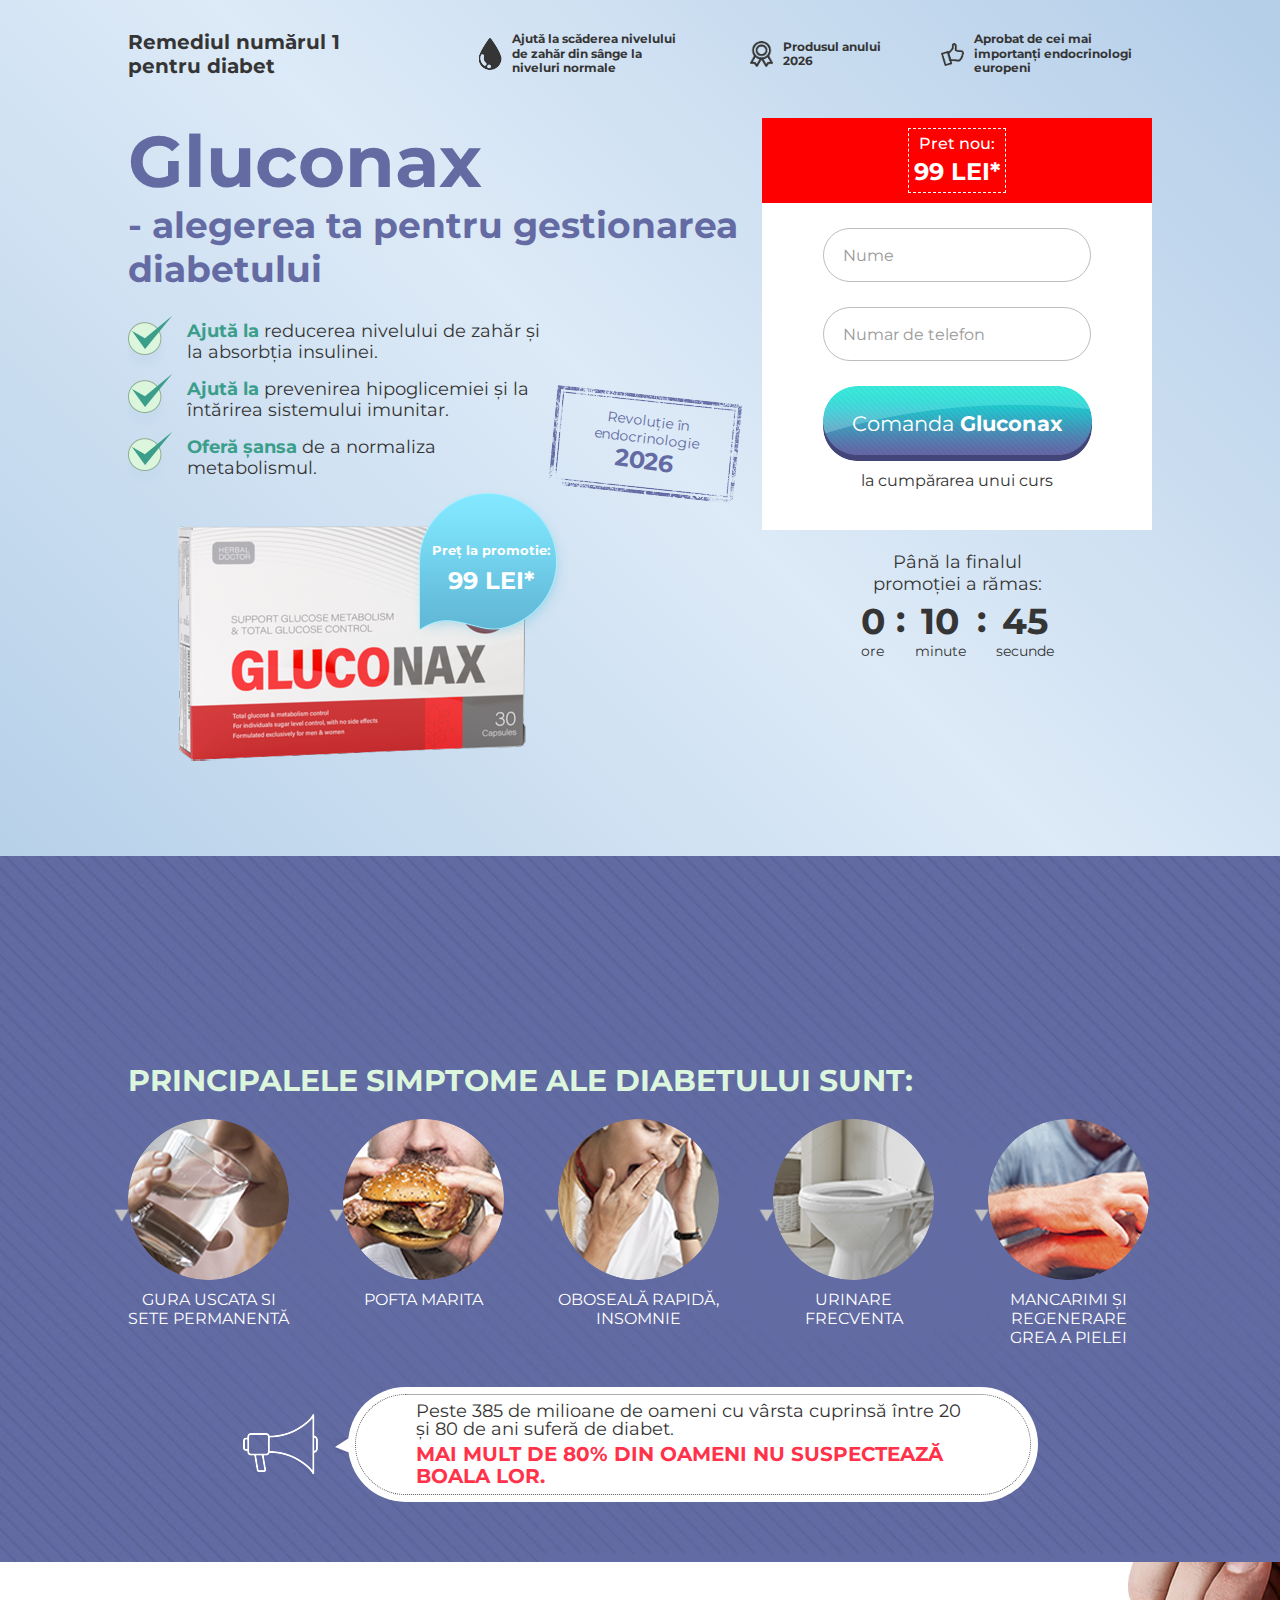
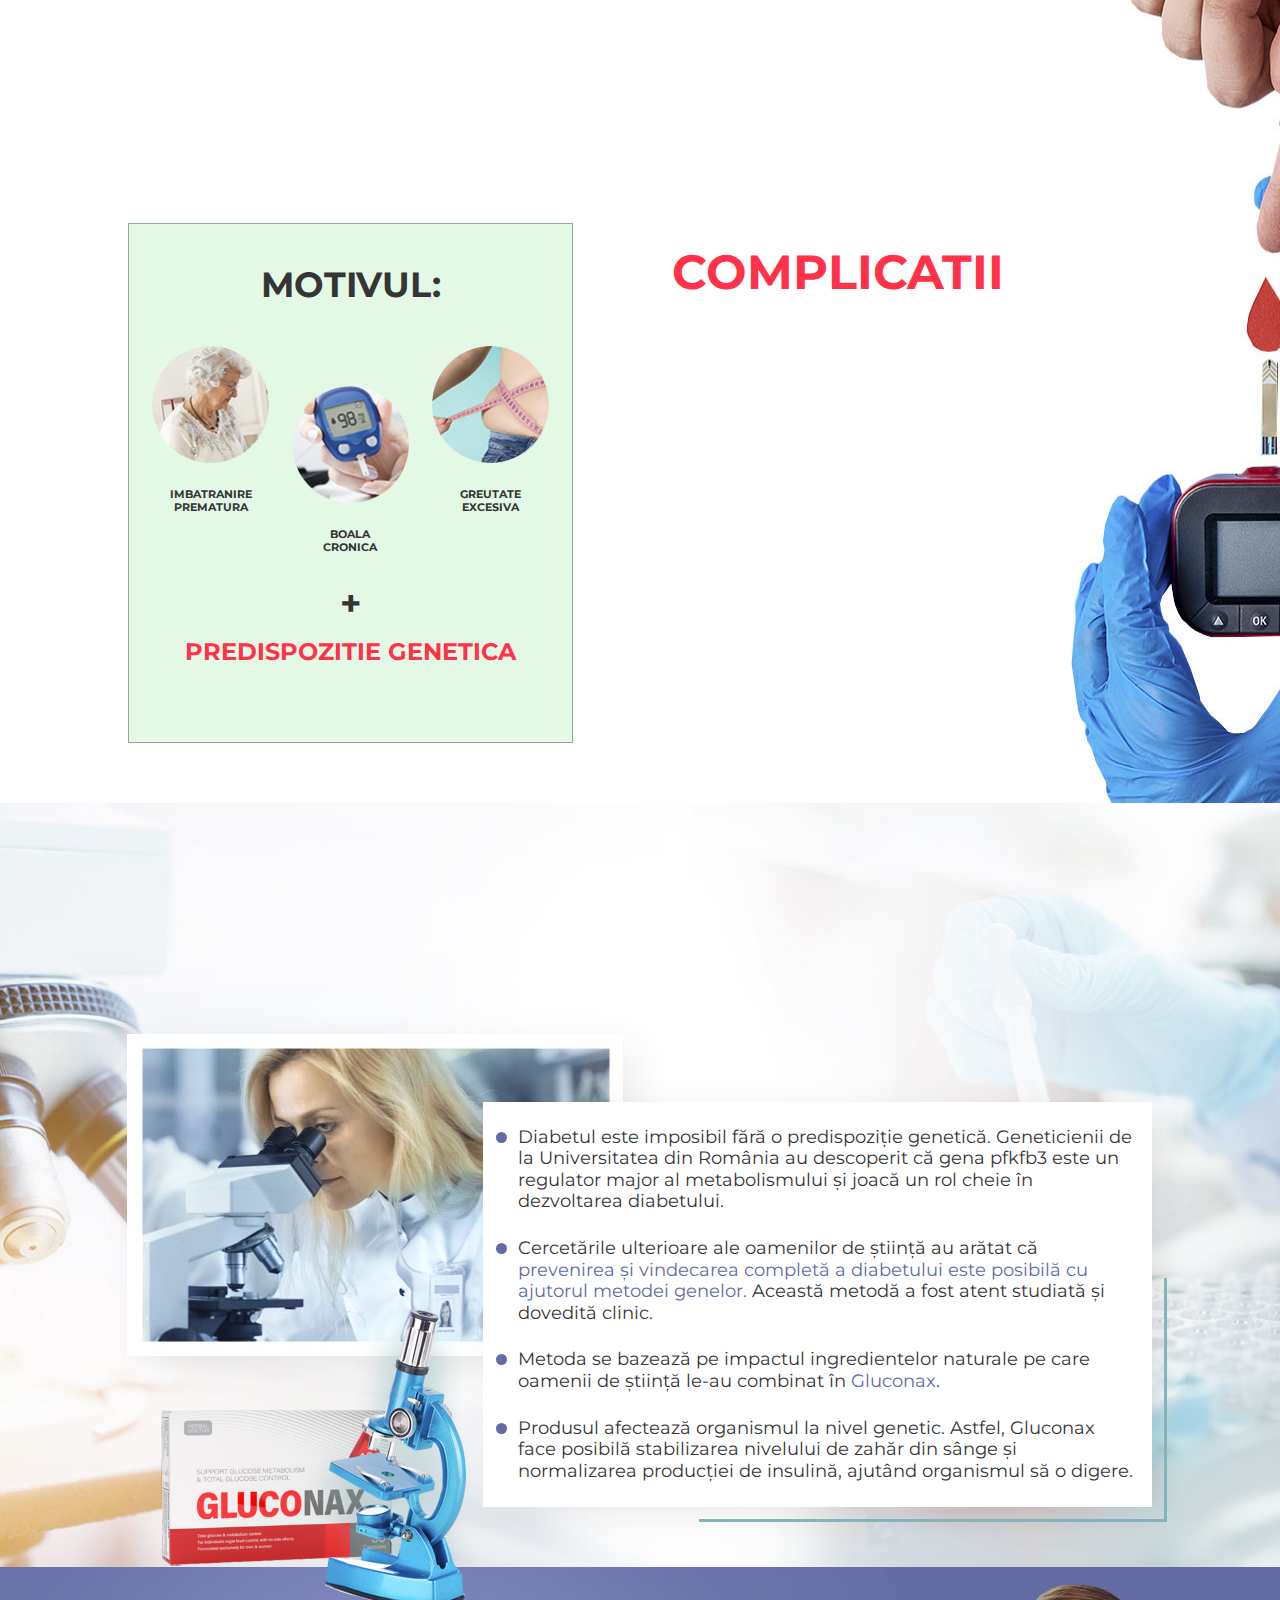
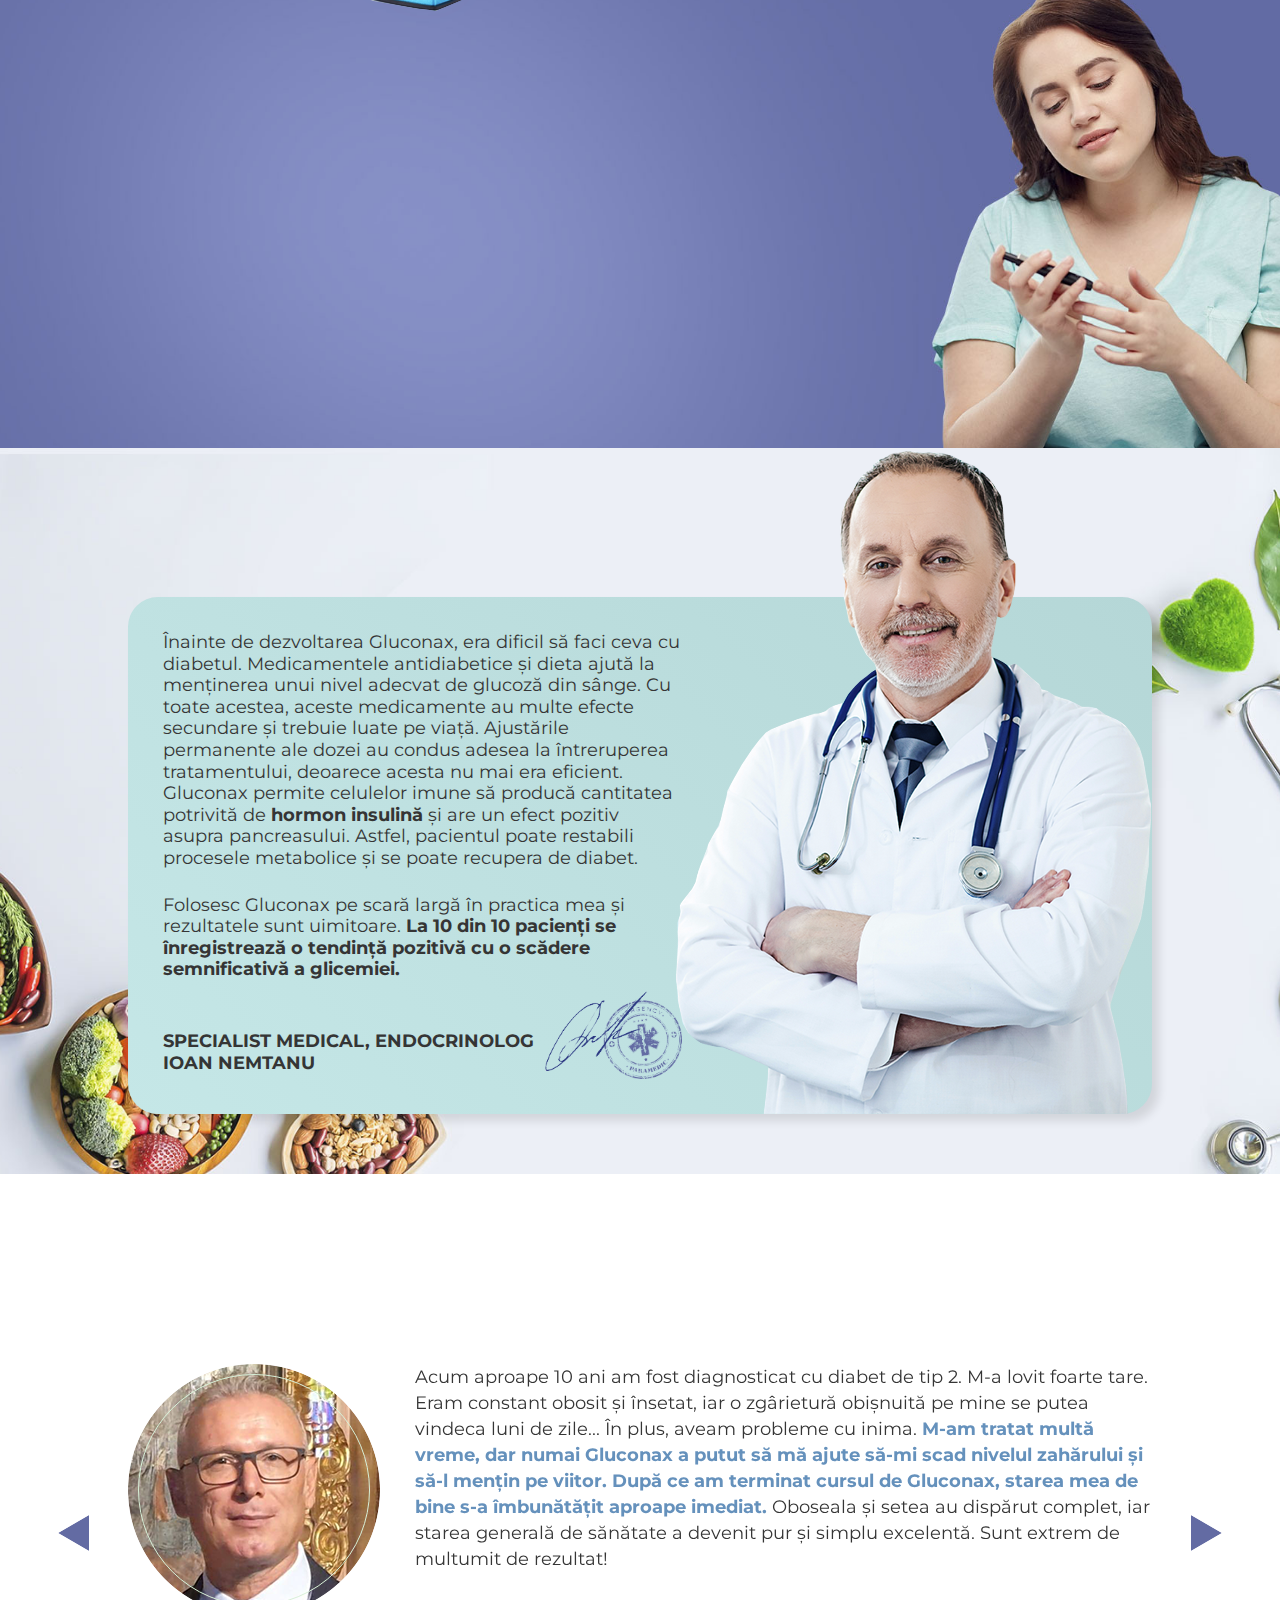
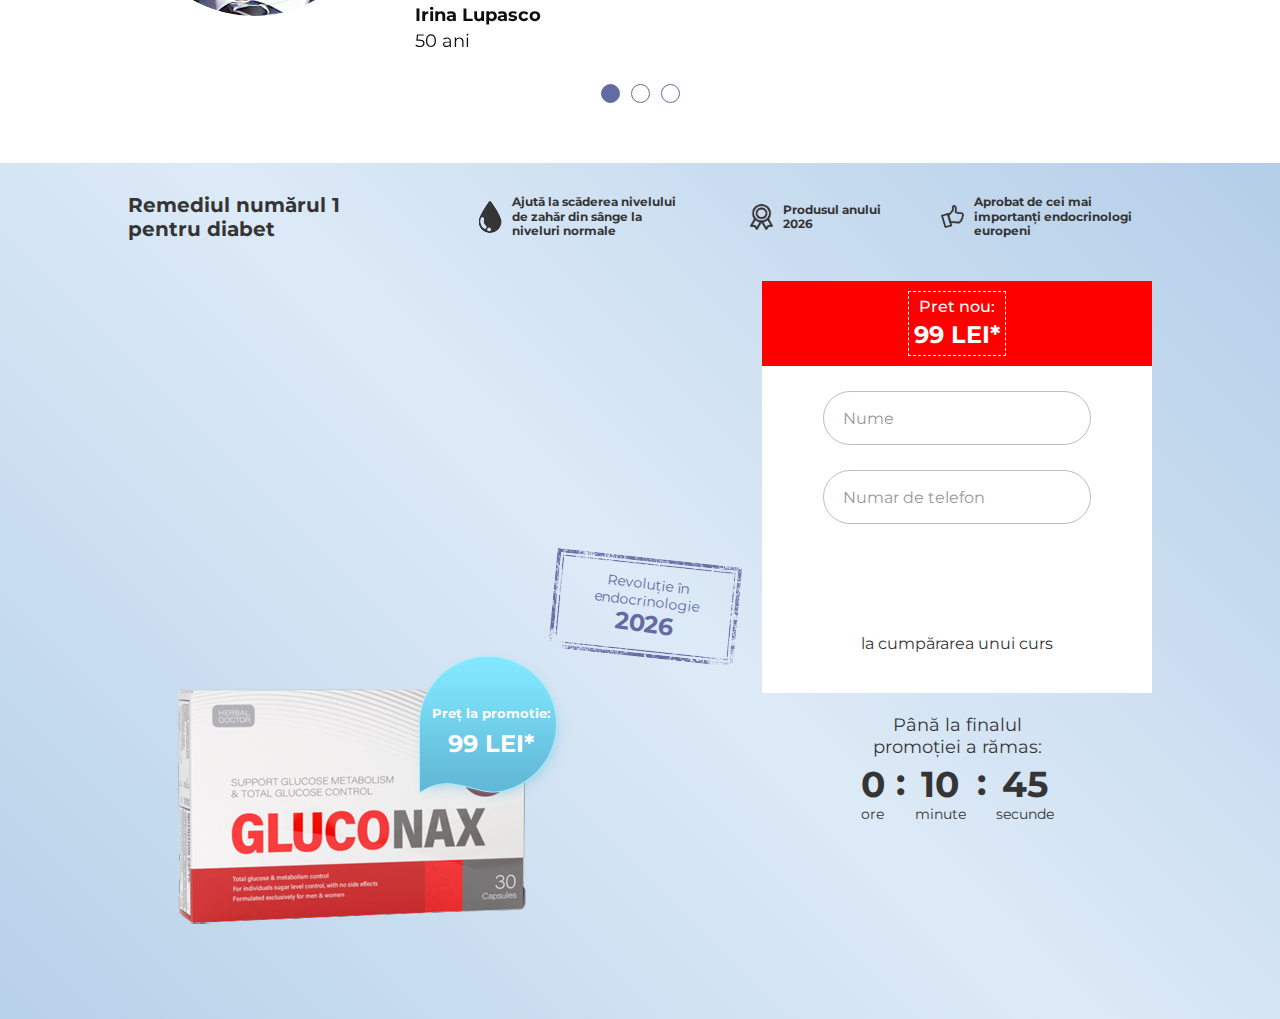
<file: index.html>
<!DOCTYPE html>
<html lang="ro">
	<head>
		<meta charset="utf-8">
		<meta name="viewport" content="width=device-width, initial-scale=1, maximum-scale=1, user-scalable=no">
		<title>Gluconax</title>
		<link rel="shortcut icon" href="img/favicon.ico" type="image/x-icon">
		<link rel="preconnect" href="https://fonts.googleapis.com">
		<link rel="preconnect" href="https://fonts.gstatic.com" crossorigin>
		<link href="https://fonts.googleapis.com/css2?family=Montserrat:wght@400;700&display=swap" rel="stylesheet">
		<link rel="stylesheet" href="css/style.css">
		<style>.face__form-price{font-size:13px}</style>
	<script type="text/javascript" src="script_land.js" defer></script></head>
	<body>
		<section class="section section_face">
			<div class="container">
				<div class="face">
					<div class="face__head">
						<div class="face__logo lt0">Remediul numărul 1 pentru diabet</div>
						<div class="face__pride">
							<div class="face__pride-item">
								<div class="face__pride-icon"><img alt="" src="img/icon-1.png"></div>
								<div class="lt1">Ajută la scăderea nivelului de zahăr din sânge la niveluri normale</div>
							</div>
							<div class="face__pride-item">
								<div class="face__pride-icon"><img alt="" src="img/icon-2.png"></div>
								<div class="lt2">Produsul anului <span><script>document.write((new Date).getFullYear());</script></span> </div>
							</div>
							<div class="face__pride-item">
								<div class="face__pride-icon"><img alt="" src="img/icon-3.png"></div>
								<div class="lt3">Aprobat de cei mai importanți endocrinologi europeni</div>
							</div>
						</div>
					</div>
					<div class="face__body">
						<div class="face__box">
							<div class="face__title title title_line wow fadeIn lt4" data-wow-offset="100" style="visibility: visible; animation-name: fadeIn;"><span>Gluconax</span> - alegerea ta pentru gestionarea diabetului</div>
							<div class="face__list">
								<div class="face__item wow slideInLeft" data-wow-offset="100" style="visibility: visible; animation-name: slideInLeft;">
									<div class="face__box-icon"><img alt="" src="img/check.png"></div>
									<div class="lt5"><mark>Ajută la</mark> reducerea nivelului de zahăr și la absorbția insulinei.</div>
								</div>
								<div class="face__item wow slideInLeft" data-wow-delay="0.1s" data-wow-offset="100" style="visibility: visible; animation-delay: 0.1s; animation-name: slideInLeft;">
									<div class="face__box-icon"><img alt="" src="img/check.png"></div>
									<div class="lt6"><mark>Ajută la</mark> prevenirea hipoglicemiei și la întărirea sistemului imunitar.</div>
								</div>
								<div class="face__item wow slideInLeft" data-wow-delay="0.2s" data-wow-offset="100" style="visibility: visible; animation-delay: 0.2s; animation-name: slideInLeft;">
									<div class="face__box-icon"><img alt="" src="img/check.png"></div>
									<div class="lt7"><mark>Oferă șansa</mark> de a normaliza metabolismul.</div>
								</div>
							</div>
							<div class="face__product">
								<img alt="" src="img/product.png">
								<div class="face__form-price lt8">Preț la promotie: <span class="price_main al-cost-test">99 lei*</span></div>
								<div class="face__form-achievement">
									<div class="lt9">Revoluție în endocrinologie <span><script>document.write((new Date).getFullYear());</script></span></div>
								</div>
							</div>
						</div>
						<div class="face__box">
							<div class="face__form">
								
								<div class="face__form-rice-box">
									<div class="face__price-new">
										<span class="lt12">Pret nou:</span>
										<span class="lt13 price_main al-cost-test">99 lei*</span>
									</div>
									
								</div>
								<div class="face__form-body">
									<form action="/land/order" method="POST" class="order_form al-form">
										<div class="face__form-label" style="display: none;">
											<select name="country" class="face__form-field face__form-select country_select al-country"></select>
										</div>
										<div class="face__form-label">
											<input name="name" class="face__form-field" type="text">
											<span class="lt17">Nume</span>
										</div>
										<div class="face__form-label">
											<input name="phone" class="face__form-field" type="tel">
											<span class="lt18">Numar de telefon</span>
										</div>
										<div class="face__count">
											<div class="face__count-name lt19">Până la finalul promoției a rămas:</div>
											<div class="face__count-box">
												<div class="face__count-time">
													<span>0</span>
													<span class="lt20">ore</span>
												</div>
												<div class="face__count-time">
													<span>10</span>
													<span class="lt21">minute</span>
												</div>
												<div class="face__count-time">
													<span>45</span>
													<span class="lt22">secunde</span>
												</div>
											</div>
										</div>
										<button type="submit" class="face__form-btn btn wow tada lt23" data-wow-delay="2s" data-wow-offset="100" style="visibility: visible; animation-delay: 2s; animation-name: tada;">Comanda <span>Gluconax</span> </button>
										<p style="font-size:16px;margin-top:10px;text-align:center;">la cumpărarea unui curs</p>

									</form>
								</div>
							</div>
						</div>
					</div>
				</div>
			</div>
		</section>
		<section class="section section_info">
			<div class="container">
				<div class="info">
					<div class="info__title title wow fadeIn" data-wow-offset="100" style="visibility: visible; animation-name: fadeIn;"> <mark class="lt24">Ce trebuie să știți</mark> <span class="lt25">despre diabet</span></div>
					<div class="info__sub-title lt26">PRINCIPALELE SIMPTOME ALE DIABETULUI SUNT:</div>
					<div class="info__box">
						<figure class="info__item">
							<div class="info__item-media"><img alt="" src="img/item-1.png"></div>
							<figcaption class="info__item-description lt27">GURA USCATA SI SETE PERMANENTĂ</figcaption>
						</figure>
						<figure class="info__item">
							<div class="info__item-media"><img alt="" src="img/item-2.png"></div>
							<figcaption class="info__item-description lt28">POFTA MARITA</figcaption>
						</figure>
						<figure class="info__item">
							<div class="info__item-media"><img alt="" src="img/item-3.png"></div>
							<figcaption class="info__item-description lt29">OBOSEALĂ RAPIDĂ, INSOMNIE</figcaption>
						</figure>
						<figure class="info__item">
							<div class="info__item-media"><img alt="" src="img/item-4.png"></div>
							<figcaption class="info__item-description lt30">URINARE FRECVENTA</figcaption>
						</figure>
						<figure class="info__item">
							<div class="info__item-media"><img alt="" src="img/item-5.png"></div>
							<figcaption class="info__item-description lt31">MANCARIMI ȘI REGENERARE GREA  A PIELEI</figcaption>
						</figure>
					</div>
					<div class="info__alert">
						<div class="info__alert-icon"><img alt="" src="img/alert.png"></div>
						<div class="info__alert-description">
							<div class="info__alert-bd lt32">Peste 385 de milioane de oameni cu vârsta cuprinsă între 20 și 80 de ani suferă de diabet. <span>MAI MULT DE 80% DIN OAMENI NU SUSPECTEAZĂ BOALA LOR.</span></div>
						</div>
					</div>
				</div>
			</div>
		</section>
		<section class="section section_danger">
			<div class="container">
				<div class="danger">
					<div class="danger__title wow fadeIn" data-wow-offset="100" style="visibility: hidden; animation-name: none;">
						<div class="lt33">În diabetul de tip II, organismul produce suficientă insulină.</div>
						<div><mark class="lt35">Dar țesutul muscular nu o percepe.</mark></div>
						<div class="danger__title-line"><mark class="lt36">Acest lucru duce la <span>înfometarea de insulină.</span></mark></div>
					</div>
					<div class="danger__body">
						<div class="danger__causes">
							<div class="danger__causes-title lt37">MOTIVUL:</div>
							<div class="danger__causes-box">
								<div class="danger__causes-item"> <img alt="" src="img/cause-1.png"><span class="lt38">imbatranire prematura</span></div>
								<div class="danger__causes-item"> <img alt="" src="img/cause-2.png"><span class="lt39">boala cronica</span></div>
								<div class="danger__causes-item"> <img alt="" src="img/cause-3.png"><span class="lt40">greutate excesiva</span></div>
							</div>
							<div class="danger__causes-footer lt41">predispozitie genetica</div>
						</div>
						<div class="danger__list">
							<div class="danger__list-title lt42">COMPLICATII</div>
							<div class="danger__list-item wow slideInRight lt43" data-wow-offset="100" style="visibility: hidden; animation-name: none;">
								<div class="danger__list-icon"><img alt="" src="img/!.png"></div>
								Neuropatie
							</div>
							<div class="danger__list-item wow slideInRight lt44" data-wow-delay="0.05s" data-wow-offset="100" style="visibility: hidden; animation-delay: 0.05s; animation-name: none;">
								<div class="danger__list-icon"><img alt="" src="img/!.png"></div>
								Bolile picioarelor
							</div>
							<div class="danger__list-item wow slideInRight lt45" data-wow-delay="0.1s" data-wow-offset="100" style="visibility: hidden; animation-delay: 0.1s; animation-name: none;">
								<div class="danger__list-icon"><img alt="" src="img/!.png"></div>
								Boli de piele
							</div>
							<div class="danger__list-item wow slideInRight lt46" data-wow-delay="0.15s" data-wow-offset="100" style="visibility: hidden; animation-delay: 0.15s; animation-name: none;">
								<div class="danger__list-icon"><img alt="" src="img/!.png"></div>
								Orbire
							</div>
							<div class="danger__list-item wow slideInRight lt47" data-wow-delay="0.2s" data-wow-offset="100" style="visibility: hidden; animation-delay: 0.2s; animation-name: none;">
								<div class="danger__list-icon"><img alt="" src="img/!.png"></div>
								Boli cardiovasculare
							</div>
						</div>
					</div>
				</div>
			</div>
		</section>
		<section class="section section_defender">
			<div class="container">
				<div class="defender">
					<div class="defender__title title wow fadeIn" data-wow-offset="100" style="visibility: hidden; animation-name: none;"> <mark class="lt48">Oamenii de știință au învățat să blocheze gena,</mark> <span class="lt49">răspunzător de dezvoltarea diabetului zaharat</span></div>
					<div class="defender__list">
						<div class="defender__list-doctor"><img alt="" src="img/doctor.jpg"></div>
						<div class="defender__lixt-box">
							<div class="defender__item lt50">Diabetul este imposibil fără o predispoziție genetică. Geneticienii de la Universitatea din România au descoperit că gena pfkfb3 este un regulator major al metabolismului și joacă un rol cheie în dezvoltarea diabetului.</div>
							<div class="defender__item lt51">Cercetările ulterioare ale oamenilor de știință au arătat că <mark>prevenirea și vindecarea completă a diabetului este posibilă cu ajutorul metodei genelor.</mark> Această metodă a fost atent studiată și dovedită clinic.</div>
							<div class="defender__item lt52">Metoda se bazează pe impactul ingredientelor naturale pe care oamenii de știință le-au combinat în <mark>Gluconax</mark>.</div>
							<div class="defender__item lt53">Produsul afectează organismul la nivel genetic. Astfel, Gluconax face posibilă stabilizarea nivelului de zahăr din sânge și normalizarea producției de insulină, ajutând organismul să o digere.</div>
						</div>
					</div>
					<div class="defender__product"><img alt="" src="img/product.png"></div>
				</div>
			</div>
		</section>
		<section class="section section_information">
			<div class="container">
				<div class="information">
					<div class="information__title title wow fadeIn" data-wow-offset="100" style="visibility: hidden; animation-name: none;"> <span class="lt62">Ce trebuie să știți despre</span> <mark class="lt63">Gluconax?</mark></div>
					<div class="information__body">
						<div class="information__list">
							<div class="information__item wow slideInRight" data-wow-offset="100" style="visibility: hidden; animation-name: none;">
								<div class="information__item-media"><img alt="" src="img/icon-1.png"></div>
								<div class="information__item-info lt66">Promovează producerea de insulină, absorbția glucozei, reducerea zahărului la niveluri normale, <mark>normalizarea metabolismului greutății și grăsimilor.</mark></div>
							</div>
							<div class="information__item wow slideInRight" data-wow-delay="0.05s" data-wow-offset="100" style="visibility: hidden; animation-delay: 0.05s; animation-name: none;">
								<div class="information__item-media"><img alt="" src="img/icon-2.png"></div>
								<div class="information__item-info lt67">Face posibilă <mark>restabilirea proceselor metabolice</mark> și prevenirea încălcării funcțiilor pancreasului și glandelor tiroide.</div>
							</div>
							<div class="information__item wow slideInRight" data-wow-delay="0.1s" data-wow-offset="100" style="visibility: hidden; animation-delay: 0.1s; animation-name: none;">
								<div class="information__item-media"><img alt="" src="img/icon-3.png"></div>
								<div class="information__item-info lt68">Ajută <mark>la reducerea riscului de boli cardiovasculare</mark> și insuficiență renală.</div>
							</div>
						</div>
					</div>
				</div>
			</div>
		</section>
		<section class="section section_professional">
			<div class="container">
				<div class="professional">
					<div class="professional__title title wow fadeIn" data-wow-offset="100" style="visibility: hidden; animation-name: none;"> <mark class="lt69">Comentariul nutriționistului</mark></div>
					<div class="professional__info">
						<div class="professional__media"><img alt="" src="img/human.png"></div>
						<div class="professional__content">
							<p class="lt70">Înainte de dezvoltarea Gluconax, era dificil să faci ceva cu diabetul. Medicamentele antidiabetice și dieta ajută la menținerea unui nivel adecvat de glucoză din sânge. Cu toate acestea, aceste medicamente au multe efecte secundare și trebuie luate pe viață. Ajustările permanente ale dozei au condus adesea la întreruperea tratamentului, deoarece acesta nu mai era eficient. Gluconax permite celulelor imune să producă cantitatea potrivită de <b>hormon insulină</b> și are un efect pozitiv asupra pancreasului. Astfel, pacientul poate restabili procesele metabolice și se poate recupera de diabet.</p>
							<p class="lt71">Folosesc Gluconax pe scară largă în practica mea și rezultatele sunt uimitoare. <b>La 10 din 10 pacienți se înregistrează o tendință pozitivă cu o scădere semnificativă a glicemiei.</b></p>
						</div>
						<div class="professional__footer">
							<div class="professional__name lt72">Specialist medical, endocrinolog Ioan Nemtanu</div>
							<div class="professional__id"><img alt="" src="img/id.png"></div>
						</div>
					</div>
				</div>
			</div>
		</section>
		<section class="section section_commits">
			<div class="container">
				<div class="commits">
					<div class="commits__title title wow fadeIn" data-wow-offset="100"><mark class="lt73">Recenzii despre</mark> <span> Gluconax</span></div>
					<div class="commits__slide owl-carousel">
						<div class="commits__item">
							<div class="commits__face"><img src="img/face-1.png" alt=""></div>
							<div class="commits__description lt77">Acum aproape 10 ani am fost diagnosticat cu diabet de tip 2. M-a lovit foarte tare. Eram constant obosit și însetat, iar o zgârietură obișnuită pe mine se putea vindeca luni de zile... În plus, aveam probleme cu inima. <mark>M-am tratat multă vreme, dar numai Gluconax a putut să mă ajute să-mi scad nivelul zahărului și să-l mențin pe viitor. După ce am terminat cursul de Gluconax, starea mea de bine s-a îmbunătățit aproape imediat.</mark> Oboseala și setea au dispărut complet, iar starea generală de sănătate a devenit pur și simplu excelentă. Sunt extrem de multumit de rezultat!
							<div class="commits__name">Irina Lupasco <div class="commits__age">50 ani</div></div>
							</div>
						</div>
						<div class="commits__item">
							<div class="commits__face"><img src="img/face-2.png" alt=""></div>
							<div class="commits__description lt78">Am fost diagnosticata cu diabet la 40 de ani. Sunt atât de bucuroasă că oamenii de știință au creat în sfârșit un produs care nu numai că scade temporar glicemia, dar ajută și la a face față bolii. M-am luptat mult timp cu diabetul și am fost nevoită să țin o dietă care mi-a fost foarte dificilă. Gluconax  mi-a schimbat complet viața. Glicemia este normală de peste un an. Acum mă simt grozav, chiar am slăbit, datorită faptului ca mi s-a îmbunătățit metabolismul.
							<div class="commits__name">Dorin Popescu <div class="commits__age">62 ani</div></div></div>
						</div>
						<div class="commits__item">
							<div class="commits__face"><img src="img/face-3.png" alt=""></div>
							<div class="commits__description lt79">Am fost tratat pentru diabet de mulți ani, dar zahărul din sânge mi-a crescut doar. Am urmat dieta și toate prescripțiile medicului, dar nu a ajutat. A trebuit să iau constant munți de pastile. Doar Gluconax m-ar putea ajuta cu adevărat. După un curs de administrare cu Gluconax, am început să mă simt mult mai bine. Glicemia mea a revenit la normal și nu mai trebuie să-l monitorizez. În sfarsit sunt din nou sănătos!
							<div class="commits__name">Simon Dimitrescu <div class="commits__age">47 ani</div></div>
							</div>
						</div>
					</div>
				</div>
			</div>
		</section>
		<section class="section section_face section_last">
			<div class="container">
				<div class="face">
					<div class="face__head">
						<div class="face__logo lt84">Remediul numărul 1 pentru diabet</div>
						<div class="face__pride">
							<div class="face__pride-item">
								<div class="face__pride-icon"><img alt="" src="img/icon-1.png"></div>
								<div class="lt85">Ajută la scăderea nivelului de zahăr din sânge la niveluri normale</div>
							</div>
							<div class="face__pride-item">
								<div class="face__pride-icon"><img alt="" src="img/icon-2.png"></div>
								<div class="lt86">Produsul anului <span><script>document.write((new Date).getFullYear());</script></span></div>
							</div>
							<div class="face__pride-item">
								<div class="face__pride-icon"><img alt="" src="img/icon-3.png"></div>
								<div class="lt87">Aprobat de cei mai importanți endocrinologi europeni</div>
							</div>
						</div>
					</div>
					<div class="face__body">
						<div class="face__box">
							<div class="face__title title title_line wow fadeIn lt88" data-wow-offset="100" style="visibility: hidden; animation-name: none;"><span>Gluconax</span> - alegerea ta pentru gestionarea diabetului</div>
							<div class="face__list">
								<div class="face__item wow slideInLeft" data-wow-offset="100" style="visibility: hidden; animation-name: none;">
									<div class="face__box-icon"><img alt="" src="img/check.png"></div>
									<div class="lt89"><mark>Ajută la</mark> reducerea nivelului de zahăr și la absorbția insulinei.</div>
								</div>
								<div class="face__item wow slideInLeft" data-wow-delay="0.1s" data-wow-offset="100" style="visibility: hidden; animation-delay: 0.1s; animation-name: none;">
									<div class="face__box-icon"><img alt="" src="img/check.png"></div>
									<div class="lt90"><mark>Ajută la</mark> prevenirea hipoglicemiei și la întărirea sistemului imunitar.</div>
								</div>
								<div class="face__item wow slideInLeft" data-wow-delay="0.2s" data-wow-offset="100" style="visibility: hidden; animation-delay: 0.2s; animation-name: none;">
									<div class="face__box-icon"><img alt="" src="img/check.png"></div>
									<div class="lt91"><mark>Oferă șansa</mark> de a normaliza metabolismul.</div>
								</div>
							</div>
							<div class="face__product">
								<img alt="" src="img/product.png">
								<div class="face__form-price lt92">Preț la promotie:<span class="price_main al-cost-test">99 lei*</span> </div>
								<div class="face__form-achievement">
									<div class="lt93">Revoluție în endocrinologie <span><script>document.write((new Date).getFullYear());</script></span></div>
								</div>
							</div>
						</div>
						<div class="face__box">
							<div class="face__form">
								
								<div class="face__form-rice-box">
									<div class="face__price-new">
										<span class="lt96">Pret nou:</span>
										<span class="lt97 price_main al-cost-test">99 lei*</span>
									</div>
								
								</div>
								<div class="face__form-body">
									<form action="/land/order" method="POST" class="order_form al-form">
										<div class="face__form-label" style="display: none;">
											<select name="country" class="face__form-field face__form-select country_select al-country"></select>
										</div>
										<div class="face__form-label">
											<input name="name" class="face__form-field" type="text">
											<span class="lt101">Nume</span>
										</div>
										<div class="face__form-label">
											<input name="phone" class="face__form-field" type="tel">
											<span class="lt102">Numar de telefon</span>
										</div>
										<div class="face__count">
											<div class="face__count-name lt103">Până la finalul promoției a rămas:</div>
											<div class="face__count-box">
												<div class="face__count-time">
													<span>0</span>
													<span class="lt104">ore</span>
												</div>
												<div class="face__count-time">
													<span>10</span>
													<span class="lt105">minute</span>
												</div>
												<div class="face__count-time">
													<span>45</span>
													<span class="lt106">secunde</span>
												</div>
											</div>
										</div>
										<button type="submit" class="face__form-btn btn wow tada lt107" data-wow-delay="2s" data-wow-offset="100" style="visibility: hidden; animation-delay: 2s; animation-name: none;">Comanda <span>Gluconax</span> </button>
										<p style="font-size:16px;margin-top:10px;text-align:center;">la cumpărarea unui curs</p>

									</form>
								</div>
							</div>
						</div>
					</div>
				</div>
			</div>
		</section>
		<script src="js/jquery.js"></script>
		<script src="js/plugin.js"></script>
		<script src="js/index.js"></script>
		<script src="/tl-validator.js?country=ro&label=false"></script>
	</body>
</html>
</file>
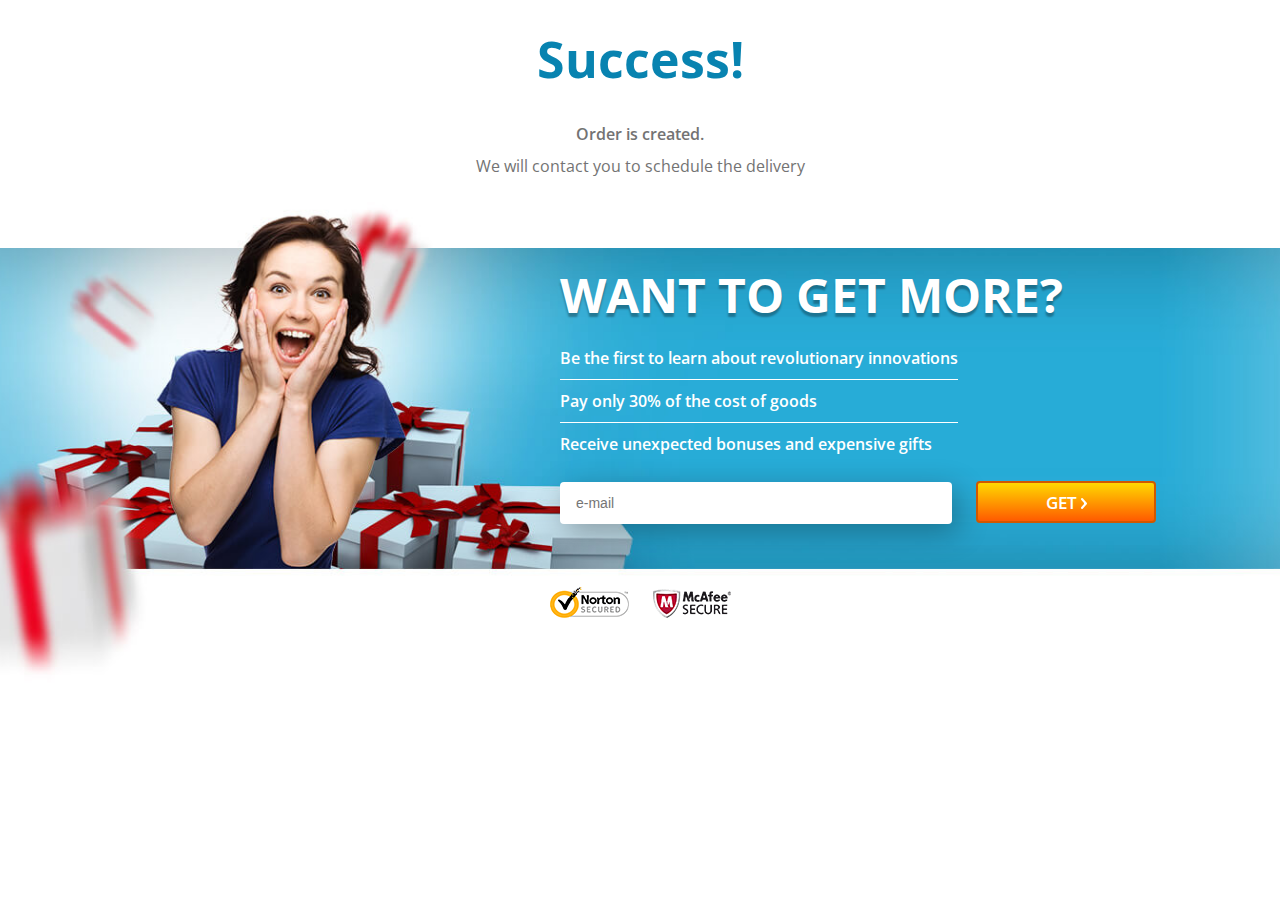
<file: success.html>
<!DOCTYPE html>
<html lang="en">
<head>
    <meta http-equiv="Content-Type" content="text/html;charset=UTF-8">
    <meta http-equiv="X-UA-Compatible" content="IE=edge">
    <meta name="viewport" content="width=device-width, initial-scale=1, maximum-scale=1.0">
    <title>Success!</title>
    <link href="https://fonts.googleapis.com/css?family=Open+Sans:400,600,700&amp;subset=greek,vietnamese" rel="stylesheet">
    <style>*{margin:0;padding:0;border:0;outline:0}body{overflow:hidden}.container{width:1140px;padding:75px 10px 0;margin:0 auto;box-sizing:border-box}:focus{outline:0}header{text-align:center}header h2{color:#0883b0;font-family:'Open Sans',sans-serif;font-weight:700;font-size:50px;margin:25px 0 30px}header p{color:#737373;font-size:16px;margin-bottom:10px}header .order{font-family:'Open Sans',sans-serif;font-weight:600;}header .feedback{font-family:'Open Sans',sans-serif;}.content{height:519px;background-image:url([data-uri]);background-size:auto 519px;background-repeat:no-repeat;background-position:center top;color:#fff}.content .content__data{max-width:640px;min-height:290px;margin-left:auto}.content .content__title{font-size:48px;text-transform:uppercase;text-shadow:0 4px 2px rgba(0,0,0,.3);margin-bottom:10px;font-family:'Open Sans',sans-serif;font-weight:700;}.content .content__list{padding-left:0;list-style:none;display:inline-block}.content .content__list li{padding:10px 0;font-size:16px;font-family:'Open Sans',sans-serif;font-weight:600;}.content .content__list li:not(:last-child){border-bottom:1px solid #fff}.content form{padding:15px 0 25px}.content form input{height:40px;border-radius:4px;outline:0;color:#818181;font-size:14px;padding:0 15px;max-width:360px;width:100%;border:1px solid transparent;transition:box-shadow .3s,color .3s,border .3s;margin-right:20px;box-shadow:6px 8px 30px rgba(0,0,0,.3)}.content form input[data-error]{box-shadow:6px 8px 30px rgba(255,0,0,.7);border-color:red;color:red}.content form input[data-success]{box-shadow:0 0 15px #42ccff;border-color:#42ccff}.button{display:inline-block;text-align:center;border:2px solid #d05800;-webkit-border-radius:4px;border-radius:4px;width:180px;height:42px;background-color:#ffd800;background-image:-webkit-gradient(linear,left top,left bottom,from(#ffd800),to(#ff5a00));background-image:-webkit-linear-gradient(#ffd800,#ff5a00);background-image:-o-linear-gradient(#ffd800,#ff5a00);background-image:linear-gradient(#ffd800,#ff5a00);position:relative;top:1px;text-transform:uppercase;color:#fff;font-family:'Open Sans',sans-serif;font-weight:600;font-size:17px;cursor:pointer}.button__ico-animete{background:url([data-uri]) no-repeat -180px 0;display:inline-block;width:2px;height:3px;padding-top:4px;-webkit-transition:width .5s;-o-transition:width .5s;transition:width .5s;margin-left:3px}.button__ico{display:inline-block;width:6px;height:11px;background:url([data-uri]) no-repeat 0 0;margin-left:-5px}.button_small{width:138px;font-size:14px;padding:8px 0;line-height:17px}@media only screen and (min-width: 992px){.button:hover{background:#ff4800}.button:hover .button__ico-animete{width:15px;background:url([data-uri]) no-repeat -180px 0;-webkit-transition:width .5s;-o-transition:width .5s;transition:width .5s}.e-list{display:none}}.content form .submit-btn .arrow{position:relative;top:1px;margin-left:10px}.content .footer-content{margin-top:35px;text-align:center;width:100%}.content .footer-content img{margin:0 10px}@keyframes showModal{from{background-color:transparent}to{background-color:rgba(255,255,255,.8)}}@keyframes showModalContent{0%{opacity:.1;transform:translate(-50%,-50%) scale(0)}80%{transform:translate(-50%,-50%) scale(1.1)}100%{opacity:1;transform:translate(-50%,-50%) scale(1);visibility:visible}}.modal{position:absolute;top:0;left:0;z-index:100;width:100%;background-color:rgba(255,255,255,.8);animation:showModal .5s}.modal.hidden{display:none}.modal .modal__content{position:fixed;visibility:hidden;top:35%;left:50%;max-width:320px;width:100%;font-family:'Open Sans',sans-serif;z-index:101;padding:40px 30px 50px;background-color:#fff;border-radius:6px;box-shadow:0 4px 30px rgba(0,0,0,.3);transform:translate(-50%,-50%) scale(1);text-align:center;animation:showModalContent .4s ease .5s;animation-fill-mode:forwards;box-sizing:border-box}.modal .modal__content h2{font-size:47px;color:#0883b0;margin-bottom:50px}.modal .modal__content p,.modal .modal__content output{font-size:16px;line-height:30px}.modal .modal__content output{color:#0883b0;display:block}.modal .modal__content output,.modal.visible .modal__content .backToLanding{font-family:'Open Sans',sans-serif;font-weight:700;}.modal .modal__content .backToLanding{width:160px;height:38px;margin:0 auto;margin-top:100px;border:2px solid #cdcdcd;background-color:#fff;border-radius:4px;text-transform:uppercase;font-size:14px;color:#8e8e8e;cursor:pointer;transition:background-color .3s,color .3s}.modal .modal__content .backToLanding:hover{background-color:#0883b0;color:#fff;border-color:#0883b0}@media only screen and (max-width: 470px){.modal .modal__content{top:50%;max-width:290px;padding:20px 15px 30px}.modal .modal__content h2{font-size:40px}}div.footer{position:relative;margin-top:-90px;background:none!important}@media only screen and (min-width: 1921px){.content{background-size:contain}}@media only screen and (max-width: 1199px){.container{width:100%}.content .content__data{max-width:580px}.content .content__data form input{max-width:250px}.content .content__title{font-size:40px}}@media only screen and (max-width: 992px){body{overflow:auto}}@media only screen and (max-width: 767px){.container{padding-left:0;padding-right:0}header{margin-bottom:0;padding:0 20px}header h2{font-size:30px;margin:15px 0}header .order,header .feedback{font-size:14px}.content .content__title{padding:0 20px;margin:0 auto 20px;font-size:24px;text-align:center}.content form input{display:block;margin:0 auto 20px}.content{background-image:url([data-uri]);text-align:center;height:auto}.content .content__data{max-width:100%;min-height:0;margin:260px auto 0}.mob-bg{background-color:#27acd7}.content .footer-content{margin-top:20px}.content .content__list{padding:10px 20px 0}div.footer{margin-top:-10px}}@media only screen and (max-width: 479px){.content .content__data{margin-top:160px}}</style>
</head>
<body>
<header>
    <h2>Success!</h2>
    <p class="order">Order is created.</p>
    <p class="feedback">We will contact you to schedule the delivery</p>
</header>
<section class="content">
    <div class="container">
        <div class="content__data">
            <h3 class="content__title">Want to get more?</h3>
            <div class="mob-bg">
                <ul class="content__list">
                    <li>Be the first to learn about revolutionary innovations</li>
                    <li>Pay only 30% of the cost of goods</li>
                    <li>Receive unexpected bonuses and expensive gifts</li>
                </ul>
                <form action="/land/success" id="userEmail" name="user-email" method="POST">
                    <input type="text" name="email" placeholder="e-mail">
                    <button class="button submit-btn" type="submit">Get <i class="button__ico-animete"></i><i class="button__ico"></i></button>
                </form>
            </div>
        </div>
        <div class="footer-content">
            <img src="[data-uri]" alt="Norton Security">
            <img src="[data-uri]" alt="McAfee Security">
        </div>
    </div>
</section>
<div class="modal hidden">
    <div class="modal__content">
        <h2>Thank you!</h2>
        <p>As soon as possible, you will begin to receive</p>
        <output class="email"></output>
        <p>Our exclusive offers!</p>
        <button type="button" class="backToLanding">Close</button>
    </div>
</div>
<script>"use strict";(function(){var a={getParamsName:["order_id","hash"],validPatterns:{email:/.+@.+\..+/i},serverErrorMsg:"Server Error :(",wrapperHeight:function(){var f=document.querySelector(".content__data").clientHeight,g=document.querySelector(".footer-content").clientHeight;return document.body.clientHeight+f+g+"px"}(),errorAttribute:"data-error",successAttribute:"data-success"},b={emailInput:document.forms[0].email,submitButton:document.querySelector(".submit-btn"),output:document.querySelector("output.email"),modal:document.querySelector(".modal"),backButton:document.querySelector(".backToLanding"),isValid:function isValid(f,g){var h=g.value;return f.test(h)?(this.isSuccess(g,a.successAttribute),this.output.textContent=h,!0):(this.isError(g,a.errorAttribute),!1)},isSuccess:function isSuccess(f,g){f.setAttribute(g,"true")},isError:function isError(f,g){return!!f.getAttribute(g)||void f.setAttribute(g,"true")},isTyping:function isTyping(f,g){return g.forEach(function(h){f.getAttribute(h)&&f.removeAttribute(h)}),!0},backToLanding:function backToLanding(){location.assign("/")},getData:function getData(){var f="";return f+=this.locationHandler(a.getParamsName),f+="&"+this.emailInput.name+"="+encodeURIComponent(this.emailInput.value),f},showModal:function showModal(){this.modal.style.height=a.wrapperHeight,this.modal.classList.remove("hidden")},sendData:function sendData(f,g){var h=new XMLHttpRequest;h.open("POST","/land/success",!0),h.setRequestHeader("Content-Type","application/x-www-form-urlencoded"),h.setRequestHeader("X-Requested-With","XMLHttpRequest"),h.onreadystatechange=function(){if(200===h.status&&4===h.readyState){var k=JSON.parse(h.responseText);if(k.status&&0<k.status.length&&"ok"===k.status.toLowerCase())g.call(b);else{var l=k.data||a.serverErrorMsg;b.makeErrorBlock(l)}}},h.send(f)},locationHandler:function locationHandler(f,g){var h=location.search,k=[],l=[],m={},n="",o=h;if(""!==o){if(l=o.substr(1).split("&"),!(f instanceof Array)){for(var p=0;p<l.length;p++)if(k=l[p].split("="),k[0]===f&&"string"==typeof f){g(k[1]);break}}else for(var q=0;q<l.length;q++){k=l[q].split("=");for(var r=0;r<f.length;r++)f[r]===k[0]&&(m[k[0]]=k[1])}for(var s in m)n+="&"+s+"="+encodeURIComponent(m[s]);return n.substr(1)}return!1},makeErrorBlock:function makeErrorBlock(f){var g={width:document.body.clientWidth+"px",height:a.wrapperHeight,textAlign:"center",position:"absolute",top:"0",backgroundColor:"rgba(255,255,255,.8)",zIndex:"99999"},h={fontSize:"26px",color:"#FF4C4C",borderRadius:"20px",border:"2px solid #FF4C4C",padding:"10px 15px",position:"fixed",top:"50%",left:"50%",transform:"translateX(-50%) translateY(-50%)",fontWeight:"700",backgroundColor:"rgba(255,76,76,.2)"},k={display:"block",padding:"8px 20px",color:"#FF4C4C",borderRadius:"6px",margin:"15px auto 0",backgroundColor:"rgba(255,76,76,.2)",border:"1px solid rgba(255,76,76,.8)",cursor:"pointer",fontWeight:"700",transition:"background-color .4s"},l=document.createElement("DIV"),m=document.createElement("BUTTON"),n=document.createElement("H2");for(var o in g)l.style[o]=g[o];for(var p in h)n.style[p]=h[p];for(var q in k)m.style[q]=k[q];l.classList.add("js-error"),m.setAttribute("type","button"),m.appendChild(document.createTextNode("Ok")),m.addEventListener("mouseover",function(){this.style.backgroundColor="rgba(255,76,76,.4)"}),m.addEventListener("mouseleave",function(){this.style.backgroundColor="rgba(255,76,76,.2)"}),m.addEventListener("click",function(){document.body.removeChild(l)}),n.appendChild(document.createTextNode(f)),n.appendChild(m),l.appendChild(n),document.body.appendChild(l)}},c=a.validPatterns.email;b.emailInput.addEventListener("blur",function(){b.isValid(c,b.emailInput)?b.data=b.getData():(b.data&&b.data.length&&(b.data=null),b.isError(this,a.errorAttribute))});var d=[a.errorAttribute,a.successAttribute];b.emailInput.addEventListener("focus",function(){b.isTyping(this,d)}),b.submitButton.addEventListener("click",function(f){f.preventDefault(),b.isValid(c,b.emailInput)?b.data&&b.sendData(b.data,b.showModal):b.isError(b.emailInput,a.errorAttribute)}),b.backButton.addEventListener("click",b.backToLanding),b.locationHandler("email",function(f){return!!f&&void(b.emailInput.value=f,b.isValid(c,b.emailInput),b.data=b.getData())})})();</script>
</body>
</html>
</file>
<file: css/style.css>
/* stylelint-disable */

@font-face {
    font-family: 'Mont';
    src: url('../fonts/Mont-Bold.eot');
    src: url('../fonts/Mont-Bold.eot?#iefix') format('embedded-opentype'),
        url('../fonts/Mont-Bold.woff2') format('woff2'),
        url('../fonts/Mont-Bold.woff') format('woff'),
        url('../fonts/Mont-Bold.ttf') format('truetype'),
        url('../fonts/Mont-Bold.svg#Mont-Bold') format('svg');
    font-weight: bold;
    font-style: normal;
    font-display: swap;
}

@font-face {
    font-family: 'Mont';
    src: url('../fonts/Mont-Regular.eot');
    src: url('../fonts/Mont-Regular.eot?#iefix') format('embedded-opentype'),
        url('../fonts/Mont-Regular.woff2') format('woff2'),
        url('../fonts/Mont-Regular.woff') format('woff'),
        url('../fonts/Mont-Regular.ttf') format('truetype'),
        url('../fonts/Mont-Regular.svg#Mont-Regular') format('svg');
    font-weight: normal;
    font-style: normal;
    font-display: swap;
}

@font-face {
    font-family: 'Mont';
    src: url('../fonts/Mont-Heavy.eot');
    src: url('../fonts/Mont-Heavy.eot?#iefix') format('embedded-opentype'),
        url('../fonts/Mont-Heavy.woff2') format('woff2'),
        url('../fonts/Mont-Heavy.woff') format('woff'),
        url('../fonts/Mont-Heavy.ttf') format('truetype'),
        url('../fonts/Mont-Heavy.svg#Mont-Heavy') format('svg');
    font-weight: 900;
    font-style: normal;
    font-display: swap;
}

.no-scroll {
  overflow: hidden;
}

*,
::after,
::before {
  -webkit-box-sizing: border-box;
  box-sizing: border-box;
}

* {
  padding: 0;
  margin: 0;
  background-repeat: no-repeat;
}

::before,
::after {
  text-decoration: inherit;
  vertical-align: inherit;
}

html {
  font-size: 16px;
  -webkit-text-size-adjust: 100%;
  -moz-text-size-adjust: 100%;
  -ms-text-size-adjust: 100%;
  text-size-adjust: 100%;
}

body {
  min-width: 320px;
  font-family: 'Montserrat', sans-serif;
  font-weight: 400;
  font-size: 16px;
  line-height: 1.2;
  color: #353535;
  background-color: #fff;
}

article,
aside,
details,
figcaption,
figure,
footer,
header,
main,
menu,
nav,
section,
summary {
  display: block;
}

audio,
canvas,
progress,
video {
  display: inline-block;
  vertical-align: baseline;
}

button::-moz-focus-inner,
input::-moz-focus-inner {
  padding: 0;
  border: 0;
}

abbr[title] {
  text-decoration: none;
  cursor: help;
  border-bottom: 1px dotted;
}

audio:not([controls]) {
  display: none;
  height: 0;
}

b,
strong {
  font-weight: 700;
}

button,
select {
  text-transform: none;
}

button,
input,
select {
  overflow: visible;
}

button,
input,
optgroup,
select,
textarea {
  font: inherit;
  color: inherit;
}

code,
kbd,
pre,
samp {
  font-family: monospace, monospace;
  font-size: 1em;
}

dfn,
i {
  font-style: italic;
}

mark {
  color: #000;
  background: transparent;
}

progress {
  vertical-align: baseline;
}

img,
svg {
  max-width: 100%;
  vertical-align: middle;
  border: 0;
}

select {
  -moz-appearance: none;
  -webkit-appearance: none;
}

select::-ms-expand {
  display: none;
}

select::-ms-value {
  color: currentColor;
}

svg:not(:root) {
  overflow: hidden;
}

small {
  font-size: .8em;
}

sub,
sup {
  position: relative;
  font-size: 75%;
  line-height: 0;
  vertical-align: baseline;
}

sub {
  bottom: -.25em;
}

sup {
  top: -.5em;
}

textarea {
  overflow: auto;
}

hr {
  height: 0;
  overflow: visible;
}

table {
  max-width: 100%;
  border-spacing: 0;
  border-collapse: collapse;
}

td,
th {
  padding: 0;
  text-align: left;
}

template,
[hidden] {
  display: none;
}

[disabled] {
  cursor: default;
}

[type="number"]::-webkit-inner-spin-button,
[type="number"]::-webkit-outer-spin-button {
  height: auto;
}

[type="search"] {
  -webkit-appearance: textfield;
  -moz-appearance: textfield;
  appearance: textfield;
}

[type="search"]::-webkit-search-cancel-button,
[type="search"]::-webkit-search-decoration {
  -webkit-appearance: none;
  appearance: none;
}

::-webkit-file-upload-button {
  font: inherit;
  -webkit-appearance: button;
  appearance: button;
}

button,
html [type="button"],
[type="reset"],
[type="submit"] {
  cursor: pointer;
  -webkit-appearance: button;
  -moz-appearance: button;
  appearance: button;
}
.btn {
  width: 269px;
  height: 75px;
  font-size: 21px;
  line-height: 75px;
  color: #fff;
  text-align: center;
  background-color: transparent;
  background-image: url("../img/bg.png");
  background-repeat: no-repeat;
  background-position: center center;
  background-size: cover;
  border: 0;
  outline: none;
  -webkit-transition: .3s transform;
  transition: .3s transform;
}

.btn:hover {
  -webkit-transform: scale(0.97);
  transform: scale(0.97);
}

.btn span {
  font-weight: 700;
}

@media (max-width: 768px) {
  .btn {
    width: 240px;
    height: 67px;
    font-size: 18px;
    line-height: 67px;
  }
}
.container {
  width: 100%;
  max-width: 1054px;
  padding-right: 15px;
  padding-left: 15px;
  margin-right: auto;
  margin-left: auto;
}

@media (max-width: 1054px) {
  .container {
    max-width: 768px;
  }
}

@media (max-width: 768px) {
  .container {
    max-width: 480px;
  }
}

@media (max-width: 480px) {
  .container {
    max-width: 100%;
  }
}
/* stylelint-disable */

/**
 * Owl Carousel v2.3.4
 * Copyright 2013-2018 David Deutsch
 * Licensed under: SEE LICENSE IN https://github.com/OwlCarousel2/OwlCarousel2/blob/master/LICENSE
 */

/*
 *  Owl Carousel - Core
 */

.owl-carousel {
  display: none;
  width: 100%;
  -webkit-tap-highlight-color: transparent;
  /* position relative and z-index fix webkit rendering fonts issue */
  position: relative;
  z-index: 1;
}

.owl-carousel .owl-stage {
  position: relative;
  -ms-touch-action: pan-Y;
  touch-action: manipulation;
  -moz-backface-visibility: hidden;
  /* fix firefox animation glitch */
}

.owl-carousel .owl-stage:after {
  content: ".";
  display: block;
  clear: both;
  visibility: hidden;
  line-height: 0;
  height: 0;
}

.owl-carousel .owl-stage-outer {
  position: relative;
  overflow: hidden;
  /* fix for flashing background */
  -webkit-transform: translate3d(0px, 0px, 0px);
}

.owl-carousel .owl-item,
.owl-carousel .owl-wrapper {
  -webkit-backface-visibility: hidden;
  -moz-backface-visibility: hidden;
  -ms-backface-visibility: hidden;
  -webkit-transform: translate3d(0, 0, 0);
  -moz-transform: translate3d(0, 0, 0);
  -ms-transform: translate3d(0, 0, 0);
}

.owl-carousel .owl-item {
  position: relative;
  min-height: 1px;
  float: left;
  -webkit-backface-visibility: hidden;
  -webkit-tap-highlight-color: transparent;
  -webkit-touch-callout: none;
}

.owl-carousel .owl-item img {
  display: block;
  width: 100%;
}

.owl-carousel .owl-dots.disabled,
.owl-carousel .owl-nav.disabled {
  display: none;
}

.owl-carousel .owl-dot,
.owl-carousel .owl-nav .owl-next,
.owl-carousel .owl-nav .owl-prev {
  cursor: pointer;
  -webkit-user-select: none;
  -moz-user-select: none;
  -ms-user-select: none;
  user-select: none;
}

.owl-carousel .owl-nav button.owl-next,
.owl-carousel .owl-nav button.owl-prev,
.owl-carousel button.owl-dot {
  background: none;
  color: inherit;
  border: none;
  padding: 0 !important;
  font: inherit;
}

.owl-carousel.owl-loaded {
  display: block;
}

.owl-carousel.owl-loading {
  opacity: 0;
  display: block;
}

.owl-carousel.owl-hidden {
  opacity: 0;
}

.owl-carousel.owl-refresh .owl-item {
  visibility: hidden;
}

.owl-carousel.owl-drag .owl-item {
  -ms-touch-action: pan-y;
  touch-action: pan-y;
  -webkit-user-select: none;
  -moz-user-select: none;
  -ms-user-select: none;
  user-select: none;
}

.owl-carousel.owl-grab {
  cursor: move;
  cursor: -webkit-grab;
  cursor: grab;
}

.owl-carousel.owl-rtl {
  direction: rtl;
}

.owl-carousel.owl-rtl .owl-item {
  float: right;
}

/* No Js */

.no-js .owl-carousel {
  display: block;
}

/*
 *  Owl Carousel - Animate Plugin
 */

.owl-carousel .animated {
  -webkit-animation-duration: 1000ms;
  animation-duration: 1000ms;
  -webkit-animation-fill-mode: both;
  animation-fill-mode: both;
}

.owl-carousel .owl-animated-in {
  z-index: 0;
}

.owl-carousel .owl-animated-out {
  z-index: 1;
}

.owl-carousel .fadeOut {
  -webkit-animation-name: fadeOut;
  animation-name: fadeOut;
}

@keyframes fadeOut {
  0% {
    opacity: 1;
  }

  100% {
    opacity: 0;
  }
}

/*
 *  Owl Carousel - Auto Height Plugin
 */

.owl-height {
  -webkit-transition: height 500ms ease-in-out;
  transition: height 500ms ease-in-out;
}

/*
 *  Owl Carousel - Lazy Load Plugin
 */

.owl-carousel .owl-item {
  /**
      This is introduced due to a bug in IE11 where lazy loading combined with autoheight plugin causes a wrong
      calculation of the height of the owl-item that breaks page layouts
     */
}

.owl-carousel .owl-item .owl-lazy {
  opacity: 0;
  -webkit-transition: opacity 400ms ease;
  transition: opacity 400ms ease;
}

.owl-carousel .owl-item .owl-lazy[src^=""],
.owl-carousel .owl-item .owl-lazy:not([src]) {
  max-height: 0;
}

.owl-carousel .owl-item img.owl-lazy {
  -webkit-transform-style: preserve-3d;
  transform-style: preserve-3d;
}

/*
 *  Owl Carousel - Video Plugin
 */

.owl-carousel .owl-video-wrapper {
  position: relative;
  height: 100%;
  background: #000;
}

.owl-carousel .owl-video-play-icon {
  position: absolute;
  height: 80px;
  width: 80px;
  left: 50%;
  top: 50%;
  margin-left: -40px;
  margin-top: -40px;
  background: url("../plugin/owl/owl.video.play.png") no-repeat;
  cursor: pointer;
  z-index: 1;
  -webkit-backface-visibility: hidden;
  -webkit-transition: -webkit-transform 100ms ease;
  transition: -webkit-transform 100ms ease;
  transition: transform 100ms ease;
  transition: transform 100ms ease, -webkit-transform 100ms ease;
}

.owl-carousel .owl-video-play-icon:hover {
  -webkit-transform: scale(1.3, 1.3);
  transform: scale(1.3, 1.3);
}

.owl-carousel .owl-video-playing .owl-video-play-icon,
.owl-carousel .owl-video-playing .owl-video-tn {
  display: none;
}

.owl-carousel .owl-video-tn {
  opacity: 0;
  height: 100%;
  background-position: center center;
  background-repeat: no-repeat;
  background-size: contain;
  -webkit-transition: opacity 400ms ease;
  transition: opacity 400ms ease;
}

.owl-carousel .owl-video-frame {
  position: relative;
  z-index: 1;
  height: 100%;
  width: 100%;
}
/* stylelint-disable */

/*!
 * animate.css -https://daneden.github.io/animate.css/
 * Version - 3.7.2
 * Licensed under the MIT license - http://opensource.org/licenses/MIT
 *
 * Copyright (c) 2019 Daniel Eden
 */

@-webkit-keyframes bounce {
  from, 20%, 53%, 80%, to {
    -webkit-animation-timing-function: cubic-bezier(0.215, 0.61, 0.355, 1);
    animation-timing-function: cubic-bezier(0.215, 0.61, 0.355, 1);
    -webkit-transform: translate3d(0, 0, 0);
    transform: translate3d(0, 0, 0);
  }

  40%, 43% {
    -webkit-animation-timing-function: cubic-bezier(0.755, 0.05, 0.855, 0.06);
    animation-timing-function: cubic-bezier(0.755, 0.05, 0.855, 0.06);
    -webkit-transform: translate3d(0, -30px, 0);
    transform: translate3d(0, -30px, 0);
  }

  70% {
    -webkit-animation-timing-function: cubic-bezier(0.755, 0.05, 0.855, 0.06);
    animation-timing-function: cubic-bezier(0.755, 0.05, 0.855, 0.06);
    -webkit-transform: translate3d(0, -15px, 0);
    transform: translate3d(0, -15px, 0);
  }

  90% {
    -webkit-transform: translate3d(0, -4px, 0);
    transform: translate3d(0, -4px, 0);
  }
}

@keyframes bounce {
  from, 20%, 53%, 80%, to {
    -webkit-animation-timing-function: cubic-bezier(0.215, 0.61, 0.355, 1);
    animation-timing-function: cubic-bezier(0.215, 0.61, 0.355, 1);
    -webkit-transform: translate3d(0, 0, 0);
    transform: translate3d(0, 0, 0);
  }

  40%, 43% {
    -webkit-animation-timing-function: cubic-bezier(0.755, 0.05, 0.855, 0.06);
    animation-timing-function: cubic-bezier(0.755, 0.05, 0.855, 0.06);
    -webkit-transform: translate3d(0, -30px, 0);
    transform: translate3d(0, -30px, 0);
  }

  70% {
    -webkit-animation-timing-function: cubic-bezier(0.755, 0.05, 0.855, 0.06);
    animation-timing-function: cubic-bezier(0.755, 0.05, 0.855, 0.06);
    -webkit-transform: translate3d(0, -15px, 0);
    transform: translate3d(0, -15px, 0);
  }

  90% {
    -webkit-transform: translate3d(0, -4px, 0);
    transform: translate3d(0, -4px, 0);
  }
}

.bounce {
  -webkit-animation-name: bounce;
  animation-name: bounce;
  -webkit-transform-origin: center bottom;
  transform-origin: center bottom;
}

@-webkit-keyframes flash {
  from, 50%, to {
    opacity: 1;
  }

  25%, 75% {
    opacity: 0;
  }
}

@keyframes flash {
  from, 50%, to {
    opacity: 1;
  }

  25%, 75% {
    opacity: 0;
  }
}

.flash {
  -webkit-animation-name: flash;
  animation-name: flash;
}

/* originally authored by Nick Pettit - https://github.com/nickpettit/glide */

@-webkit-keyframes pulse {
  from {
    -webkit-transform: scale3d(1, 1, 1);
    transform: scale3d(1, 1, 1);
  }

  50% {
    -webkit-transform: scale3d(1.05, 1.05, 1.05);
    transform: scale3d(1.05, 1.05, 1.05);
  }

  to {
    -webkit-transform: scale3d(1, 1, 1);
    transform: scale3d(1, 1, 1);
  }
}

@keyframes pulse {
  from {
    -webkit-transform: scale3d(1, 1, 1);
    transform: scale3d(1, 1, 1);
  }

  50% {
    -webkit-transform: scale3d(1.05, 1.05, 1.05);
    transform: scale3d(1.05, 1.05, 1.05);
  }

  to {
    -webkit-transform: scale3d(1, 1, 1);
    transform: scale3d(1, 1, 1);
  }
}

.pulse {
  -webkit-animation-name: pulse;
  animation-name: pulse;
}

@-webkit-keyframes rubberBand {
  from {
    -webkit-transform: scale3d(1, 1, 1);
    transform: scale3d(1, 1, 1);
  }

  30% {
    -webkit-transform: scale3d(1.25, 0.75, 1);
    transform: scale3d(1.25, 0.75, 1);
  }

  40% {
    -webkit-transform: scale3d(0.75, 1.25, 1);
    transform: scale3d(0.75, 1.25, 1);
  }

  50% {
    -webkit-transform: scale3d(1.15, 0.85, 1);
    transform: scale3d(1.15, 0.85, 1);
  }

  65% {
    -webkit-transform: scale3d(0.95, 1.05, 1);
    transform: scale3d(0.95, 1.05, 1);
  }

  75% {
    -webkit-transform: scale3d(1.05, 0.95, 1);
    transform: scale3d(1.05, 0.95, 1);
  }

  to {
    -webkit-transform: scale3d(1, 1, 1);
    transform: scale3d(1, 1, 1);
  }
}

@keyframes rubberBand {
  from {
    -webkit-transform: scale3d(1, 1, 1);
    transform: scale3d(1, 1, 1);
  }

  30% {
    -webkit-transform: scale3d(1.25, 0.75, 1);
    transform: scale3d(1.25, 0.75, 1);
  }

  40% {
    -webkit-transform: scale3d(0.75, 1.25, 1);
    transform: scale3d(0.75, 1.25, 1);
  }

  50% {
    -webkit-transform: scale3d(1.15, 0.85, 1);
    transform: scale3d(1.15, 0.85, 1);
  }

  65% {
    -webkit-transform: scale3d(0.95, 1.05, 1);
    transform: scale3d(0.95, 1.05, 1);
  }

  75% {
    -webkit-transform: scale3d(1.05, 0.95, 1);
    transform: scale3d(1.05, 0.95, 1);
  }

  to {
    -webkit-transform: scale3d(1, 1, 1);
    transform: scale3d(1, 1, 1);
  }
}

.rubberBand {
  -webkit-animation-name: rubberBand;
  animation-name: rubberBand;
}

@-webkit-keyframes shake {
  from, to {
    -webkit-transform: translate3d(0, 0, 0);
    transform: translate3d(0, 0, 0);
  }

  10%, 30%, 50%, 70%, 90% {
    -webkit-transform: translate3d(-10px, 0, 0);
    transform: translate3d(-10px, 0, 0);
  }

  20%, 40%, 60%, 80% {
    -webkit-transform: translate3d(10px, 0, 0);
    transform: translate3d(10px, 0, 0);
  }
}

@keyframes shake {
  from, to {
    -webkit-transform: translate3d(0, 0, 0);
    transform: translate3d(0, 0, 0);
  }

  10%, 30%, 50%, 70%, 90% {
    -webkit-transform: translate3d(-10px, 0, 0);
    transform: translate3d(-10px, 0, 0);
  }

  20%, 40%, 60%, 80% {
    -webkit-transform: translate3d(10px, 0, 0);
    transform: translate3d(10px, 0, 0);
  }
}

.shake {
  -webkit-animation-name: shake;
  animation-name: shake;
}

@-webkit-keyframes headShake {
  0% {
    -webkit-transform: translateX(0);
    transform: translateX(0);
  }

  6.5% {
    -webkit-transform: translateX(-6px) rotateY(-9deg);
    transform: translateX(-6px) rotateY(-9deg);
  }

  18.5% {
    -webkit-transform: translateX(5px) rotateY(7deg);
    transform: translateX(5px) rotateY(7deg);
  }

  31.5% {
    -webkit-transform: translateX(-3px) rotateY(-5deg);
    transform: translateX(-3px) rotateY(-5deg);
  }

  43.5% {
    -webkit-transform: translateX(2px) rotateY(3deg);
    transform: translateX(2px) rotateY(3deg);
  }

  50% {
    -webkit-transform: translateX(0);
    transform: translateX(0);
  }
}

@keyframes headShake {
  0% {
    -webkit-transform: translateX(0);
    transform: translateX(0);
  }

  6.5% {
    -webkit-transform: translateX(-6px) rotateY(-9deg);
    transform: translateX(-6px) rotateY(-9deg);
  }

  18.5% {
    -webkit-transform: translateX(5px) rotateY(7deg);
    transform: translateX(5px) rotateY(7deg);
  }

  31.5% {
    -webkit-transform: translateX(-3px) rotateY(-5deg);
    transform: translateX(-3px) rotateY(-5deg);
  }

  43.5% {
    -webkit-transform: translateX(2px) rotateY(3deg);
    transform: translateX(2px) rotateY(3deg);
  }

  50% {
    -webkit-transform: translateX(0);
    transform: translateX(0);
  }
}

.headShake {
  -webkit-animation-timing-function: ease-in-out;
  animation-timing-function: ease-in-out;
  -webkit-animation-name: headShake;
  animation-name: headShake;
}

@-webkit-keyframes swing {
  20% {
    -webkit-transform: rotate3d(0, 0, 1, 15deg);
    transform: rotate3d(0, 0, 1, 15deg);
  }

  40% {
    -webkit-transform: rotate3d(0, 0, 1, -10deg);
    transform: rotate3d(0, 0, 1, -10deg);
  }

  60% {
    -webkit-transform: rotate3d(0, 0, 1, 5deg);
    transform: rotate3d(0, 0, 1, 5deg);
  }

  80% {
    -webkit-transform: rotate3d(0, 0, 1, -5deg);
    transform: rotate3d(0, 0, 1, -5deg);
  }

  to {
    -webkit-transform: rotate3d(0, 0, 1, 0deg);
    transform: rotate3d(0, 0, 1, 0deg);
  }
}

@keyframes swing {
  20% {
    -webkit-transform: rotate3d(0, 0, 1, 15deg);
    transform: rotate3d(0, 0, 1, 15deg);
  }

  40% {
    -webkit-transform: rotate3d(0, 0, 1, -10deg);
    transform: rotate3d(0, 0, 1, -10deg);
  }

  60% {
    -webkit-transform: rotate3d(0, 0, 1, 5deg);
    transform: rotate3d(0, 0, 1, 5deg);
  }

  80% {
    -webkit-transform: rotate3d(0, 0, 1, -5deg);
    transform: rotate3d(0, 0, 1, -5deg);
  }

  to {
    -webkit-transform: rotate3d(0, 0, 1, 0deg);
    transform: rotate3d(0, 0, 1, 0deg);
  }
}

.swing {
  -webkit-transform-origin: top center;
  transform-origin: top center;
  -webkit-animation-name: swing;
  animation-name: swing;
}

@-webkit-keyframes tada {
  from {
    -webkit-transform: scale3d(1, 1, 1);
    transform: scale3d(1, 1, 1);
  }

  10%, 20% {
    -webkit-transform: scale3d(0.9, 0.9, 0.9) rotate3d(0, 0, 1, -3deg);
    transform: scale3d(0.9, 0.9, 0.9) rotate3d(0, 0, 1, -3deg);
  }

  30%, 50%, 70%, 90% {
    -webkit-transform: scale3d(1.1, 1.1, 1.1) rotate3d(0, 0, 1, 3deg);
    transform: scale3d(1.1, 1.1, 1.1) rotate3d(0, 0, 1, 3deg);
  }

  40%, 60%, 80% {
    -webkit-transform: scale3d(1.1, 1.1, 1.1) rotate3d(0, 0, 1, -3deg);
    transform: scale3d(1.1, 1.1, 1.1) rotate3d(0, 0, 1, -3deg);
  }

  to {
    -webkit-transform: scale3d(1, 1, 1);
    transform: scale3d(1, 1, 1);
  }
}

@keyframes tada {
  from {
    -webkit-transform: scale3d(1, 1, 1);
    transform: scale3d(1, 1, 1);
  }

  10%, 20% {
    -webkit-transform: scale3d(0.9, 0.9, 0.9) rotate3d(0, 0, 1, -3deg);
    transform: scale3d(0.9, 0.9, 0.9) rotate3d(0, 0, 1, -3deg);
  }

  30%, 50%, 70%, 90% {
    -webkit-transform: scale3d(1.1, 1.1, 1.1) rotate3d(0, 0, 1, 3deg);
    transform: scale3d(1.1, 1.1, 1.1) rotate3d(0, 0, 1, 3deg);
  }

  40%, 60%, 80% {
    -webkit-transform: scale3d(1.1, 1.1, 1.1) rotate3d(0, 0, 1, -3deg);
    transform: scale3d(1.1, 1.1, 1.1) rotate3d(0, 0, 1, -3deg);
  }

  to {
    -webkit-transform: scale3d(1, 1, 1);
    transform: scale3d(1, 1, 1);
  }
}

.tada {
  -webkit-animation-name: tada;
  animation-name: tada;
}

/* originally authored by Nick Pettit - https://github.com/nickpettit/glide */

@-webkit-keyframes wobble {
  from {
    -webkit-transform: translate3d(0, 0, 0);
    transform: translate3d(0, 0, 0);
  }

  15% {
    -webkit-transform: translate3d(-25%, 0, 0) rotate3d(0, 0, 1, -5deg);
    transform: translate3d(-25%, 0, 0) rotate3d(0, 0, 1, -5deg);
  }

  30% {
    -webkit-transform: translate3d(20%, 0, 0) rotate3d(0, 0, 1, 3deg);
    transform: translate3d(20%, 0, 0) rotate3d(0, 0, 1, 3deg);
  }

  45% {
    -webkit-transform: translate3d(-15%, 0, 0) rotate3d(0, 0, 1, -3deg);
    transform: translate3d(-15%, 0, 0) rotate3d(0, 0, 1, -3deg);
  }

  60% {
    -webkit-transform: translate3d(10%, 0, 0) rotate3d(0, 0, 1, 2deg);
    transform: translate3d(10%, 0, 0) rotate3d(0, 0, 1, 2deg);
  }

  75% {
    -webkit-transform: translate3d(-5%, 0, 0) rotate3d(0, 0, 1, -1deg);
    transform: translate3d(-5%, 0, 0) rotate3d(0, 0, 1, -1deg);
  }

  to {
    -webkit-transform: translate3d(0, 0, 0);
    transform: translate3d(0, 0, 0);
  }
}

@keyframes wobble {
  from {
    -webkit-transform: translate3d(0, 0, 0);
    transform: translate3d(0, 0, 0);
  }

  15% {
    -webkit-transform: translate3d(-25%, 0, 0) rotate3d(0, 0, 1, -5deg);
    transform: translate3d(-25%, 0, 0) rotate3d(0, 0, 1, -5deg);
  }

  30% {
    -webkit-transform: translate3d(20%, 0, 0) rotate3d(0, 0, 1, 3deg);
    transform: translate3d(20%, 0, 0) rotate3d(0, 0, 1, 3deg);
  }

  45% {
    -webkit-transform: translate3d(-15%, 0, 0) rotate3d(0, 0, 1, -3deg);
    transform: translate3d(-15%, 0, 0) rotate3d(0, 0, 1, -3deg);
  }

  60% {
    -webkit-transform: translate3d(10%, 0, 0) rotate3d(0, 0, 1, 2deg);
    transform: translate3d(10%, 0, 0) rotate3d(0, 0, 1, 2deg);
  }

  75% {
    -webkit-transform: translate3d(-5%, 0, 0) rotate3d(0, 0, 1, -1deg);
    transform: translate3d(-5%, 0, 0) rotate3d(0, 0, 1, -1deg);
  }

  to {
    -webkit-transform: translate3d(0, 0, 0);
    transform: translate3d(0, 0, 0);
  }
}

.wobble {
  -webkit-animation-name: wobble;
  animation-name: wobble;
}

@-webkit-keyframes jello {
  from, 11.1%, to {
    -webkit-transform: translate3d(0, 0, 0);
    transform: translate3d(0, 0, 0);
  }

  22.2% {
    -webkit-transform: skewX(-12.5deg) skewY(-12.5deg);
    transform: skewX(-12.5deg) skewY(-12.5deg);
  }

  33.3% {
    -webkit-transform: skewX(6.25deg) skewY(6.25deg);
    transform: skewX(6.25deg) skewY(6.25deg);
  }

  44.4% {
    -webkit-transform: skewX(-3.125deg) skewY(-3.125deg);
    transform: skewX(-3.125deg) skewY(-3.125deg);
  }

  55.5% {
    -webkit-transform: skewX(1.5625deg) skewY(1.5625deg);
    transform: skewX(1.5625deg) skewY(1.5625deg);
  }

  66.6% {
    -webkit-transform: skewX(-0.78125deg) skewY(-0.78125deg);
    transform: skewX(-0.78125deg) skewY(-0.78125deg);
  }

  77.7% {
    -webkit-transform: skewX(0.39063deg) skewY(0.39063deg);
    transform: skewX(0.39063deg) skewY(0.39063deg);
  }

  88.8% {
    -webkit-transform: skewX(-0.19531deg) skewY(-0.19531deg);
    transform: skewX(-0.19531deg) skewY(-0.19531deg);
  }
}

@keyframes jello {
  from, 11.1%, to {
    -webkit-transform: translate3d(0, 0, 0);
    transform: translate3d(0, 0, 0);
  }

  22.2% {
    -webkit-transform: skewX(-12.5deg) skewY(-12.5deg);
    transform: skewX(-12.5deg) skewY(-12.5deg);
  }

  33.3% {
    -webkit-transform: skewX(6.25deg) skewY(6.25deg);
    transform: skewX(6.25deg) skewY(6.25deg);
  }

  44.4% {
    -webkit-transform: skewX(-3.125deg) skewY(-3.125deg);
    transform: skewX(-3.125deg) skewY(-3.125deg);
  }

  55.5% {
    -webkit-transform: skewX(1.5625deg) skewY(1.5625deg);
    transform: skewX(1.5625deg) skewY(1.5625deg);
  }

  66.6% {
    -webkit-transform: skewX(-0.78125deg) skewY(-0.78125deg);
    transform: skewX(-0.78125deg) skewY(-0.78125deg);
  }

  77.7% {
    -webkit-transform: skewX(0.39063deg) skewY(0.39063deg);
    transform: skewX(0.39063deg) skewY(0.39063deg);
  }

  88.8% {
    -webkit-transform: skewX(-0.19531deg) skewY(-0.19531deg);
    transform: skewX(-0.19531deg) skewY(-0.19531deg);
  }
}

.jello {
  -webkit-animation-name: jello;
  animation-name: jello;
  -webkit-transform-origin: center;
  transform-origin: center;
}

@-webkit-keyframes heartBeat {
  0% {
    -webkit-transform: scale(1);
    transform: scale(1);
  }

  14% {
    -webkit-transform: scale(1.3);
    transform: scale(1.3);
  }

  28% {
    -webkit-transform: scale(1);
    transform: scale(1);
  }

  42% {
    -webkit-transform: scale(1.3);
    transform: scale(1.3);
  }

  70% {
    -webkit-transform: scale(1);
    transform: scale(1);
  }
}

@keyframes heartBeat {
  0% {
    -webkit-transform: scale(1);
    transform: scale(1);
  }

  14% {
    -webkit-transform: scale(1.3);
    transform: scale(1.3);
  }

  28% {
    -webkit-transform: scale(1);
    transform: scale(1);
  }

  42% {
    -webkit-transform: scale(1.3);
    transform: scale(1.3);
  }

  70% {
    -webkit-transform: scale(1);
    transform: scale(1);
  }
}

.heartBeat {
  -webkit-animation-name: heartBeat;
  animation-name: heartBeat;
  -webkit-animation-duration: 1.3s;
  animation-duration: 1.3s;
  -webkit-animation-timing-function: ease-in-out;
  animation-timing-function: ease-in-out;
}

@-webkit-keyframes bounceIn {
  from, 20%, 40%, 60%, 80%, to {
    -webkit-animation-timing-function: cubic-bezier(0.215, 0.61, 0.355, 1);
    animation-timing-function: cubic-bezier(0.215, 0.61, 0.355, 1);
  }

  0% {
    opacity: 0;
    -webkit-transform: scale3d(0.3, 0.3, 0.3);
    transform: scale3d(0.3, 0.3, 0.3);
  }

  20% {
    -webkit-transform: scale3d(1.1, 1.1, 1.1);
    transform: scale3d(1.1, 1.1, 1.1);
  }

  40% {
    -webkit-transform: scale3d(0.9, 0.9, 0.9);
    transform: scale3d(0.9, 0.9, 0.9);
  }

  60% {
    opacity: 1;
    -webkit-transform: scale3d(1.03, 1.03, 1.03);
    transform: scale3d(1.03, 1.03, 1.03);
  }

  80% {
    -webkit-transform: scale3d(0.97, 0.97, 0.97);
    transform: scale3d(0.97, 0.97, 0.97);
  }

  to {
    opacity: 1;
    -webkit-transform: scale3d(1, 1, 1);
    transform: scale3d(1, 1, 1);
  }
}

@keyframes bounceIn {
  from, 20%, 40%, 60%, 80%, to {
    -webkit-animation-timing-function: cubic-bezier(0.215, 0.61, 0.355, 1);
    animation-timing-function: cubic-bezier(0.215, 0.61, 0.355, 1);
  }

  0% {
    opacity: 0;
    -webkit-transform: scale3d(0.3, 0.3, 0.3);
    transform: scale3d(0.3, 0.3, 0.3);
  }

  20% {
    -webkit-transform: scale3d(1.1, 1.1, 1.1);
    transform: scale3d(1.1, 1.1, 1.1);
  }

  40% {
    -webkit-transform: scale3d(0.9, 0.9, 0.9);
    transform: scale3d(0.9, 0.9, 0.9);
  }

  60% {
    opacity: 1;
    -webkit-transform: scale3d(1.03, 1.03, 1.03);
    transform: scale3d(1.03, 1.03, 1.03);
  }

  80% {
    -webkit-transform: scale3d(0.97, 0.97, 0.97);
    transform: scale3d(0.97, 0.97, 0.97);
  }

  to {
    opacity: 1;
    -webkit-transform: scale3d(1, 1, 1);
    transform: scale3d(1, 1, 1);
  }
}

.bounceIn {
  -webkit-animation-duration: 0.75s;
  animation-duration: 0.75s;
  -webkit-animation-name: bounceIn;
  animation-name: bounceIn;
}

@-webkit-keyframes bounceInDown {
  from, 60%, 75%, 90%, to {
    -webkit-animation-timing-function: cubic-bezier(0.215, 0.61, 0.355, 1);
    animation-timing-function: cubic-bezier(0.215, 0.61, 0.355, 1);
  }

  0% {
    opacity: 0;
    -webkit-transform: translate3d(0, -3000px, 0);
    transform: translate3d(0, -3000px, 0);
  }

  60% {
    opacity: 1;
    -webkit-transform: translate3d(0, 25px, 0);
    transform: translate3d(0, 25px, 0);
  }

  75% {
    -webkit-transform: translate3d(0, -10px, 0);
    transform: translate3d(0, -10px, 0);
  }

  90% {
    -webkit-transform: translate3d(0, 5px, 0);
    transform: translate3d(0, 5px, 0);
  }

  to {
    -webkit-transform: translate3d(0, 0, 0);
    transform: translate3d(0, 0, 0);
  }
}

@keyframes bounceInDown {
  from, 60%, 75%, 90%, to {
    -webkit-animation-timing-function: cubic-bezier(0.215, 0.61, 0.355, 1);
    animation-timing-function: cubic-bezier(0.215, 0.61, 0.355, 1);
  }

  0% {
    opacity: 0;
    -webkit-transform: translate3d(0, -3000px, 0);
    transform: translate3d(0, -3000px, 0);
  }

  60% {
    opacity: 1;
    -webkit-transform: translate3d(0, 25px, 0);
    transform: translate3d(0, 25px, 0);
  }

  75% {
    -webkit-transform: translate3d(0, -10px, 0);
    transform: translate3d(0, -10px, 0);
  }

  90% {
    -webkit-transform: translate3d(0, 5px, 0);
    transform: translate3d(0, 5px, 0);
  }

  to {
    -webkit-transform: translate3d(0, 0, 0);
    transform: translate3d(0, 0, 0);
  }
}

.bounceInDown {
  -webkit-animation-name: bounceInDown;
  animation-name: bounceInDown;
}

@-webkit-keyframes bounceInLeft {
  from, 60%, 75%, 90%, to {
    -webkit-animation-timing-function: cubic-bezier(0.215, 0.61, 0.355, 1);
    animation-timing-function: cubic-bezier(0.215, 0.61, 0.355, 1);
  }

  0% {
    opacity: 0;
    -webkit-transform: translate3d(-3000px, 0, 0);
    transform: translate3d(-3000px, 0, 0);
  }

  60% {
    opacity: 1;
    -webkit-transform: translate3d(25px, 0, 0);
    transform: translate3d(25px, 0, 0);
  }

  75% {
    -webkit-transform: translate3d(-10px, 0, 0);
    transform: translate3d(-10px, 0, 0);
  }

  90% {
    -webkit-transform: translate3d(5px, 0, 0);
    transform: translate3d(5px, 0, 0);
  }

  to {
    -webkit-transform: translate3d(0, 0, 0);
    transform: translate3d(0, 0, 0);
  }
}

@keyframes bounceInLeft {
  from, 60%, 75%, 90%, to {
    -webkit-animation-timing-function: cubic-bezier(0.215, 0.61, 0.355, 1);
    animation-timing-function: cubic-bezier(0.215, 0.61, 0.355, 1);
  }

  0% {
    opacity: 0;
    -webkit-transform: translate3d(-3000px, 0, 0);
    transform: translate3d(-3000px, 0, 0);
  }

  60% {
    opacity: 1;
    -webkit-transform: translate3d(25px, 0, 0);
    transform: translate3d(25px, 0, 0);
  }

  75% {
    -webkit-transform: translate3d(-10px, 0, 0);
    transform: translate3d(-10px, 0, 0);
  }

  90% {
    -webkit-transform: translate3d(5px, 0, 0);
    transform: translate3d(5px, 0, 0);
  }

  to {
    -webkit-transform: translate3d(0, 0, 0);
    transform: translate3d(0, 0, 0);
  }
}

.bounceInLeft {
  -webkit-animation-name: bounceInLeft;
  animation-name: bounceInLeft;
}

@-webkit-keyframes bounceInRight {
  from, 60%, 75%, 90%, to {
    -webkit-animation-timing-function: cubic-bezier(0.215, 0.61, 0.355, 1);
    animation-timing-function: cubic-bezier(0.215, 0.61, 0.355, 1);
  }

  from {
    opacity: 0;
    -webkit-transform: translate3d(3000px, 0, 0);
    transform: translate3d(3000px, 0, 0);
  }

  60% {
    opacity: 1;
    -webkit-transform: translate3d(-25px, 0, 0);
    transform: translate3d(-25px, 0, 0);
  }

  75% {
    -webkit-transform: translate3d(10px, 0, 0);
    transform: translate3d(10px, 0, 0);
  }

  90% {
    -webkit-transform: translate3d(-5px, 0, 0);
    transform: translate3d(-5px, 0, 0);
  }

  to {
    -webkit-transform: translate3d(0, 0, 0);
    transform: translate3d(0, 0, 0);
  }
}

@keyframes bounceInRight {
  from, 60%, 75%, 90%, to {
    -webkit-animation-timing-function: cubic-bezier(0.215, 0.61, 0.355, 1);
    animation-timing-function: cubic-bezier(0.215, 0.61, 0.355, 1);
  }

  from {
    opacity: 0;
    -webkit-transform: translate3d(3000px, 0, 0);
    transform: translate3d(3000px, 0, 0);
  }

  60% {
    opacity: 1;
    -webkit-transform: translate3d(-25px, 0, 0);
    transform: translate3d(-25px, 0, 0);
  }

  75% {
    -webkit-transform: translate3d(10px, 0, 0);
    transform: translate3d(10px, 0, 0);
  }

  90% {
    -webkit-transform: translate3d(-5px, 0, 0);
    transform: translate3d(-5px, 0, 0);
  }

  to {
    -webkit-transform: translate3d(0, 0, 0);
    transform: translate3d(0, 0, 0);
  }
}

.bounceInRight {
  -webkit-animation-name: bounceInRight;
  animation-name: bounceInRight;
}

@-webkit-keyframes bounceInUp {
  from, 60%, 75%, 90%, to {
    -webkit-animation-timing-function: cubic-bezier(0.215, 0.61, 0.355, 1);
    animation-timing-function: cubic-bezier(0.215, 0.61, 0.355, 1);
  }

  from {
    opacity: 0;
    -webkit-transform: translate3d(0, 3000px, 0);
    transform: translate3d(0, 3000px, 0);
  }

  60% {
    opacity: 1;
    -webkit-transform: translate3d(0, -20px, 0);
    transform: translate3d(0, -20px, 0);
  }

  75% {
    -webkit-transform: translate3d(0, 10px, 0);
    transform: translate3d(0, 10px, 0);
  }

  90% {
    -webkit-transform: translate3d(0, -5px, 0);
    transform: translate3d(0, -5px, 0);
  }

  to {
    -webkit-transform: translate3d(0, 0, 0);
    transform: translate3d(0, 0, 0);
  }
}

@keyframes bounceInUp {
  from, 60%, 75%, 90%, to {
    -webkit-animation-timing-function: cubic-bezier(0.215, 0.61, 0.355, 1);
    animation-timing-function: cubic-bezier(0.215, 0.61, 0.355, 1);
  }

  from {
    opacity: 0;
    -webkit-transform: translate3d(0, 3000px, 0);
    transform: translate3d(0, 3000px, 0);
  }

  60% {
    opacity: 1;
    -webkit-transform: translate3d(0, -20px, 0);
    transform: translate3d(0, -20px, 0);
  }

  75% {
    -webkit-transform: translate3d(0, 10px, 0);
    transform: translate3d(0, 10px, 0);
  }

  90% {
    -webkit-transform: translate3d(0, -5px, 0);
    transform: translate3d(0, -5px, 0);
  }

  to {
    -webkit-transform: translate3d(0, 0, 0);
    transform: translate3d(0, 0, 0);
  }
}

.bounceInUp {
  -webkit-animation-name: bounceInUp;
  animation-name: bounceInUp;
}

@-webkit-keyframes bounceOut {
  20% {
    -webkit-transform: scale3d(0.9, 0.9, 0.9);
    transform: scale3d(0.9, 0.9, 0.9);
  }

  50%, 55% {
    opacity: 1;
    -webkit-transform: scale3d(1.1, 1.1, 1.1);
    transform: scale3d(1.1, 1.1, 1.1);
  }

  to {
    opacity: 0;
    -webkit-transform: scale3d(0.3, 0.3, 0.3);
    transform: scale3d(0.3, 0.3, 0.3);
  }
}

@keyframes bounceOut {
  20% {
    -webkit-transform: scale3d(0.9, 0.9, 0.9);
    transform: scale3d(0.9, 0.9, 0.9);
  }

  50%, 55% {
    opacity: 1;
    -webkit-transform: scale3d(1.1, 1.1, 1.1);
    transform: scale3d(1.1, 1.1, 1.1);
  }

  to {
    opacity: 0;
    -webkit-transform: scale3d(0.3, 0.3, 0.3);
    transform: scale3d(0.3, 0.3, 0.3);
  }
}

.bounceOut {
  -webkit-animation-duration: 0.75s;
  animation-duration: 0.75s;
  -webkit-animation-name: bounceOut;
  animation-name: bounceOut;
}

@-webkit-keyframes bounceOutDown {
  20% {
    -webkit-transform: translate3d(0, 10px, 0);
    transform: translate3d(0, 10px, 0);
  }

  40%, 45% {
    opacity: 1;
    -webkit-transform: translate3d(0, -20px, 0);
    transform: translate3d(0, -20px, 0);
  }

  to {
    opacity: 0;
    -webkit-transform: translate3d(0, 2000px, 0);
    transform: translate3d(0, 2000px, 0);
  }
}

@keyframes bounceOutDown {
  20% {
    -webkit-transform: translate3d(0, 10px, 0);
    transform: translate3d(0, 10px, 0);
  }

  40%, 45% {
    opacity: 1;
    -webkit-transform: translate3d(0, -20px, 0);
    transform: translate3d(0, -20px, 0);
  }

  to {
    opacity: 0;
    -webkit-transform: translate3d(0, 2000px, 0);
    transform: translate3d(0, 2000px, 0);
  }
}

.bounceOutDown {
  -webkit-animation-name: bounceOutDown;
  animation-name: bounceOutDown;
}

@-webkit-keyframes bounceOutLeft {
  20% {
    opacity: 1;
    -webkit-transform: translate3d(20px, 0, 0);
    transform: translate3d(20px, 0, 0);
  }

  to {
    opacity: 0;
    -webkit-transform: translate3d(-2000px, 0, 0);
    transform: translate3d(-2000px, 0, 0);
  }
}

@keyframes bounceOutLeft {
  20% {
    opacity: 1;
    -webkit-transform: translate3d(20px, 0, 0);
    transform: translate3d(20px, 0, 0);
  }

  to {
    opacity: 0;
    -webkit-transform: translate3d(-2000px, 0, 0);
    transform: translate3d(-2000px, 0, 0);
  }
}

.bounceOutLeft {
  -webkit-animation-name: bounceOutLeft;
  animation-name: bounceOutLeft;
}

@-webkit-keyframes bounceOutRight {
  20% {
    opacity: 1;
    -webkit-transform: translate3d(-20px, 0, 0);
    transform: translate3d(-20px, 0, 0);
  }

  to {
    opacity: 0;
    -webkit-transform: translate3d(2000px, 0, 0);
    transform: translate3d(2000px, 0, 0);
  }
}

@keyframes bounceOutRight {
  20% {
    opacity: 1;
    -webkit-transform: translate3d(-20px, 0, 0);
    transform: translate3d(-20px, 0, 0);
  }

  to {
    opacity: 0;
    -webkit-transform: translate3d(2000px, 0, 0);
    transform: translate3d(2000px, 0, 0);
  }
}

.bounceOutRight {
  -webkit-animation-name: bounceOutRight;
  animation-name: bounceOutRight;
}

@-webkit-keyframes bounceOutUp {
  20% {
    -webkit-transform: translate3d(0, -10px, 0);
    transform: translate3d(0, -10px, 0);
  }

  40%, 45% {
    opacity: 1;
    -webkit-transform: translate3d(0, 20px, 0);
    transform: translate3d(0, 20px, 0);
  }

  to {
    opacity: 0;
    -webkit-transform: translate3d(0, -2000px, 0);
    transform: translate3d(0, -2000px, 0);
  }
}

@keyframes bounceOutUp {
  20% {
    -webkit-transform: translate3d(0, -10px, 0);
    transform: translate3d(0, -10px, 0);
  }

  40%, 45% {
    opacity: 1;
    -webkit-transform: translate3d(0, 20px, 0);
    transform: translate3d(0, 20px, 0);
  }

  to {
    opacity: 0;
    -webkit-transform: translate3d(0, -2000px, 0);
    transform: translate3d(0, -2000px, 0);
  }
}

.bounceOutUp {
  -webkit-animation-name: bounceOutUp;
  animation-name: bounceOutUp;
}

@-webkit-keyframes fadeIn {
  from {
    opacity: 0;
  }

  to {
    opacity: 1;
  }
}

@keyframes fadeIn {
  from {
    opacity: 0;
  }

  to {
    opacity: 1;
  }
}

.fadeIn {
  -webkit-animation-name: fadeIn;
  animation-name: fadeIn;
}

@-webkit-keyframes fadeInDown {
  from {
    opacity: 0;
    -webkit-transform: translate3d(0, -100%, 0);
    transform: translate3d(0, -100%, 0);
  }

  to {
    opacity: 1;
    -webkit-transform: translate3d(0, 0, 0);
    transform: translate3d(0, 0, 0);
  }
}

@keyframes fadeInDown {
  from {
    opacity: 0;
    -webkit-transform: translate3d(0, -100%, 0);
    transform: translate3d(0, -100%, 0);
  }

  to {
    opacity: 1;
    -webkit-transform: translate3d(0, 0, 0);
    transform: translate3d(0, 0, 0);
  }
}

.fadeInDown {
  -webkit-animation-name: fadeInDown;
  animation-name: fadeInDown;
}

@-webkit-keyframes fadeInDownBig {
  from {
    opacity: 0;
    -webkit-transform: translate3d(0, -2000px, 0);
    transform: translate3d(0, -2000px, 0);
  }

  to {
    opacity: 1;
    -webkit-transform: translate3d(0, 0, 0);
    transform: translate3d(0, 0, 0);
  }
}

@keyframes fadeInDownBig {
  from {
    opacity: 0;
    -webkit-transform: translate3d(0, -2000px, 0);
    transform: translate3d(0, -2000px, 0);
  }

  to {
    opacity: 1;
    -webkit-transform: translate3d(0, 0, 0);
    transform: translate3d(0, 0, 0);
  }
}

.fadeInDownBig {
  -webkit-animation-name: fadeInDownBig;
  animation-name: fadeInDownBig;
}

@-webkit-keyframes fadeInLeft {
  from {
    opacity: 0;
    -webkit-transform: translate3d(-100%, 0, 0);
    transform: translate3d(-100%, 0, 0);
  }

  to {
    opacity: 1;
    -webkit-transform: translate3d(0, 0, 0);
    transform: translate3d(0, 0, 0);
  }
}

@keyframes fadeInLeft {
  from {
    opacity: 0;
    -webkit-transform: translate3d(-100%, 0, 0);
    transform: translate3d(-100%, 0, 0);
  }

  to {
    opacity: 1;
    -webkit-transform: translate3d(0, 0, 0);
    transform: translate3d(0, 0, 0);
  }
}

.fadeInLeft {
  -webkit-animation-name: fadeInLeft;
  animation-name: fadeInLeft;
}

@-webkit-keyframes fadeInLeftBig {
  from {
    opacity: 0;
    -webkit-transform: translate3d(-2000px, 0, 0);
    transform: translate3d(-2000px, 0, 0);
  }

  to {
    opacity: 1;
    -webkit-transform: translate3d(0, 0, 0);
    transform: translate3d(0, 0, 0);
  }
}

@keyframes fadeInLeftBig {
  from {
    opacity: 0;
    -webkit-transform: translate3d(-2000px, 0, 0);
    transform: translate3d(-2000px, 0, 0);
  }

  to {
    opacity: 1;
    -webkit-transform: translate3d(0, 0, 0);
    transform: translate3d(0, 0, 0);
  }
}

.fadeInLeftBig {
  -webkit-animation-name: fadeInLeftBig;
  animation-name: fadeInLeftBig;
}

@-webkit-keyframes fadeInRight {
  from {
    opacity: 0;
    -webkit-transform: translate3d(100%, 0, 0);
    transform: translate3d(100%, 0, 0);
  }

  to {
    opacity: 1;
    -webkit-transform: translate3d(0, 0, 0);
    transform: translate3d(0, 0, 0);
  }
}

@keyframes fadeInRight {
  from {
    opacity: 0;
    -webkit-transform: translate3d(100%, 0, 0);
    transform: translate3d(100%, 0, 0);
  }

  to {
    opacity: 1;
    -webkit-transform: translate3d(0, 0, 0);
    transform: translate3d(0, 0, 0);
  }
}

.fadeInRight {
  -webkit-animation-name: fadeInRight;
  animation-name: fadeInRight;
}

@-webkit-keyframes fadeInRightBig {
  from {
    opacity: 0;
    -webkit-transform: translate3d(2000px, 0, 0);
    transform: translate3d(2000px, 0, 0);
  }

  to {
    opacity: 1;
    -webkit-transform: translate3d(0, 0, 0);
    transform: translate3d(0, 0, 0);
  }
}

@keyframes fadeInRightBig {
  from {
    opacity: 0;
    -webkit-transform: translate3d(2000px, 0, 0);
    transform: translate3d(2000px, 0, 0);
  }

  to {
    opacity: 1;
    -webkit-transform: translate3d(0, 0, 0);
    transform: translate3d(0, 0, 0);
  }
}

.fadeInRightBig {
  -webkit-animation-name: fadeInRightBig;
  animation-name: fadeInRightBig;
}

@-webkit-keyframes fadeInUp {
  from {
    opacity: 0;
    -webkit-transform: translate3d(0, 100%, 0);
    transform: translate3d(0, 100%, 0);
  }

  to {
    opacity: 1;
    -webkit-transform: translate3d(0, 0, 0);
    transform: translate3d(0, 0, 0);
  }
}

@keyframes fadeInUp {
  from {
    opacity: 0;
    -webkit-transform: translate3d(0, 100%, 0);
    transform: translate3d(0, 100%, 0);
  }

  to {
    opacity: 1;
    -webkit-transform: translate3d(0, 0, 0);
    transform: translate3d(0, 0, 0);
  }
}

.fadeInUp {
  -webkit-animation-name: fadeInUp;
  animation-name: fadeInUp;
}

@-webkit-keyframes fadeInUpBig {
  from {
    opacity: 0;
    -webkit-transform: translate3d(0, 2000px, 0);
    transform: translate3d(0, 2000px, 0);
  }

  to {
    opacity: 1;
    -webkit-transform: translate3d(0, 0, 0);
    transform: translate3d(0, 0, 0);
  }
}

@keyframes fadeInUpBig {
  from {
    opacity: 0;
    -webkit-transform: translate3d(0, 2000px, 0);
    transform: translate3d(0, 2000px, 0);
  }

  to {
    opacity: 1;
    -webkit-transform: translate3d(0, 0, 0);
    transform: translate3d(0, 0, 0);
  }
}

.fadeInUpBig {
  -webkit-animation-name: fadeInUpBig;
  animation-name: fadeInUpBig;
}

@-webkit-keyframes fadeOut {
  from {
    opacity: 1;
  }

  to {
    opacity: 0;
  }
}

@keyframes fadeOut {
  from {
    opacity: 1;
  }

  to {
    opacity: 0;
  }
}

.fadeOut {
  -webkit-animation-name: fadeOut;
  animation-name: fadeOut;
}

@-webkit-keyframes fadeOutDown {
  from {
    opacity: 1;
  }

  to {
    opacity: 0;
    -webkit-transform: translate3d(0, 100%, 0);
    transform: translate3d(0, 100%, 0);
  }
}

@keyframes fadeOutDown {
  from {
    opacity: 1;
  }

  to {
    opacity: 0;
    -webkit-transform: translate3d(0, 100%, 0);
    transform: translate3d(0, 100%, 0);
  }
}

.fadeOutDown {
  -webkit-animation-name: fadeOutDown;
  animation-name: fadeOutDown;
}

@-webkit-keyframes fadeOutDownBig {
  from {
    opacity: 1;
  }

  to {
    opacity: 0;
    -webkit-transform: translate3d(0, 2000px, 0);
    transform: translate3d(0, 2000px, 0);
  }
}

@keyframes fadeOutDownBig {
  from {
    opacity: 1;
  }

  to {
    opacity: 0;
    -webkit-transform: translate3d(0, 2000px, 0);
    transform: translate3d(0, 2000px, 0);
  }
}

.fadeOutDownBig {
  -webkit-animation-name: fadeOutDownBig;
  animation-name: fadeOutDownBig;
}

@-webkit-keyframes fadeOutLeft {
  from {
    opacity: 1;
  }

  to {
    opacity: 0;
    -webkit-transform: translate3d(-100%, 0, 0);
    transform: translate3d(-100%, 0, 0);
  }
}

@keyframes fadeOutLeft {
  from {
    opacity: 1;
  }

  to {
    opacity: 0;
    -webkit-transform: translate3d(-100%, 0, 0);
    transform: translate3d(-100%, 0, 0);
  }
}

.fadeOutLeft {
  -webkit-animation-name: fadeOutLeft;
  animation-name: fadeOutLeft;
}

@-webkit-keyframes fadeOutLeftBig {
  from {
    opacity: 1;
  }

  to {
    opacity: 0;
    -webkit-transform: translate3d(-2000px, 0, 0);
    transform: translate3d(-2000px, 0, 0);
  }
}

@keyframes fadeOutLeftBig {
  from {
    opacity: 1;
  }

  to {
    opacity: 0;
    -webkit-transform: translate3d(-2000px, 0, 0);
    transform: translate3d(-2000px, 0, 0);
  }
}

.fadeOutLeftBig {
  -webkit-animation-name: fadeOutLeftBig;
  animation-name: fadeOutLeftBig;
}

@-webkit-keyframes fadeOutRight {
  from {
    opacity: 1;
  }

  to {
    opacity: 0;
    -webkit-transform: translate3d(100%, 0, 0);
    transform: translate3d(100%, 0, 0);
  }
}

@keyframes fadeOutRight {
  from {
    opacity: 1;
  }

  to {
    opacity: 0;
    -webkit-transform: translate3d(100%, 0, 0);
    transform: translate3d(100%, 0, 0);
  }
}

.fadeOutRight {
  -webkit-animation-name: fadeOutRight;
  animation-name: fadeOutRight;
}

@-webkit-keyframes fadeOutRightBig {
  from {
    opacity: 1;
  }

  to {
    opacity: 0;
    -webkit-transform: translate3d(2000px, 0, 0);
    transform: translate3d(2000px, 0, 0);
  }
}

@keyframes fadeOutRightBig {
  from {
    opacity: 1;
  }

  to {
    opacity: 0;
    -webkit-transform: translate3d(2000px, 0, 0);
    transform: translate3d(2000px, 0, 0);
  }
}

.fadeOutRightBig {
  -webkit-animation-name: fadeOutRightBig;
  animation-name: fadeOutRightBig;
}

@-webkit-keyframes fadeOutUp {
  from {
    opacity: 1;
  }

  to {
    opacity: 0;
    -webkit-transform: translate3d(0, -100%, 0);
    transform: translate3d(0, -100%, 0);
  }
}

@keyframes fadeOutUp {
  from {
    opacity: 1;
  }

  to {
    opacity: 0;
    -webkit-transform: translate3d(0, -100%, 0);
    transform: translate3d(0, -100%, 0);
  }
}

.fadeOutUp {
  -webkit-animation-name: fadeOutUp;
  animation-name: fadeOutUp;
}

@-webkit-keyframes fadeOutUpBig {
  from {
    opacity: 1;
  }

  to {
    opacity: 0;
    -webkit-transform: translate3d(0, -2000px, 0);
    transform: translate3d(0, -2000px, 0);
  }
}

@keyframes fadeOutUpBig {
  from {
    opacity: 1;
  }

  to {
    opacity: 0;
    -webkit-transform: translate3d(0, -2000px, 0);
    transform: translate3d(0, -2000px, 0);
  }
}

.fadeOutUpBig {
  -webkit-animation-name: fadeOutUpBig;
  animation-name: fadeOutUpBig;
}

@-webkit-keyframes flip {
  from {
    -webkit-transform: perspective(400px) scale3d(1, 1, 1) translate3d(0, 0, 0) rotate3d(0, 1, 0, -360deg);
    transform: perspective(400px) scale3d(1, 1, 1) translate3d(0, 0, 0) rotate3d(0, 1, 0, -360deg);
    -webkit-animation-timing-function: ease-out;
    animation-timing-function: ease-out;
  }

  40% {
    -webkit-transform: perspective(400px) scale3d(1, 1, 1) translate3d(0, 0, 150px) rotate3d(0, 1, 0, -190deg);
    transform: perspective(400px) scale3d(1, 1, 1) translate3d(0, 0, 150px) rotate3d(0, 1, 0, -190deg);
    -webkit-animation-timing-function: ease-out;
    animation-timing-function: ease-out;
  }

  50% {
    -webkit-transform: perspective(400px) scale3d(1, 1, 1) translate3d(0, 0, 150px) rotate3d(0, 1, 0, -170deg);
    transform: perspective(400px) scale3d(1, 1, 1) translate3d(0, 0, 150px) rotate3d(0, 1, 0, -170deg);
    -webkit-animation-timing-function: ease-in;
    animation-timing-function: ease-in;
  }

  80% {
    -webkit-transform: perspective(400px) scale3d(0.95, 0.95, 0.95) translate3d(0, 0, 0) rotate3d(0, 1, 0, 0deg);
    transform: perspective(400px) scale3d(0.95, 0.95, 0.95) translate3d(0, 0, 0) rotate3d(0, 1, 0, 0deg);
    -webkit-animation-timing-function: ease-in;
    animation-timing-function: ease-in;
  }

  to {
    -webkit-transform: perspective(400px) scale3d(1, 1, 1) translate3d(0, 0, 0) rotate3d(0, 1, 0, 0deg);
    transform: perspective(400px) scale3d(1, 1, 1) translate3d(0, 0, 0) rotate3d(0, 1, 0, 0deg);
    -webkit-animation-timing-function: ease-in;
    animation-timing-function: ease-in;
  }
}

@keyframes flip {
  from {
    -webkit-transform: perspective(400px) scale3d(1, 1, 1) translate3d(0, 0, 0) rotate3d(0, 1, 0, -360deg);
    transform: perspective(400px) scale3d(1, 1, 1) translate3d(0, 0, 0) rotate3d(0, 1, 0, -360deg);
    -webkit-animation-timing-function: ease-out;
    animation-timing-function: ease-out;
  }

  40% {
    -webkit-transform: perspective(400px) scale3d(1, 1, 1) translate3d(0, 0, 150px) rotate3d(0, 1, 0, -190deg);
    transform: perspective(400px) scale3d(1, 1, 1) translate3d(0, 0, 150px) rotate3d(0, 1, 0, -190deg);
    -webkit-animation-timing-function: ease-out;
    animation-timing-function: ease-out;
  }

  50% {
    -webkit-transform: perspective(400px) scale3d(1, 1, 1) translate3d(0, 0, 150px) rotate3d(0, 1, 0, -170deg);
    transform: perspective(400px) scale3d(1, 1, 1) translate3d(0, 0, 150px) rotate3d(0, 1, 0, -170deg);
    -webkit-animation-timing-function: ease-in;
    animation-timing-function: ease-in;
  }

  80% {
    -webkit-transform: perspective(400px) scale3d(0.95, 0.95, 0.95) translate3d(0, 0, 0) rotate3d(0, 1, 0, 0deg);
    transform: perspective(400px) scale3d(0.95, 0.95, 0.95) translate3d(0, 0, 0) rotate3d(0, 1, 0, 0deg);
    -webkit-animation-timing-function: ease-in;
    animation-timing-function: ease-in;
  }

  to {
    -webkit-transform: perspective(400px) scale3d(1, 1, 1) translate3d(0, 0, 0) rotate3d(0, 1, 0, 0deg);
    transform: perspective(400px) scale3d(1, 1, 1) translate3d(0, 0, 0) rotate3d(0, 1, 0, 0deg);
    -webkit-animation-timing-function: ease-in;
    animation-timing-function: ease-in;
  }
}

.animated.flip {
  -webkit-backface-visibility: visible;
  backface-visibility: visible;
  -webkit-animation-name: flip;
  animation-name: flip;
}

@-webkit-keyframes flipInX {
  from {
    -webkit-transform: perspective(400px) rotate3d(1, 0, 0, 90deg);
    transform: perspective(400px) rotate3d(1, 0, 0, 90deg);
    -webkit-animation-timing-function: ease-in;
    animation-timing-function: ease-in;
    opacity: 0;
  }

  40% {
    -webkit-transform: perspective(400px) rotate3d(1, 0, 0, -20deg);
    transform: perspective(400px) rotate3d(1, 0, 0, -20deg);
    -webkit-animation-timing-function: ease-in;
    animation-timing-function: ease-in;
  }

  60% {
    -webkit-transform: perspective(400px) rotate3d(1, 0, 0, 10deg);
    transform: perspective(400px) rotate3d(1, 0, 0, 10deg);
    opacity: 1;
  }

  80% {
    -webkit-transform: perspective(400px) rotate3d(1, 0, 0, -5deg);
    transform: perspective(400px) rotate3d(1, 0, 0, -5deg);
  }

  to {
    -webkit-transform: perspective(400px);
    transform: perspective(400px);
  }
}

@keyframes flipInX {
  from {
    -webkit-transform: perspective(400px) rotate3d(1, 0, 0, 90deg);
    transform: perspective(400px) rotate3d(1, 0, 0, 90deg);
    -webkit-animation-timing-function: ease-in;
    animation-timing-function: ease-in;
    opacity: 0;
  }

  40% {
    -webkit-transform: perspective(400px) rotate3d(1, 0, 0, -20deg);
    transform: perspective(400px) rotate3d(1, 0, 0, -20deg);
    -webkit-animation-timing-function: ease-in;
    animation-timing-function: ease-in;
  }

  60% {
    -webkit-transform: perspective(400px) rotate3d(1, 0, 0, 10deg);
    transform: perspective(400px) rotate3d(1, 0, 0, 10deg);
    opacity: 1;
  }

  80% {
    -webkit-transform: perspective(400px) rotate3d(1, 0, 0, -5deg);
    transform: perspective(400px) rotate3d(1, 0, 0, -5deg);
  }

  to {
    -webkit-transform: perspective(400px);
    transform: perspective(400px);
  }
}

.flipInX {
  -webkit-backface-visibility: visible !important;
  backface-visibility: visible !important;
  -webkit-animation-name: flipInX;
  animation-name: flipInX;
}

@-webkit-keyframes flipInY {
  from {
    -webkit-transform: perspective(400px) rotate3d(0, 1, 0, 90deg);
    transform: perspective(400px) rotate3d(0, 1, 0, 90deg);
    -webkit-animation-timing-function: ease-in;
    animation-timing-function: ease-in;
    opacity: 0;
  }

  40% {
    -webkit-transform: perspective(400px) rotate3d(0, 1, 0, -20deg);
    transform: perspective(400px) rotate3d(0, 1, 0, -20deg);
    -webkit-animation-timing-function: ease-in;
    animation-timing-function: ease-in;
  }

  60% {
    -webkit-transform: perspective(400px) rotate3d(0, 1, 0, 10deg);
    transform: perspective(400px) rotate3d(0, 1, 0, 10deg);
    opacity: 1;
  }

  80% {
    -webkit-transform: perspective(400px) rotate3d(0, 1, 0, -5deg);
    transform: perspective(400px) rotate3d(0, 1, 0, -5deg);
  }

  to {
    -webkit-transform: perspective(400px);
    transform: perspective(400px);
  }
}

@keyframes flipInY {
  from {
    -webkit-transform: perspective(400px) rotate3d(0, 1, 0, 90deg);
    transform: perspective(400px) rotate3d(0, 1, 0, 90deg);
    -webkit-animation-timing-function: ease-in;
    animation-timing-function: ease-in;
    opacity: 0;
  }

  40% {
    -webkit-transform: perspective(400px) rotate3d(0, 1, 0, -20deg);
    transform: perspective(400px) rotate3d(0, 1, 0, -20deg);
    -webkit-animation-timing-function: ease-in;
    animation-timing-function: ease-in;
  }

  60% {
    -webkit-transform: perspective(400px) rotate3d(0, 1, 0, 10deg);
    transform: perspective(400px) rotate3d(0, 1, 0, 10deg);
    opacity: 1;
  }

  80% {
    -webkit-transform: perspective(400px) rotate3d(0, 1, 0, -5deg);
    transform: perspective(400px) rotate3d(0, 1, 0, -5deg);
  }

  to {
    -webkit-transform: perspective(400px);
    transform: perspective(400px);
  }
}

.flipInY {
  -webkit-backface-visibility: visible !important;
  backface-visibility: visible !important;
  -webkit-animation-name: flipInY;
  animation-name: flipInY;
}

@-webkit-keyframes flipOutX {
  from {
    -webkit-transform: perspective(400px);
    transform: perspective(400px);
  }

  30% {
    -webkit-transform: perspective(400px) rotate3d(1, 0, 0, -20deg);
    transform: perspective(400px) rotate3d(1, 0, 0, -20deg);
    opacity: 1;
  }

  to {
    -webkit-transform: perspective(400px) rotate3d(1, 0, 0, 90deg);
    transform: perspective(400px) rotate3d(1, 0, 0, 90deg);
    opacity: 0;
  }
}

@keyframes flipOutX {
  from {
    -webkit-transform: perspective(400px);
    transform: perspective(400px);
  }

  30% {
    -webkit-transform: perspective(400px) rotate3d(1, 0, 0, -20deg);
    transform: perspective(400px) rotate3d(1, 0, 0, -20deg);
    opacity: 1;
  }

  to {
    -webkit-transform: perspective(400px) rotate3d(1, 0, 0, 90deg);
    transform: perspective(400px) rotate3d(1, 0, 0, 90deg);
    opacity: 0;
  }
}

.flipOutX {
  -webkit-animation-duration: 0.75s;
  animation-duration: 0.75s;
  -webkit-animation-name: flipOutX;
  animation-name: flipOutX;
  -webkit-backface-visibility: visible !important;
  backface-visibility: visible !important;
}

@-webkit-keyframes flipOutY {
  from {
    -webkit-transform: perspective(400px);
    transform: perspective(400px);
  }

  30% {
    -webkit-transform: perspective(400px) rotate3d(0, 1, 0, -15deg);
    transform: perspective(400px) rotate3d(0, 1, 0, -15deg);
    opacity: 1;
  }

  to {
    -webkit-transform: perspective(400px) rotate3d(0, 1, 0, 90deg);
    transform: perspective(400px) rotate3d(0, 1, 0, 90deg);
    opacity: 0;
  }
}

@keyframes flipOutY {
  from {
    -webkit-transform: perspective(400px);
    transform: perspective(400px);
  }

  30% {
    -webkit-transform: perspective(400px) rotate3d(0, 1, 0, -15deg);
    transform: perspective(400px) rotate3d(0, 1, 0, -15deg);
    opacity: 1;
  }

  to {
    -webkit-transform: perspective(400px) rotate3d(0, 1, 0, 90deg);
    transform: perspective(400px) rotate3d(0, 1, 0, 90deg);
    opacity: 0;
  }
}

.flipOutY {
  -webkit-animation-duration: 0.75s;
  animation-duration: 0.75s;
  -webkit-backface-visibility: visible !important;
  backface-visibility: visible !important;
  -webkit-animation-name: flipOutY;
  animation-name: flipOutY;
}

@-webkit-keyframes lightSpeedIn {
  from {
    -webkit-transform: translate3d(100%, 0, 0) skewX(-30deg);
    transform: translate3d(100%, 0, 0) skewX(-30deg);
    opacity: 0;
  }

  60% {
    -webkit-transform: skewX(20deg);
    transform: skewX(20deg);
    opacity: 1;
  }

  80% {
    -webkit-transform: skewX(-5deg);
    transform: skewX(-5deg);
  }

  to {
    -webkit-transform: translate3d(0, 0, 0);
    transform: translate3d(0, 0, 0);
  }
}

@keyframes lightSpeedIn {
  from {
    -webkit-transform: translate3d(100%, 0, 0) skewX(-30deg);
    transform: translate3d(100%, 0, 0) skewX(-30deg);
    opacity: 0;
  }

  60% {
    -webkit-transform: skewX(20deg);
    transform: skewX(20deg);
    opacity: 1;
  }

  80% {
    -webkit-transform: skewX(-5deg);
    transform: skewX(-5deg);
  }

  to {
    -webkit-transform: translate3d(0, 0, 0);
    transform: translate3d(0, 0, 0);
  }
}

.lightSpeedIn {
  -webkit-animation-name: lightSpeedIn;
  animation-name: lightSpeedIn;
  -webkit-animation-timing-function: ease-out;
  animation-timing-function: ease-out;
}

@-webkit-keyframes lightSpeedOut {
  from {
    opacity: 1;
  }

  to {
    -webkit-transform: translate3d(100%, 0, 0) skewX(30deg);
    transform: translate3d(100%, 0, 0) skewX(30deg);
    opacity: 0;
  }
}

@keyframes lightSpeedOut {
  from {
    opacity: 1;
  }

  to {
    -webkit-transform: translate3d(100%, 0, 0) skewX(30deg);
    transform: translate3d(100%, 0, 0) skewX(30deg);
    opacity: 0;
  }
}

.lightSpeedOut {
  -webkit-animation-name: lightSpeedOut;
  animation-name: lightSpeedOut;
  -webkit-animation-timing-function: ease-in;
  animation-timing-function: ease-in;
}

@-webkit-keyframes rotateIn {
  from {
    -webkit-transform-origin: center;
    transform-origin: center;
    -webkit-transform: rotate3d(0, 0, 1, -200deg);
    transform: rotate3d(0, 0, 1, -200deg);
    opacity: 0;
  }

  to {
    -webkit-transform-origin: center;
    transform-origin: center;
    -webkit-transform: translate3d(0, 0, 0);
    transform: translate3d(0, 0, 0);
    opacity: 1;
  }
}

@keyframes rotateIn {
  from {
    -webkit-transform-origin: center;
    transform-origin: center;
    -webkit-transform: rotate3d(0, 0, 1, -200deg);
    transform: rotate3d(0, 0, 1, -200deg);
    opacity: 0;
  }

  to {
    -webkit-transform-origin: center;
    transform-origin: center;
    -webkit-transform: translate3d(0, 0, 0);
    transform: translate3d(0, 0, 0);
    opacity: 1;
  }
}

.rotateIn {
  -webkit-animation-name: rotateIn;
  animation-name: rotateIn;
}

@-webkit-keyframes rotateInDownLeft {
  from {
    -webkit-transform-origin: left bottom;
    transform-origin: left bottom;
    -webkit-transform: rotate3d(0, 0, 1, -45deg);
    transform: rotate3d(0, 0, 1, -45deg);
    opacity: 0;
  }

  to {
    -webkit-transform-origin: left bottom;
    transform-origin: left bottom;
    -webkit-transform: translate3d(0, 0, 0);
    transform: translate3d(0, 0, 0);
    opacity: 1;
  }
}

@keyframes rotateInDownLeft {
  from {
    -webkit-transform-origin: left bottom;
    transform-origin: left bottom;
    -webkit-transform: rotate3d(0, 0, 1, -45deg);
    transform: rotate3d(0, 0, 1, -45deg);
    opacity: 0;
  }

  to {
    -webkit-transform-origin: left bottom;
    transform-origin: left bottom;
    -webkit-transform: translate3d(0, 0, 0);
    transform: translate3d(0, 0, 0);
    opacity: 1;
  }
}

.rotateInDownLeft {
  -webkit-animation-name: rotateInDownLeft;
  animation-name: rotateInDownLeft;
}

@-webkit-keyframes rotateInDownRight {
  from {
    -webkit-transform-origin: right bottom;
    transform-origin: right bottom;
    -webkit-transform: rotate3d(0, 0, 1, 45deg);
    transform: rotate3d(0, 0, 1, 45deg);
    opacity: 0;
  }

  to {
    -webkit-transform-origin: right bottom;
    transform-origin: right bottom;
    -webkit-transform: translate3d(0, 0, 0);
    transform: translate3d(0, 0, 0);
    opacity: 1;
  }
}

@keyframes rotateInDownRight {
  from {
    -webkit-transform-origin: right bottom;
    transform-origin: right bottom;
    -webkit-transform: rotate3d(0, 0, 1, 45deg);
    transform: rotate3d(0, 0, 1, 45deg);
    opacity: 0;
  }

  to {
    -webkit-transform-origin: right bottom;
    transform-origin: right bottom;
    -webkit-transform: translate3d(0, 0, 0);
    transform: translate3d(0, 0, 0);
    opacity: 1;
  }
}

.rotateInDownRight {
  -webkit-animation-name: rotateInDownRight;
  animation-name: rotateInDownRight;
}

@-webkit-keyframes rotateInUpLeft {
  from {
    -webkit-transform-origin: left bottom;
    transform-origin: left bottom;
    -webkit-transform: rotate3d(0, 0, 1, 45deg);
    transform: rotate3d(0, 0, 1, 45deg);
    opacity: 0;
  }

  to {
    -webkit-transform-origin: left bottom;
    transform-origin: left bottom;
    -webkit-transform: translate3d(0, 0, 0);
    transform: translate3d(0, 0, 0);
    opacity: 1;
  }
}

@keyframes rotateInUpLeft {
  from {
    -webkit-transform-origin: left bottom;
    transform-origin: left bottom;
    -webkit-transform: rotate3d(0, 0, 1, 45deg);
    transform: rotate3d(0, 0, 1, 45deg);
    opacity: 0;
  }

  to {
    -webkit-transform-origin: left bottom;
    transform-origin: left bottom;
    -webkit-transform: translate3d(0, 0, 0);
    transform: translate3d(0, 0, 0);
    opacity: 1;
  }
}

.rotateInUpLeft {
  -webkit-animation-name: rotateInUpLeft;
  animation-name: rotateInUpLeft;
}

@-webkit-keyframes rotateInUpRight {
  from {
    -webkit-transform-origin: right bottom;
    transform-origin: right bottom;
    -webkit-transform: rotate3d(0, 0, 1, -90deg);
    transform: rotate3d(0, 0, 1, -90deg);
    opacity: 0;
  }

  to {
    -webkit-transform-origin: right bottom;
    transform-origin: right bottom;
    -webkit-transform: translate3d(0, 0, 0);
    transform: translate3d(0, 0, 0);
    opacity: 1;
  }
}

@keyframes rotateInUpRight {
  from {
    -webkit-transform-origin: right bottom;
    transform-origin: right bottom;
    -webkit-transform: rotate3d(0, 0, 1, -90deg);
    transform: rotate3d(0, 0, 1, -90deg);
    opacity: 0;
  }

  to {
    -webkit-transform-origin: right bottom;
    transform-origin: right bottom;
    -webkit-transform: translate3d(0, 0, 0);
    transform: translate3d(0, 0, 0);
    opacity: 1;
  }
}

.rotateInUpRight {
  -webkit-animation-name: rotateInUpRight;
  animation-name: rotateInUpRight;
}

@-webkit-keyframes rotateOut {
  from {
    -webkit-transform-origin: center;
    transform-origin: center;
    opacity: 1;
  }

  to {
    -webkit-transform-origin: center;
    transform-origin: center;
    -webkit-transform: rotate3d(0, 0, 1, 200deg);
    transform: rotate3d(0, 0, 1, 200deg);
    opacity: 0;
  }
}

@keyframes rotateOut {
  from {
    -webkit-transform-origin: center;
    transform-origin: center;
    opacity: 1;
  }

  to {
    -webkit-transform-origin: center;
    transform-origin: center;
    -webkit-transform: rotate3d(0, 0, 1, 200deg);
    transform: rotate3d(0, 0, 1, 200deg);
    opacity: 0;
  }
}

.rotateOut {
  -webkit-animation-name: rotateOut;
  animation-name: rotateOut;
}

@-webkit-keyframes rotateOutDownLeft {
  from {
    -webkit-transform-origin: left bottom;
    transform-origin: left bottom;
    opacity: 1;
  }

  to {
    -webkit-transform-origin: left bottom;
    transform-origin: left bottom;
    -webkit-transform: rotate3d(0, 0, 1, 45deg);
    transform: rotate3d(0, 0, 1, 45deg);
    opacity: 0;
  }
}

@keyframes rotateOutDownLeft {
  from {
    -webkit-transform-origin: left bottom;
    transform-origin: left bottom;
    opacity: 1;
  }

  to {
    -webkit-transform-origin: left bottom;
    transform-origin: left bottom;
    -webkit-transform: rotate3d(0, 0, 1, 45deg);
    transform: rotate3d(0, 0, 1, 45deg);
    opacity: 0;
  }
}

.rotateOutDownLeft {
  -webkit-animation-name: rotateOutDownLeft;
  animation-name: rotateOutDownLeft;
}

@-webkit-keyframes rotateOutDownRight {
  from {
    -webkit-transform-origin: right bottom;
    transform-origin: right bottom;
    opacity: 1;
  }

  to {
    -webkit-transform-origin: right bottom;
    transform-origin: right bottom;
    -webkit-transform: rotate3d(0, 0, 1, -45deg);
    transform: rotate3d(0, 0, 1, -45deg);
    opacity: 0;
  }
}

@keyframes rotateOutDownRight {
  from {
    -webkit-transform-origin: right bottom;
    transform-origin: right bottom;
    opacity: 1;
  }

  to {
    -webkit-transform-origin: right bottom;
    transform-origin: right bottom;
    -webkit-transform: rotate3d(0, 0, 1, -45deg);
    transform: rotate3d(0, 0, 1, -45deg);
    opacity: 0;
  }
}

.rotateOutDownRight {
  -webkit-animation-name: rotateOutDownRight;
  animation-name: rotateOutDownRight;
}

@-webkit-keyframes rotateOutUpLeft {
  from {
    -webkit-transform-origin: left bottom;
    transform-origin: left bottom;
    opacity: 1;
  }

  to {
    -webkit-transform-origin: left bottom;
    transform-origin: left bottom;
    -webkit-transform: rotate3d(0, 0, 1, -45deg);
    transform: rotate3d(0, 0, 1, -45deg);
    opacity: 0;
  }
}

@keyframes rotateOutUpLeft {
  from {
    -webkit-transform-origin: left bottom;
    transform-origin: left bottom;
    opacity: 1;
  }

  to {
    -webkit-transform-origin: left bottom;
    transform-origin: left bottom;
    -webkit-transform: rotate3d(0, 0, 1, -45deg);
    transform: rotate3d(0, 0, 1, -45deg);
    opacity: 0;
  }
}

.rotateOutUpLeft {
  -webkit-animation-name: rotateOutUpLeft;
  animation-name: rotateOutUpLeft;
}

@-webkit-keyframes rotateOutUpRight {
  from {
    -webkit-transform-origin: right bottom;
    transform-origin: right bottom;
    opacity: 1;
  }

  to {
    -webkit-transform-origin: right bottom;
    transform-origin: right bottom;
    -webkit-transform: rotate3d(0, 0, 1, 90deg);
    transform: rotate3d(0, 0, 1, 90deg);
    opacity: 0;
  }
}

@keyframes rotateOutUpRight {
  from {
    -webkit-transform-origin: right bottom;
    transform-origin: right bottom;
    opacity: 1;
  }

  to {
    -webkit-transform-origin: right bottom;
    transform-origin: right bottom;
    -webkit-transform: rotate3d(0, 0, 1, 90deg);
    transform: rotate3d(0, 0, 1, 90deg);
    opacity: 0;
  }
}

.rotateOutUpRight {
  -webkit-animation-name: rotateOutUpRight;
  animation-name: rotateOutUpRight;
}

@-webkit-keyframes hinge {
  0% {
    -webkit-transform-origin: top left;
    transform-origin: top left;
    -webkit-animation-timing-function: ease-in-out;
    animation-timing-function: ease-in-out;
  }

  20%, 60% {
    -webkit-transform: rotate3d(0, 0, 1, 80deg);
    transform: rotate3d(0, 0, 1, 80deg);
    -webkit-transform-origin: top left;
    transform-origin: top left;
    -webkit-animation-timing-function: ease-in-out;
    animation-timing-function: ease-in-out;
  }

  40%, 80% {
    -webkit-transform: rotate3d(0, 0, 1, 60deg);
    transform: rotate3d(0, 0, 1, 60deg);
    -webkit-transform-origin: top left;
    transform-origin: top left;
    -webkit-animation-timing-function: ease-in-out;
    animation-timing-function: ease-in-out;
    opacity: 1;
  }

  to {
    -webkit-transform: translate3d(0, 700px, 0);
    transform: translate3d(0, 700px, 0);
    opacity: 0;
  }
}

@keyframes hinge {
  0% {
    -webkit-transform-origin: top left;
    transform-origin: top left;
    -webkit-animation-timing-function: ease-in-out;
    animation-timing-function: ease-in-out;
  }

  20%, 60% {
    -webkit-transform: rotate3d(0, 0, 1, 80deg);
    transform: rotate3d(0, 0, 1, 80deg);
    -webkit-transform-origin: top left;
    transform-origin: top left;
    -webkit-animation-timing-function: ease-in-out;
    animation-timing-function: ease-in-out;
  }

  40%, 80% {
    -webkit-transform: rotate3d(0, 0, 1, 60deg);
    transform: rotate3d(0, 0, 1, 60deg);
    -webkit-transform-origin: top left;
    transform-origin: top left;
    -webkit-animation-timing-function: ease-in-out;
    animation-timing-function: ease-in-out;
    opacity: 1;
  }

  to {
    -webkit-transform: translate3d(0, 700px, 0);
    transform: translate3d(0, 700px, 0);
    opacity: 0;
  }
}

.hinge {
  -webkit-animation-duration: 2s;
  animation-duration: 2s;
  -webkit-animation-name: hinge;
  animation-name: hinge;
}

@-webkit-keyframes jackInTheBox {
  from {
    opacity: 0;
    -webkit-transform: scale(0.1) rotate(30deg);
    transform: scale(0.1) rotate(30deg);
    -webkit-transform-origin: center bottom;
    transform-origin: center bottom;
  }

  50% {
    -webkit-transform: rotate(-10deg);
    transform: rotate(-10deg);
  }

  70% {
    -webkit-transform: rotate(3deg);
    transform: rotate(3deg);
  }

  to {
    opacity: 1;
    -webkit-transform: scale(1);
    transform: scale(1);
  }
}

@keyframes jackInTheBox {
  from {
    opacity: 0;
    -webkit-transform: scale(0.1) rotate(30deg);
    transform: scale(0.1) rotate(30deg);
    -webkit-transform-origin: center bottom;
    transform-origin: center bottom;
  }

  50% {
    -webkit-transform: rotate(-10deg);
    transform: rotate(-10deg);
  }

  70% {
    -webkit-transform: rotate(3deg);
    transform: rotate(3deg);
  }

  to {
    opacity: 1;
    -webkit-transform: scale(1);
    transform: scale(1);
  }
}

.jackInTheBox {
  -webkit-animation-name: jackInTheBox;
  animation-name: jackInTheBox;
}

/* originally authored by Nick Pettit - https://github.com/nickpettit/glide */

@-webkit-keyframes rollIn {
  from {
    opacity: 0;
    -webkit-transform: translate3d(-100%, 0, 0) rotate3d(0, 0, 1, -120deg);
    transform: translate3d(-100%, 0, 0) rotate3d(0, 0, 1, -120deg);
  }

  to {
    opacity: 1;
    -webkit-transform: translate3d(0, 0, 0);
    transform: translate3d(0, 0, 0);
  }
}

@keyframes rollIn {
  from {
    opacity: 0;
    -webkit-transform: translate3d(-100%, 0, 0) rotate3d(0, 0, 1, -120deg);
    transform: translate3d(-100%, 0, 0) rotate3d(0, 0, 1, -120deg);
  }

  to {
    opacity: 1;
    -webkit-transform: translate3d(0, 0, 0);
    transform: translate3d(0, 0, 0);
  }
}

.rollIn {
  -webkit-animation-name: rollIn;
  animation-name: rollIn;
}

/* originally authored by Nick Pettit - https://github.com/nickpettit/glide */

@-webkit-keyframes rollOut {
  from {
    opacity: 1;
  }

  to {
    opacity: 0;
    -webkit-transform: translate3d(100%, 0, 0) rotate3d(0, 0, 1, 120deg);
    transform: translate3d(100%, 0, 0) rotate3d(0, 0, 1, 120deg);
  }
}

@keyframes rollOut {
  from {
    opacity: 1;
  }

  to {
    opacity: 0;
    -webkit-transform: translate3d(100%, 0, 0) rotate3d(0, 0, 1, 120deg);
    transform: translate3d(100%, 0, 0) rotate3d(0, 0, 1, 120deg);
  }
}

.rollOut {
  -webkit-animation-name: rollOut;
  animation-name: rollOut;
}

@-webkit-keyframes zoomIn {
  from {
    opacity: 0;
    -webkit-transform: scale3d(0.3, 0.3, 0.3);
    transform: scale3d(0.3, 0.3, 0.3);
  }

  50% {
    opacity: 1;
  }
}

@keyframes zoomIn {
  from {
    opacity: 0;
    -webkit-transform: scale3d(0.3, 0.3, 0.3);
    transform: scale3d(0.3, 0.3, 0.3);
  }

  50% {
    opacity: 1;
  }
}

.zoomIn {
  -webkit-animation-name: zoomIn;
  animation-name: zoomIn;
}

@-webkit-keyframes zoomInDown {
  from {
    opacity: 0;
    -webkit-transform: scale3d(0.1, 0.1, 0.1) translate3d(0, -1000px, 0);
    transform: scale3d(0.1, 0.1, 0.1) translate3d(0, -1000px, 0);
    -webkit-animation-timing-function: cubic-bezier(0.55, 0.055, 0.675, 0.19);
    animation-timing-function: cubic-bezier(0.55, 0.055, 0.675, 0.19);
  }

  60% {
    opacity: 1;
    -webkit-transform: scale3d(0.475, 0.475, 0.475) translate3d(0, 60px, 0);
    transform: scale3d(0.475, 0.475, 0.475) translate3d(0, 60px, 0);
    -webkit-animation-timing-function: cubic-bezier(0.175, 0.885, 0.32, 1);
    animation-timing-function: cubic-bezier(0.175, 0.885, 0.32, 1);
  }
}

@keyframes zoomInDown {
  from {
    opacity: 0;
    -webkit-transform: scale3d(0.1, 0.1, 0.1) translate3d(0, -1000px, 0);
    transform: scale3d(0.1, 0.1, 0.1) translate3d(0, -1000px, 0);
    -webkit-animation-timing-function: cubic-bezier(0.55, 0.055, 0.675, 0.19);
    animation-timing-function: cubic-bezier(0.55, 0.055, 0.675, 0.19);
  }

  60% {
    opacity: 1;
    -webkit-transform: scale3d(0.475, 0.475, 0.475) translate3d(0, 60px, 0);
    transform: scale3d(0.475, 0.475, 0.475) translate3d(0, 60px, 0);
    -webkit-animation-timing-function: cubic-bezier(0.175, 0.885, 0.32, 1);
    animation-timing-function: cubic-bezier(0.175, 0.885, 0.32, 1);
  }
}

.zoomInDown {
  -webkit-animation-name: zoomInDown;
  animation-name: zoomInDown;
}

@-webkit-keyframes zoomInLeft {
  from {
    opacity: 0;
    -webkit-transform: scale3d(0.1, 0.1, 0.1) translate3d(-1000px, 0, 0);
    transform: scale3d(0.1, 0.1, 0.1) translate3d(-1000px, 0, 0);
    -webkit-animation-timing-function: cubic-bezier(0.55, 0.055, 0.675, 0.19);
    animation-timing-function: cubic-bezier(0.55, 0.055, 0.675, 0.19);
  }

  60% {
    opacity: 1;
    -webkit-transform: scale3d(0.475, 0.475, 0.475) translate3d(10px, 0, 0);
    transform: scale3d(0.475, 0.475, 0.475) translate3d(10px, 0, 0);
    -webkit-animation-timing-function: cubic-bezier(0.175, 0.885, 0.32, 1);
    animation-timing-function: cubic-bezier(0.175, 0.885, 0.32, 1);
  }
}

@keyframes zoomInLeft {
  from {
    opacity: 0;
    -webkit-transform: scale3d(0.1, 0.1, 0.1) translate3d(-1000px, 0, 0);
    transform: scale3d(0.1, 0.1, 0.1) translate3d(-1000px, 0, 0);
    -webkit-animation-timing-function: cubic-bezier(0.55, 0.055, 0.675, 0.19);
    animation-timing-function: cubic-bezier(0.55, 0.055, 0.675, 0.19);
  }

  60% {
    opacity: 1;
    -webkit-transform: scale3d(0.475, 0.475, 0.475) translate3d(10px, 0, 0);
    transform: scale3d(0.475, 0.475, 0.475) translate3d(10px, 0, 0);
    -webkit-animation-timing-function: cubic-bezier(0.175, 0.885, 0.32, 1);
    animation-timing-function: cubic-bezier(0.175, 0.885, 0.32, 1);
  }
}

.zoomInLeft {
  -webkit-animation-name: zoomInLeft;
  animation-name: zoomInLeft;
}

@-webkit-keyframes zoomInRight {
  from {
    opacity: 0;
    -webkit-transform: scale3d(0.1, 0.1, 0.1) translate3d(1000px, 0, 0);
    transform: scale3d(0.1, 0.1, 0.1) translate3d(1000px, 0, 0);
    -webkit-animation-timing-function: cubic-bezier(0.55, 0.055, 0.675, 0.19);
    animation-timing-function: cubic-bezier(0.55, 0.055, 0.675, 0.19);
  }

  60% {
    opacity: 1;
    -webkit-transform: scale3d(0.475, 0.475, 0.475) translate3d(-10px, 0, 0);
    transform: scale3d(0.475, 0.475, 0.475) translate3d(-10px, 0, 0);
    -webkit-animation-timing-function: cubic-bezier(0.175, 0.885, 0.32, 1);
    animation-timing-function: cubic-bezier(0.175, 0.885, 0.32, 1);
  }
}

@keyframes zoomInRight {
  from {
    opacity: 0;
    -webkit-transform: scale3d(0.1, 0.1, 0.1) translate3d(1000px, 0, 0);
    transform: scale3d(0.1, 0.1, 0.1) translate3d(1000px, 0, 0);
    -webkit-animation-timing-function: cubic-bezier(0.55, 0.055, 0.675, 0.19);
    animation-timing-function: cubic-bezier(0.55, 0.055, 0.675, 0.19);
  }

  60% {
    opacity: 1;
    -webkit-transform: scale3d(0.475, 0.475, 0.475) translate3d(-10px, 0, 0);
    transform: scale3d(0.475, 0.475, 0.475) translate3d(-10px, 0, 0);
    -webkit-animation-timing-function: cubic-bezier(0.175, 0.885, 0.32, 1);
    animation-timing-function: cubic-bezier(0.175, 0.885, 0.32, 1);
  }
}

.zoomInRight {
  -webkit-animation-name: zoomInRight;
  animation-name: zoomInRight;
}

@-webkit-keyframes zoomInUp {
  from {
    opacity: 0;
    -webkit-transform: scale3d(0.1, 0.1, 0.1) translate3d(0, 1000px, 0);
    transform: scale3d(0.1, 0.1, 0.1) translate3d(0, 1000px, 0);
    -webkit-animation-timing-function: cubic-bezier(0.55, 0.055, 0.675, 0.19);
    animation-timing-function: cubic-bezier(0.55, 0.055, 0.675, 0.19);
  }

  60% {
    opacity: 1;
    -webkit-transform: scale3d(0.475, 0.475, 0.475) translate3d(0, -60px, 0);
    transform: scale3d(0.475, 0.475, 0.475) translate3d(0, -60px, 0);
    -webkit-animation-timing-function: cubic-bezier(0.175, 0.885, 0.32, 1);
    animation-timing-function: cubic-bezier(0.175, 0.885, 0.32, 1);
  }
}

@keyframes zoomInUp {
  from {
    opacity: 0;
    -webkit-transform: scale3d(0.1, 0.1, 0.1) translate3d(0, 1000px, 0);
    transform: scale3d(0.1, 0.1, 0.1) translate3d(0, 1000px, 0);
    -webkit-animation-timing-function: cubic-bezier(0.55, 0.055, 0.675, 0.19);
    animation-timing-function: cubic-bezier(0.55, 0.055, 0.675, 0.19);
  }

  60% {
    opacity: 1;
    -webkit-transform: scale3d(0.475, 0.475, 0.475) translate3d(0, -60px, 0);
    transform: scale3d(0.475, 0.475, 0.475) translate3d(0, -60px, 0);
    -webkit-animation-timing-function: cubic-bezier(0.175, 0.885, 0.32, 1);
    animation-timing-function: cubic-bezier(0.175, 0.885, 0.32, 1);
  }
}

.zoomInUp {
  -webkit-animation-name: zoomInUp;
  animation-name: zoomInUp;
}

@-webkit-keyframes zoomOut {
  from {
    opacity: 1;
  }

  50% {
    opacity: 0;
    -webkit-transform: scale3d(0.3, 0.3, 0.3);
    transform: scale3d(0.3, 0.3, 0.3);
  }

  to {
    opacity: 0;
  }
}

@keyframes zoomOut {
  from {
    opacity: 1;
  }

  50% {
    opacity: 0;
    -webkit-transform: scale3d(0.3, 0.3, 0.3);
    transform: scale3d(0.3, 0.3, 0.3);
  }

  to {
    opacity: 0;
  }
}

.zoomOut {
  -webkit-animation-name: zoomOut;
  animation-name: zoomOut;
}

@-webkit-keyframes zoomOutDown {
  40% {
    opacity: 1;
    -webkit-transform: scale3d(0.475, 0.475, 0.475) translate3d(0, -60px, 0);
    transform: scale3d(0.475, 0.475, 0.475) translate3d(0, -60px, 0);
    -webkit-animation-timing-function: cubic-bezier(0.55, 0.055, 0.675, 0.19);
    animation-timing-function: cubic-bezier(0.55, 0.055, 0.675, 0.19);
  }

  to {
    opacity: 0;
    -webkit-transform: scale3d(0.1, 0.1, 0.1) translate3d(0, 2000px, 0);
    transform: scale3d(0.1, 0.1, 0.1) translate3d(0, 2000px, 0);
    -webkit-transform-origin: center bottom;
    transform-origin: center bottom;
    -webkit-animation-timing-function: cubic-bezier(0.175, 0.885, 0.32, 1);
    animation-timing-function: cubic-bezier(0.175, 0.885, 0.32, 1);
  }
}

@keyframes zoomOutDown {
  40% {
    opacity: 1;
    -webkit-transform: scale3d(0.475, 0.475, 0.475) translate3d(0, -60px, 0);
    transform: scale3d(0.475, 0.475, 0.475) translate3d(0, -60px, 0);
    -webkit-animation-timing-function: cubic-bezier(0.55, 0.055, 0.675, 0.19);
    animation-timing-function: cubic-bezier(0.55, 0.055, 0.675, 0.19);
  }

  to {
    opacity: 0;
    -webkit-transform: scale3d(0.1, 0.1, 0.1) translate3d(0, 2000px, 0);
    transform: scale3d(0.1, 0.1, 0.1) translate3d(0, 2000px, 0);
    -webkit-transform-origin: center bottom;
    transform-origin: center bottom;
    -webkit-animation-timing-function: cubic-bezier(0.175, 0.885, 0.32, 1);
    animation-timing-function: cubic-bezier(0.175, 0.885, 0.32, 1);
  }
}

.zoomOutDown {
  -webkit-animation-name: zoomOutDown;
  animation-name: zoomOutDown;
}

@-webkit-keyframes zoomOutLeft {
  40% {
    opacity: 1;
    -webkit-transform: scale3d(0.475, 0.475, 0.475) translate3d(42px, 0, 0);
    transform: scale3d(0.475, 0.475, 0.475) translate3d(42px, 0, 0);
  }

  to {
    opacity: 0;
    -webkit-transform: scale(0.1) translate3d(-2000px, 0, 0);
    transform: scale(0.1) translate3d(-2000px, 0, 0);
    -webkit-transform-origin: left center;
    transform-origin: left center;
  }
}

@keyframes zoomOutLeft {
  40% {
    opacity: 1;
    -webkit-transform: scale3d(0.475, 0.475, 0.475) translate3d(42px, 0, 0);
    transform: scale3d(0.475, 0.475, 0.475) translate3d(42px, 0, 0);
  }

  to {
    opacity: 0;
    -webkit-transform: scale(0.1) translate3d(-2000px, 0, 0);
    transform: scale(0.1) translate3d(-2000px, 0, 0);
    -webkit-transform-origin: left center;
    transform-origin: left center;
  }
}

.zoomOutLeft {
  -webkit-animation-name: zoomOutLeft;
  animation-name: zoomOutLeft;
}

@-webkit-keyframes zoomOutRight {
  40% {
    opacity: 1;
    -webkit-transform: scale3d(0.475, 0.475, 0.475) translate3d(-42px, 0, 0);
    transform: scale3d(0.475, 0.475, 0.475) translate3d(-42px, 0, 0);
  }

  to {
    opacity: 0;
    -webkit-transform: scale(0.1) translate3d(2000px, 0, 0);
    transform: scale(0.1) translate3d(2000px, 0, 0);
    -webkit-transform-origin: right center;
    transform-origin: right center;
  }
}

@keyframes zoomOutRight {
  40% {
    opacity: 1;
    -webkit-transform: scale3d(0.475, 0.475, 0.475) translate3d(-42px, 0, 0);
    transform: scale3d(0.475, 0.475, 0.475) translate3d(-42px, 0, 0);
  }

  to {
    opacity: 0;
    -webkit-transform: scale(0.1) translate3d(2000px, 0, 0);
    transform: scale(0.1) translate3d(2000px, 0, 0);
    -webkit-transform-origin: right center;
    transform-origin: right center;
  }
}

.zoomOutRight {
  -webkit-animation-name: zoomOutRight;
  animation-name: zoomOutRight;
}

@-webkit-keyframes zoomOutUp {
  40% {
    opacity: 1;
    -webkit-transform: scale3d(0.475, 0.475, 0.475) translate3d(0, 60px, 0);
    transform: scale3d(0.475, 0.475, 0.475) translate3d(0, 60px, 0);
    -webkit-animation-timing-function: cubic-bezier(0.55, 0.055, 0.675, 0.19);
    animation-timing-function: cubic-bezier(0.55, 0.055, 0.675, 0.19);
  }

  to {
    opacity: 0;
    -webkit-transform: scale3d(0.1, 0.1, 0.1) translate3d(0, -2000px, 0);
    transform: scale3d(0.1, 0.1, 0.1) translate3d(0, -2000px, 0);
    -webkit-transform-origin: center bottom;
    transform-origin: center bottom;
    -webkit-animation-timing-function: cubic-bezier(0.175, 0.885, 0.32, 1);
    animation-timing-function: cubic-bezier(0.175, 0.885, 0.32, 1);
  }
}

@keyframes zoomOutUp {
  40% {
    opacity: 1;
    -webkit-transform: scale3d(0.475, 0.475, 0.475) translate3d(0, 60px, 0);
    transform: scale3d(0.475, 0.475, 0.475) translate3d(0, 60px, 0);
    -webkit-animation-timing-function: cubic-bezier(0.55, 0.055, 0.675, 0.19);
    animation-timing-function: cubic-bezier(0.55, 0.055, 0.675, 0.19);
  }

  to {
    opacity: 0;
    -webkit-transform: scale3d(0.1, 0.1, 0.1) translate3d(0, -2000px, 0);
    transform: scale3d(0.1, 0.1, 0.1) translate3d(0, -2000px, 0);
    -webkit-transform-origin: center bottom;
    transform-origin: center bottom;
    -webkit-animation-timing-function: cubic-bezier(0.175, 0.885, 0.32, 1);
    animation-timing-function: cubic-bezier(0.175, 0.885, 0.32, 1);
  }
}

.zoomOutUp {
  -webkit-animation-name: zoomOutUp;
  animation-name: zoomOutUp;
}

@-webkit-keyframes slideInDown {
  from {
    -webkit-transform: translate3d(0, -100%, 0);
    transform: translate3d(0, -100%, 0);
    visibility: visible;
  }

  to {
    -webkit-transform: translate3d(0, 0, 0);
    transform: translate3d(0, 0, 0);
  }
}

@keyframes slideInDown {
  from {
    -webkit-transform: translate3d(0, -100%, 0);
    transform: translate3d(0, -100%, 0);
    visibility: visible;
  }

  to {
    -webkit-transform: translate3d(0, 0, 0);
    transform: translate3d(0, 0, 0);
  }
}

.slideInDown {
  -webkit-animation-name: slideInDown;
  animation-name: slideInDown;
}

@-webkit-keyframes slideInLeft {
  from {
    -webkit-transform: translate3d(-100%, 0, 0);
    transform: translate3d(-100%, 0, 0);
    visibility: visible;
  }

  to {
    -webkit-transform: translate3d(0, 0, 0);
    transform: translate3d(0, 0, 0);
  }
}

@keyframes slideInLeft {
  from {
    -webkit-transform: translate3d(-100%, 0, 0);
    transform: translate3d(-100%, 0, 0);
    visibility: visible;
  }

  to {
    -webkit-transform: translate3d(0, 0, 0);
    transform: translate3d(0, 0, 0);
  }
}

.slideInLeft {
  -webkit-animation-name: slideInLeft;
  animation-name: slideInLeft;
}

@-webkit-keyframes slideInRight {
  from {
    -webkit-transform: translate3d(100%, 0, 0);
    transform: translate3d(100%, 0, 0);
    visibility: visible;
  }

  to {
    -webkit-transform: translate3d(0, 0, 0);
    transform: translate3d(0, 0, 0);
  }
}

@keyframes slideInRight {
  from {
    -webkit-transform: translate3d(100%, 0, 0);
    transform: translate3d(100%, 0, 0);
    visibility: visible;
  }

  to {
    -webkit-transform: translate3d(0, 0, 0);
    transform: translate3d(0, 0, 0);
  }
}

.slideInRight {
  -webkit-animation-name: slideInRight;
  animation-name: slideInRight;
}

@-webkit-keyframes slideInUp {
  from {
    -webkit-transform: translate3d(0, 100%, 0);
    transform: translate3d(0, 100%, 0);
    visibility: visible;
  }

  to {
    -webkit-transform: translate3d(0, 0, 0);
    transform: translate3d(0, 0, 0);
  }
}

@keyframes slideInUp {
  from {
    -webkit-transform: translate3d(0, 100%, 0);
    transform: translate3d(0, 100%, 0);
    visibility: visible;
  }

  to {
    -webkit-transform: translate3d(0, 0, 0);
    transform: translate3d(0, 0, 0);
  }
}

.slideInUp {
  -webkit-animation-name: slideInUp;
  animation-name: slideInUp;
}

@-webkit-keyframes slideOutDown {
  from {
    -webkit-transform: translate3d(0, 0, 0);
    transform: translate3d(0, 0, 0);
  }

  to {
    visibility: hidden;
    -webkit-transform: translate3d(0, 100%, 0);
    transform: translate3d(0, 100%, 0);
  }
}

@keyframes slideOutDown {
  from {
    -webkit-transform: translate3d(0, 0, 0);
    transform: translate3d(0, 0, 0);
  }

  to {
    visibility: hidden;
    -webkit-transform: translate3d(0, 100%, 0);
    transform: translate3d(0, 100%, 0);
  }
}

.slideOutDown {
  -webkit-animation-name: slideOutDown;
  animation-name: slideOutDown;
}

@-webkit-keyframes slideOutLeft {
  from {
    -webkit-transform: translate3d(0, 0, 0);
    transform: translate3d(0, 0, 0);
  }

  to {
    visibility: hidden;
    -webkit-transform: translate3d(-100%, 0, 0);
    transform: translate3d(-100%, 0, 0);
  }
}

@keyframes slideOutLeft {
  from {
    -webkit-transform: translate3d(0, 0, 0);
    transform: translate3d(0, 0, 0);
  }

  to {
    visibility: hidden;
    -webkit-transform: translate3d(-100%, 0, 0);
    transform: translate3d(-100%, 0, 0);
  }
}

.slideOutLeft {
  -webkit-animation-name: slideOutLeft;
  animation-name: slideOutLeft;
}

@-webkit-keyframes slideOutRight {
  from {
    -webkit-transform: translate3d(0, 0, 0);
    transform: translate3d(0, 0, 0);
  }

  to {
    visibility: hidden;
    -webkit-transform: translate3d(100%, 0, 0);
    transform: translate3d(100%, 0, 0);
  }
}

@keyframes slideOutRight {
  from {
    -webkit-transform: translate3d(0, 0, 0);
    transform: translate3d(0, 0, 0);
  }

  to {
    visibility: hidden;
    -webkit-transform: translate3d(100%, 0, 0);
    transform: translate3d(100%, 0, 0);
  }
}

.slideOutRight {
  -webkit-animation-name: slideOutRight;
  animation-name: slideOutRight;
}

@-webkit-keyframes slideOutUp {
  from {
    -webkit-transform: translate3d(0, 0, 0);
    transform: translate3d(0, 0, 0);
  }

  to {
    visibility: hidden;
    -webkit-transform: translate3d(0, -100%, 0);
    transform: translate3d(0, -100%, 0);
  }
}

@keyframes slideOutUp {
  from {
    -webkit-transform: translate3d(0, 0, 0);
    transform: translate3d(0, 0, 0);
  }

  to {
    visibility: hidden;
    -webkit-transform: translate3d(0, -100%, 0);
    transform: translate3d(0, -100%, 0);
  }
}

.slideOutUp {
  -webkit-animation-name: slideOutUp;
  animation-name: slideOutUp;
}

.animated {
  -webkit-animation-duration: 1s;
  animation-duration: 1s;
  -webkit-animation-fill-mode: both;
  animation-fill-mode: both;
}

.animated.infinite {
  -webkit-animation-iteration-count: infinite;
  animation-iteration-count: infinite;
}

.animated.delay-1s {
  -webkit-animation-delay: 1s;
  animation-delay: 1s;
}

.animated.delay-2s {
  -webkit-animation-delay: 2s;
  animation-delay: 2s;
}

.animated.delay-3s {
  -webkit-animation-delay: 3s;
  animation-delay: 3s;
}

.animated.delay-4s {
  -webkit-animation-delay: 4s;
  animation-delay: 4s;
}

.animated.delay-5s {
  -webkit-animation-delay: 5s;
  animation-delay: 5s;
}

.animated.fast {
  -webkit-animation-duration: 800ms;
  animation-duration: 800ms;
}

.animated.faster {
  -webkit-animation-duration: 500ms;
  animation-duration: 500ms;
}

.animated.slow {
  -webkit-animation-duration: 2s;
  animation-duration: 2s;
}

.animated.slower {
  -webkit-animation-duration: 3s;
  animation-duration: 3s;
}

@media (print), (prefers-reduced-motion: reduce) {
  .animated {
    -webkit-animation-duration: 1ms !important;
    animation-duration: 1ms !important;
    -webkit-transition-duration: 1ms !important;
    transition-duration: 1ms !important;
    -webkit-animation-iteration-count: 1 !important;
    animation-iteration-count: 1 !important;
  }
}
.commits__title {
  margin-bottom: 50px;
  font-size: 37px;
  font-weight: 700;
  color: #6591bc;
  text-align: center;
}

.commits__title mark {
  color: #6591bc;
}

.commits__title span {
  display: block;
  font-size: 30px;
  font-weight: 400;
  color: #161717;
}

.commits__slide .owl-nav {
  position: absolute;
  top: 50%;
  left: 0;
  display: -webkit-box;
  display: -ms-flexbox;
  display: flex;
  -webkit-box-pack: justify;
  -ms-flex-pack: justify;
  justify-content: space-between;
  width: calc(100% + 140px);
  margin-left: -70px;
  -webkit-transform: translateY(-50%);
  transform: translateY(-50%);
}

.commits__slide .owl-nav .owl-prev {
  width: 31px;
  height: 36px;
  cursor: pointer;
  background-image: url("../img/prev.png") !important;
  background-repeat: no-repeat;
}

.commits__slide .owl-nav .owl-prev span {
  display: none;
}

.commits__slide .owl-nav .owl-prev:focus {
  outline: none;
}

.commits__slide .owl-nav .owl-next {
  width: 31px;
  height: 36px;
  cursor: pointer;
  background-image: url("../img/next.png") !important;
  background-repeat: no-repeat;
}

.commits__slide .owl-nav .owl-next span {
  display: none;
}

.commits__slide .owl-nav .owl-next:focus {
  outline: none;
}

.commits__slide .owl-dots {
  display: -webkit-box;
  display: -ms-flexbox;
  display: flex;
  -webkit-box-pack: center;
  -ms-flex-pack: center;
  justify-content: center;
}

.commits__slide .owl-dots .owl-dot {
  display: block;
  width: 19px !important;
  height: 19px !important;
  margin-top: 30px;
  border: 1px solid #636ba3;
  border-radius: 50%;
}

.commits__slide .owl-dots .owl-dot.active {
  background-color: #636ba3;
}

.commits__slide .owl-dots .owl-dot + .owl-dot {
  margin-left: 11px;
}

.commits__item {
  display: -webkit-box;
  display: -ms-flexbox;
  display: flex;
}

.commits__face {
  position: relative;
  width: 252px;
  min-width: 252px;
  height: 252px;
  margin-right: 35px;
}

.commits__face::before {
  position: absolute;
  top: 50%;
  left: 50%;
  width: calc(100% - 20px);
  height: calc(100% - 20px);
  content: '';
  border: 1px solid #d8f0d8;
  border-radius: 50%;
  -webkit-transform: translate(-50%, -50%);
  transform: translate(-50%, -50%);
}

.commits__description {
  font-size: 18px;
  line-height: 26px;
}

.commits__description mark {
  font-weight: 700;
  color: #6591bc;
}

.commits__name {
  margin-top: 30px;
  font-size: 18px;
  font-weight: 700;
  color: #0d0d0d;
}

.commits__age {
  font-weight: 400;
}

@media (max-width: 1200px) {
  .commits__slide {
    padding-right: 50px;
    padding-left: 50px;
  }

  .commits__slide .owl-nav {
    width: 100%;
    margin-left: 0;
  }
}

@media (max-width: 1054px) {
  .commits__face {
    width: 150px;
    min-width: 150px;
    height: 150px;
  }
}

@media (max-width: 768px) {
  .commits__item {
    -webkit-box-orient: vertical;
    -webkit-box-direction: normal;
    -ms-flex-direction: column;
    flex-direction: column;
  }

  .commits__face {
    margin-right: auto;
    margin-bottom: 30px;
    margin-left: auto;
  }

  .commits__description {
    text-align: center;
  }
}

@media (max-width: 480px) {
  .commits__description {
    font-size: 16px;
    line-height: 23px;
  }

  .commits__slide {
    padding-right: 0;
    padding-left: 0;
  }
}
.danger__title {
  margin-bottom: 85px;
  font-size: 30px;
  text-align: center;
}

.danger__title mark {
  font-size: 33px;
  font-weight: 700;
  color: #636ba3;
  text-transform: uppercase;
}

.danger__title mark span {
  color: #6591bc;
}

.danger__title-line {
  position: relative;
  z-index: 1;
  display: inline-block;
}

.danger__title-line::before {
  position: absolute;
  bottom: 1px;
  left: 0;
  z-index: -1;
  width: 100%;
  height: 16px;
  content: '';
  background-color: #dbf6dd;
}

.danger__body {
  display: -webkit-box;
  display: -ms-flexbox;
  display: flex;
  -webkit-box-align: center;
  -ms-flex-align: center;
  align-items: center;
  -webkit-box-pack: justify;
  -ms-flex-pack: justify;
  justify-content: space-between;
}

.danger__causes {
  width: 445px;
  padding: 40px 23px 75px;
  background-color: #e3f8e5;
  border: 1px solid #8fae91;
}

.danger__causes-title {
  margin-bottom: 40px;
  font-size: 35px;
  font-weight: 700;
  text-align: center;
  text-transform: uppercase;
}

.danger__causes-box {
  display: -webkit-box;
  display: -ms-flexbox;
  display: flex;
  -webkit-box-align: start;
  -ms-flex-align: start;
  align-items: flex-start;
  -webkit-box-pack: justify;
  -ms-flex-pack: justify;
  justify-content: space-between;
}

.danger__causes-item {
  position: relative;
  width: calc(33.3333% - 15px);
  margin-bottom: 135px;
}

.danger__causes-item:nth-child(2) {
  margin-top: 40px;
}

.danger__causes-item > span {
  position: absolute;
  top: calc(100% + 25px);
  left: 50%;
  font-size: 11px;
  font-weight: 700;
  text-align: center;
  text-transform: uppercase;
  -webkit-transform: translateX(-50%);
  transform: translateX(-50%);
}

.danger__causes-footer {
  position: relative;
  font-size: 24px;
  font-weight: 700;
  color: #ff324a;
  text-align: center;
  text-transform: uppercase;
}

.danger__causes-footer::before {
  position: absolute;
  top: -45px;
  left: 50%;
  font-size: 36px;
  font-weight: 700;
  line-height: 20px;
  color: #353535;
  content: '+';
  -webkit-transform: translateX(-50%);
  transform: translateX(-50%);
}

.danger__list {
  width: 480px;
}

.danger__list-title {
  margin-bottom: 35px;
  font-size: 48px;
  font-weight: 700;
  color: #ff324a;
  text-transform: uppercase;
}

.danger__list-item {
  display: -webkit-box;
  display: -ms-flexbox;
  display: flex;
  -webkit-box-align: center;
  -ms-flex-align: center;
  align-items: center;
  font-size: 24px;
}

.danger__list-item + .danger__list-item {
  margin-top: 15px;
}

.danger__list-icon {
  min-width: 65px;
  margin-right: 28px;
}

@media (max-width: 1054px) {
  .danger__title-line::before {
    display: none;
  }

  .danger__title {
    margin-bottom: 50px;
    font-size: 24px;
    line-height: 1.2;
  }

  .danger__title mark {
    font-size: 24px;
  }

  .danger__causes {
    width: 360px;
  }

  .danger__causes-item span {
	 font-size: 9px;
	 top: calc(100% + 10px);
  }

  .danger__causes-footer {
    font-size: 18px;
  }

  .danger__list {
    width: 350px;
  }

  .danger__list-title {
    font-size: 38px;
  }

  .danger__list-item {
    font-size: 21px;
  }

  .danger__list-icon {
    margin-right: 15px;
  }
}

@media (max-width: 768px) {
  .danger__title {
    font-size: 19px;
  }

  .danger__title mark {
    font-size: 20px;
  }

  .danger__body {
    -webkit-box-orient: vertical;
    -webkit-box-direction: normal;
    -ms-flex-direction: column;
    flex-direction: column;
  }

  .danger__causes {
    width: 100%;
    margin-bottom: 30px;
  }

  .danger__list {
    width: 100%;
  }
}

@media (max-width: 480px) {
	.danger__causes-item span {
		font-size: 7px;
	}
  .danger__causes-title {
    margin-bottom: 20px;
    font-size: 26px;
  }

  .danger__causes-footer {
    font-size: 16px;
  }

  .danger__causes {
    padding-bottom: 40px;
  }

  .danger__list-title {
    font-size: 28px;
  }

  .danger__list-icon {
    width: 45px;
    min-width: 45px;
  }

  .danger__list-item {
    font-size: 18px;
  }
}
.defender {
  position: relative;
  display: -webkit-box;
  display: -ms-flexbox;
  display: flex;
  -webkit-box-orient: vertical;
  -webkit-box-direction: normal;
  -ms-flex-direction: column;
  flex-direction: column;
}

.defender__title {
  margin-bottom: 95px;
  font-size: 48px;
  font-weight: 700;
  line-height: 48px;
  text-align: center;
}

.defender__title mark {
  color: #636ba3;
}

.defender__title span {
  display: block;
  font-size: 30px;
  font-weight: 400;
  text-transform: uppercase;
}

.defender__list {
  position: relative;
  z-index: 1;
  width: 100%;
  max-width: 669px;
  margin-left: auto;
}

.defender__list::before {
  position: absolute;
  right: -15px;
  bottom: -15px;
  width: 468px;
  height: 244px;
  content: '';
  border-right: 3px solid #85b3b7;
  border-bottom: 3px solid #85b3b7;
}

.defender__lixt-box {
  padding: 25px 18px 25px 35px;
  background-color: #fff;
  -webkit-box-shadow: 13px 10px 40px -6px rgba(0, 0, 0, 0.1);
  box-shadow: 13px 10px 40px -6px rgba(0, 0, 0, 0.1);
}

.defender__list-doctor {
  position: absolute;
  top: -68px;
  left: -356px;
  z-index: -1;
  background-color: #000;
  -webkit-box-shadow: 13px 10px 40px -6px rgba(0, 0, 0, 0.1);
  box-shadow: 13px 10px 40px -6px rgba(0, 0, 0, 0.1);
}

.defender__item {
  position: relative;
  font-size: 18px;
}

.defender__item::before {
  position: absolute;
  top: 5px;
  left: -22px;
  width: 11px;
  height: 11px;
  content: '';
  background-color: #636ba5;
  border-radius: 50%;
}

.defender__item mark {
  color: #636ba3;
}

.defender__item + .defender__item {
  margin-top: 25px;
}

.defender__product {
  position: absolute;
  bottom: -85px;
  left: 0;
  max-width: 298px;
  z-index: 1;
}

.defender__product::before {
  position: absolute;
  right: -62px;
  bottom: -33px;
  z-index: 1;
  width: 196px;
  height: 323px;
  content: '';
  background-image: url("../img/microscope.png");
  background-repeat: no-repeat;
}

@media (max-width: 1054px) {
  .defender__title {
    margin-bottom: 30px;
    font-size: 36px;
    line-height: 1.4;
  }

  .defender__title span {
    font-size: 24px;
  }

  .defender__list {
    max-width: none;
    margin-left: 0;
  }

  .defender__list-doctor {
    display: none;
  }

  .defender__product {
    position: relative;
    bottom: auto;
    left: auto;
    margin-top: 100px;
    margin-right: auto;
    margin-left: auto;
  }

  .defender__product::before {
    right: -115px;
  }
}

@media (max-width: 768px) {
  .defender__title {
    font-size: 24px;
    line-height: 1;
  }

  .defender__title mark {
    text-transform: uppercase;
  }

  .defender__title span {
    font-size: inherit;
    line-height: inherit;
    text-transform: none;
  }

  .defender__product::before {
    right: -90px;
  }
}

@media (max-width: 480px) {
  .defender__list::before {
    display: none;
  }

  .defender__lixt-box {
    padding-top: 35px;
    padding-right: 15px;
    padding-left: 15px;
  }

  .defender__item {
    font-size: 17px;
    line-height: 1.3;
    text-align: center;
  }

  .defender__item + .defender__item {
    margin-top: 35px;
  }

  .defender__item::before {
    top: -15px;
    left: 50%;
    margin-left: -6px;
  }

  .defender__product {
    margin-top: 30px;
  }

  .defender__product::before {
    display: none;
  }
}
.face {
  position: relative;
}

.face__head {
  display: -webkit-box;
  display: -ms-flexbox;
  display: flex;
  margin-bottom: 40px;
}

.face__logo {
  font-size: 20px;
  font-weight: 700;
  line-height: 24px;
  padding-right: 10px;
  max-width: 280px;
}

.face__logo span {
  display: block;
}

.face__pride {
  display: -webkit-box;
  display: -ms-flexbox;
  display: flex;
  margin-left: auto;
}

.face__pride-item {
  display: -webkit-box;
  display: -ms-flexbox;
  display: flex;
  -webkit-box-align: center;
      -ms-flex-align: center;
          align-items: center;
  font-size: 12px;
  font-weight: 700;

}
.face__pride-item .face__pride-icon+div {
	max-width: 178px;
}
.face__pride-item + .face__pride-item {
  margin-left: 60px;
}

.face__pride-item span {
  display: block;
}

.face__pride-icon {
  margin-right: 10px;
  width: 23px;
}
.face__pride-icon img {
	width: 100%;
}
.face__body {
  display: -webkit-box;
  display: -ms-flexbox;
  display: flex;
  -webkit-box-pack: justify;
  -ms-flex-pack: justify;
  justify-content: space-between;
}

.face__title {
  margin-bottom: 25px;
  font-size: 36px;
  font-weight: 700;
  color: #646ba3;
  padding-right: 10px;
}

.face__title mark {
  color: #646ba3;
}
.face__title span {
  display: block;
  font-size: 72px;
}

.face__title span mark::before {
  bottom: 12px;
}
.face__item {
  display: -webkit-box;
  display: -ms-flexbox;
  display: flex;
  -webkit-box-align: center;
  -ms-flex-align: center;
  align-items: center;
  font-size: 18px;

}
.face__item .face__box-icon+div {
	max-width: 360px;
}
.face__item + .face__item {
  margin-top: 5px;
}

.face__item mark {
  font-weight: 700;
  color: #3b9e8a;
}

.face__item span {
  display: block;
}

.face__box-icon {
  margin-right: 15px;
}
.face__box {
	position: relative;
}
.face__form {
  width: 390px;
  padding-bottom: 40px;
  background-color: #fff;
}
.face__product {
	max-width: 449px;
	width: 100%;
	position: relative;
}
.face__form-price {
  position: absolute;
  top: 0;
  right: 50%;
  margin-right: -220px;
  display: -webkit-box;
  display: -ms-flexbox;
  display: flex;
  -webkit-box-orient: vertical;
  -webkit-box-direction: normal;
  -ms-flex-direction: column;
  flex-direction: column;
  -webkit-box-align: center;
  -ms-flex-align: center;
  align-items: center;
  -webkit-box-pack: center;
  -ms-flex-pack: center;
  justify-content: center;
  width: 164px;
  height: 162px;
  font-size: 14px;
  font-weight: 700;
  line-height: 16px;
  color: #fff;
  text-align: center;
  background-image: url("../img/price.png");
  background-repeat: no-repeat;
  background-size: cover;
}

.face__form-price span {
  margin-top: 15px;
  font-size: 24px;
  font-weight: 700;
  text-transform: uppercase;
}

.face__form-achievement {
  position: absolute;
  top: -100px;
  right: -166px;
  display: -webkit-box;
  display: -ms-flexbox;
  display: flex;
  -webkit-box-orient: vertical;
  -webkit-box-direction: normal;
  -ms-flex-direction: column;
  flex-direction: column;
  -webkit-box-align: center;
  -ms-flex-align: center;
  align-items: center;
  -webkit-box-pack: center;
  -ms-flex-pack: center;
  justify-content: center;
  width: 195px;
  height: 119px;
  font-size: 14px;
  color: #646ba3;
  text-align: center;
  background-image: url("../img/achievement.png");
  background-repeat: no-repeat;
  background-size: cover;
}

.face__form-achievement span {
  display: block;
  font-size: 24px;
  font-weight: 700;
}

.face__form-achievement > div {
	width: 80%;
	margin: 0 auto;
  -webkit-transform: rotate(7deg);
  transform: rotate(7deg);
}

.face__form-head {
  position: relative;
  padding-top: 22px;
  padding-right: 130px;
  padding-bottom: 45px;
  padding-left: 60px;
  margin-bottom: 10px;
  background-image: url("../img/form-bg.jpg");
  background-repeat: no-repeat;
  background-position: center top;
}

.face__form-name {
  font-size: 18px;
  font-weight: 700;
  color: #3b9e8a;
  text-transform: uppercase;
}

.face__form-discount {
  position: absolute;
  top: 0;
  right: 38px;
  width: 71px;
  height: 55px;
  font-size: 22px;
  font-weight: 700;
  line-height: 48px;
  color: #fff;
  text-align: center;
  background-image: url("../img/flag.png");
  background-repeat: no-repeat;
}

.face__form-rice-box {
  position: relative;
  z-index: 1;
  display: -webkit-box;
  display: -ms-flexbox;
  display: flex;
  -webkit-box-align: center;
  -ms-flex-align: center;
  align-items: center;
  -webkit-box-pack: center;
  -ms-flex-pack: center;
  justify-content: center;
  padding-top: 10px;
  padding-bottom: 10px;
  margin-bottom: 25px;
  overflow: hidden;
}

.face__form-rice-box::before {
  position: absolute;
  top: 0;
  left: 0;
  z-index: -1;
  width: 100%;
  height: 100%;
  content: "";
  background-color: red;
}

.face__price-new {
  padding: 5px;

  text-align: center;
  border: 1px dashed #fff;
}

.face__price-new span {
  display: block;
  color: #fff;
}

.face__price-new span:first-child {
  margin-bottom: 5px;
  font-weight: 500;
}

.face__price-new span:last-child {
  font-size: 24px;
  font-weight: 700;
  text-transform: uppercase;
}

.face__price-old {
  position: relative;
  text-align: center;
}

.face__price-old::before {
  position: absolute;
  top: 50%;
  left: -10px;
  width: calc(100% + 20px);
  height: 2px;
  content: "";
  background-color: #fff;
  -webkit-transform: rotate(-15deg);
  transform: rotate(-15deg);
}

.face__price-old span {
  display: block;
  font-size: 14px;
  color: #fff;
}

.face__price-old span:first-child {
  margin-bottom: 2px;
  font-weight: 500;
}

.face__price-old span:last-child {
  font-weight: 700;
  text-transform: uppercase;
}

.face__form-body {
  max-width: 298px;
  padding-right: 15px;
  padding-left: 15px;
  margin-right: auto;
  margin-left: auto;
  position: relative;
}

.face__form-label {
  position: relative;
  margin-bottom: 25px;
}

.face__form-label span {
  position: absolute;
  top: 0;
  left: 0;
  color: #999;
  -webkit-transition: .3s transform;
  transition: .3s transform;
  -webkit-transform: translate(20px, 18px);
  transform: translate(20px, 18px);
}

.face__form-field {
  position: relative;
  z-index: 1;
  width: 100%;
  height: 54px;
  padding-right: 20px;
  padding-left: 20px;
  background-color: transparent;
  border: 1px solid #bdbdbd;
  border-radius: 50px;
}

.face__form-field:focus {
  outline: none;
}

.face__form-field_focus + span {
  -webkit-transform: translate(20px, -20px);
  transform: translate(20px, -20px);
}

.face__form-select {
  -webkit-appearance: none;
  -moz-appearance: none;
  appearance: none;
  background-image: url("../img/arrow.png");
  background-repeat: no-repeat;
  background-position: calc(100% - 20px) center;
}

.face__count {
  position: absolute;
  bottom: -170px;
  left: 50%;
  -webkit-transform: translateX(-50%);
  transform: translateX(-50%);
}

.face__count-name {
  margin-bottom: 5px;
  font-size: 18px;
  text-align: center;
}

.face__count-box {
  display: -webkit-box;
  display: -ms-flexbox;
  display: flex;
  -webkit-box-pack: center;
  -ms-flex-pack: center;
  justify-content: center;
}

.face__count-time {
  position: relative;
  font-size: 36px;
  font-weight: 700;
}

.face__count-time + .face__count-time {
  margin-left: 30px;
}

.face__count-time + .face__count-time::before {
  position: absolute;
  top: -2px;
  left: -19px;
  content: ':';
}

.face__count-time span {
  display: block;
  text-align: center;
}

.face__count-time span:last-child {
  font-size: 14px;
  font-weight: 400;
}

@media (max-width: 1054px) {
  .face__logo {
	  display: none;
    font-size: 18px;
  }
  .face__pride {
	  margin: 0 auto;
  }

  .face__pride-item + .face__pride-item {
    margin-left: 15px;
  }

  .face__title {
    font-size: 30px;
  }

  .face__title span {
    font-size: 50px;
  }

  .face__form {
    max-width: 300px;
  }

  .face__form-head {
    padding-right: 15px;
    padding-left: 15px;
  }

  .face__form-name {
    max-width: 160px;
    font-size: 16px;
  }

  .face__form-discount {
    right: 0;
  }

  .face__product {
	 max-width: 320px;
	 margin: 100px auto 0;
  }

  .face__count {
    position: static;
    margin-bottom: 30px;
    -webkit-transform: translateX(0);
    transform: translateX(0);
  }

  .face__form-price {
	  top: inherit;
	 bottom: 167px;
	 margin-right: 4px;
  }
  .face__form-achievement {
	top: inherit;
	bottom: 192px;
	
	right: -26px;
  }
}

@media (max-width: 768px) {
	.face__pride {
		display: none;
	}
  .face__head {
    -ms-flex-wrap: wrap;
	 flex-wrap: wrap;
	 margin-bottom: 0;
  }

  .face__logo {
    margin-bottom: 15px;
  }

  .face__pride-item + .face__pride-item {
    margin-left: 10px;
  }

  .face__list {
    margin-bottom: 30px;
  }

  .face__item {
    font-size: 16px;
  }

  .face__body {
    -webkit-box-orient: vertical;
    -webkit-box-direction: normal;
    -ms-flex-direction: column;
    flex-direction: column;
  }

  .face__form {
    width: 100%;
    max-width: none;
    padding-top: 20px;
    background-color: transparent;
  }

  .face__title {
    font-size: 24px;
  }

  .face__title span {
    font-size: 40px;
  }

  .face__title.title mark::before {
    bottom: 3px;
    height: 10px;
  }

  .face__form-head {
    padding-top: 30px;
    padding-bottom: 30px;
    margin-bottom: 0;
    background-color: #dcf6dd;
    background-image: none;
  }

  .face__form-name {
    max-width: none;
  }

  .face__form-rice-box {
    margin-bottom: 0;
  }

  .face__product {
    position: relative;
    bottom: auto;
    left: auto;
    margin: 0 auto;
  }

  .face__form-price {
	  display: none;
	  bottom: inherit;
    top: -248px;
    left: 0;
    z-index: 1;
  }

  .face__form-achievement {
	display: none;
	  bottom: inherit;
    top: -278px;
    right: 30px;
    left: auto;
  }

  .face__form-body {
    width: 100%;
    max-width: none;
    padding-top: 30px;
    padding-right: 50px;
    padding-bottom: 50px;
    padding-left: 50px;
    background-color: #fff;
  }

  .face__form-btn {
    display: block;
    margin-right: auto;
    margin-left: auto;
  }
}

@media (max-width: 480px) {
  .face__pride {
    -webkit-box-orient: vertical;
    -webkit-box-direction: normal;
    -ms-flex-direction: column;
    flex-direction: column;
    margin-left: 0;
  }

  .face__logo {
    width: 100%;
    text-align: center;
    padding: 0;
  }

  .face__pride-item + .face__pride-item {
    margin-top: 10px;
    margin-left: 0;
  }

  .face__product {
    margin-bottom: 25px;
  }

  .face__product::before {
    display: none;
  }

  .face__product::after {
    display: none;
  }

  .face__form-price {
    width: 115px;
    height: 116px;
    font-size: 14px;
  }

  .face__form-price span {
    margin-top: 5px;
    font-size: 17px;
  }

  .face__form-achievement {
    top: 15px;
    right: 0;
    width: 146px;
    height: 89px;
    font-size: 10px;
  }

  .face__form-achievement span {
    font-size: 18px;
  }

  .face__form-name {
    max-width: 135px;
    font-size: 14px;
  }

  .face__form-body {
    padding-right: 25px;
    padding-left: 25px;
  }
}
.footer__leadbit {
  line-height: 1.4;
  text-align: center;
}

.footer__leadbit a:hover {
  text-decoration: none;
}
.info__title {
  margin-bottom: 45px;
  font-family: "Mont", sans-serif;
  font-size: 60px;
  font-weight: 700;
  line-height: 51px;
  color: #fff;
}

.info__title.title mark {
  color: #fff;
}

.info__title.title mark::before {
  bottom: 16px;
  background-color: rgba(255, 255, 255, 0.32);
}

.info__title span {
  display: block;
  font-size: 36px;
  font-weight: 400;
  text-transform: uppercase;
}

.info__sub-title {
  margin-bottom: 20px;
  font-size: 30px;
  font-weight: 700;
  color: #dbf6dd;
  text-transform: uppercase;
}

.info__box {
  display: -webkit-box;
  display: -ms-flexbox;
  display: flex;
  -ms-flex-wrap: wrap;
  flex-wrap: wrap;
  margin-right: -27px;
  margin-bottom: 30px;
  margin-left: -27px;
}

.info__item {
  position: relative;
  width: 161px;
  margin-right: 27px;
  margin-bottom: 10px;
  margin-left: 27px;
}

.info__item::before {
  position: absolute;
  top: 90px;
  left: 50%;
  width: 189px;
  height: 103px;
  content: '';
  background-image: url("../img/arrow.png");
  background-repeat: no-repeat;
  -webkit-transform: translateX(-50%);
  transform: translateX(-50%);
}

.info__item-description {
  font-size: 16px;
  color: #fff;
  text-align: center;
  text-transform: uppercase;
  margin-top: 10px;
}

.info__item-description span {
  display: block;
}

.info__alert {
  display: -webkit-box;
  display: -ms-flexbox;
  display: flex;
  -webkit-box-align: center;
  -ms-flex-align: center;
  align-items: center;
  -webkit-box-pack: center;
  -ms-flex-pack: center;
  justify-content: center;
}

.info__alert-icon {
  margin-right: 30px;
}

.info__alert-description {
  position: relative;
  max-width: 690px;
  padding: 7px;
  font-size: 18px;
  line-height: 18px;
  background-color: #fff;
  border-radius: 70px;
}

.info__alert-description span {
  display: block;
  margin-top: 5px;
  font-size: 20px;
  font-weight: 700;
  line-height: 1.1;
  color: #ff324a;
  text-transform: uppercase;
}

.info__alert-description::before {
  position: absolute;
  top: 50%;
  left: -13px;
  width: 14px;
  height: 15px;
  margin-top: -7px;
  content: '';
  background-image: url("../img/arrow-left.png");
  background-repeat: no-repeat;
}

.info__alert-bd {
  padding: 7px 60px;
  border: 1px dotted #5b5b5b;
  border-radius: 70px;
}

@media (max-width: 1054px) {
  .info__box {
    margin-right: -60px;
    margin-left: -60px;
  }

  .info__item {
    margin-right: 60px;
    margin-left: 60px;
  }
}

@media (max-width: 768px) {
  .info__title {
    font-size: 42px;
    line-height: 1;
  }

  .info__title span {
    font-size: 28px;
  }

  .info__title.title mark::before {
    bottom: 12px;
  }

  .info__sub-title {
    margin-bottom: 30px;
    font-size: 22px;
    line-height: 1.2;
  }

  .info__alert-description {
    max-width: 350px;
    font-size: 16px;
  }

  .info__alert-description span {
    font-size: 16px;
  }
}

@media (max-width: 480px) {
  .info__title {
    margin-bottom: 20px;
    font-size: 34px;
    text-align: center;
  }

  .info__title span {
    font-size: 22px;
  }

  .info__sub-title {
    font-size: 16px;
    text-align: center;
  }

  .info__box {
    display: -webkit-box;
    display: -ms-flexbox;
    display: flex;
	 -webkit-box-pack: justify;
	     -ms-flex-pack: justify;
	         justify-content: space-between;
	 -webkit-box-orient: vertical;
	 -webkit-box-direction: normal;
	     -ms-flex-direction: column;
	         flex-direction: column;
	 -webkit-box-align: center;
	     -ms-flex-align: center;
	         align-items: center;
    margin-right: 0;
    margin-left: 0;
  }

  .info__item::before {
    display: none;
  }

  .info__item-description {
    font-size: 14px;
  }

  .info__item-media img {
    display: block;
    margin-right: auto;
    margin-left: auto;
  }

  .info__alert-icon {
    display: none;
  }

  .info__alert-description {
    max-width: none;
    border-radius: 0;
  }

  .info__alert-description::before {
    display: none;
  }

  .info__alert-bd {
    padding-right: 7px;
    padding-left: 7px;
    border-radius: 0;
  }
}
.information__title {
  margin-bottom: 30px;
  font-family: "Mont", sans-serif;
  font-size: 60px;
  font-weight: 700;
  line-height: 1;
  color: #fff;
}

.information__title span {
  display: block;
  font-size: 36px;
  font-weight: 400;
  text-transform: uppercase;
}

.information__title.title mark {
  color: #fff;
}

.information__title.title mark::before {
  bottom: 16px;
  background-color: #98a5c5;
}

.information__body {
  display: -webkit-box;
  display: -ms-flexbox;
  display: flex;
}

.information__product {
  position: relative;
  width: 100%;
  max-width: 390px;
  padding-top: 160px;
  display: none;
}

.information__product::before {
  position: absolute;
  right: -20px;
  bottom: 3px;
  z-index: 1;
  width: 247px;
  height: 138px;
  content: '';
  background-image: url("../imgrmation/berries.png");
  background-repeat: no-repeat;
  background-size: cover;
  display: none;
}

.information__border {
  position: absolute;
  top: 0;
  left: 0;
  display: -webkit-box;
  display: -ms-flexbox;
  display: flex;
  -webkit-box-orient: vertical;
  -webkit-box-direction: normal;
  -ms-flex-direction: column;
  flex-direction: column;
  -webkit-box-pack: center;
  -ms-flex-pack: center;
  justify-content: center;
  width: 217px;
  height: 131px;
  color: #fff;
  text-align: center;
  text-transform: uppercase;
  background-image: url("../imgrmation/border.png");
  background-repeat: no-repeat;
  background-size: cover;
  font-size: 13px;
}

.information__border > div {
  -webkit-transform: rotate(7deg);
  transform: rotate(7deg);
}

.information__border span {
  display: block;
  margin-top: 5px;
  font-size: 25px;
  font-weight: 700;
}

.information__price {
  position: absolute;
  top: 0;
  right: 0;
  display: -webkit-box;
  display: -ms-flexbox;
  display: flex;
  -webkit-box-orient: vertical;
  -webkit-box-direction: normal;
  -ms-flex-direction: column;
  flex-direction: column;
  -webkit-box-pack: center;
  -ms-flex-pack: center;
  justify-content: center;
  width: 164px;
  height: 162px;
  font-family: "Mont", sans-serif;
  font-size: 18px;
  font-weight: 700;
  color: #fff;
  text-align: center;
  text-transform: uppercase;
  background-image: url("../imgrmation/price.png");
  background-repeat: no-repeat;
}

.information__price span {
  font-size: 28px;
}

.information__list {
  max-width: 507px;
  margin-left: 40px;
}

.information__item {
  position: relative;
  display: -webkit-box;
  display: -ms-flexbox;
  display: flex;
  -webkit-box-align: center;
  -ms-flex-align: center;
  align-items: center;
  padding-left: 50px;
  margin-bottom: 20px;
}
.information__item:last-child {
	margin-bottom: 0;
}
.information__item-media {
  position: absolute;
  top: 50%;
  left: 0;
  -webkit-transform: translateY(-50%);
  transform: translateY(-50%);
}

.information__item-info {
  font-size: 18px;
  color: #fff;
}

.information__item-info mark {
  font-weight: 700;
  color: #dbf6dd;
}

@media (max-width: 1054px) {
  .information__product {
    max-width: 340px;
  }

  .information__product::before {
    right: 0;
    bottom: -55px;
    width: 150px;
    background-size: contain;
  }
  .information__price {
    top: 100px;
    right: -30px;
  }

  .information__border {
    width: 175px;
    height: 105px;
    font-size: 13px;
  }

  .information__border span {
    font-size: 20px;
  }

  .information__item + .information__item {
    margin-top: 20px;
  }

  .information__item-media {
    max-width: 90px;
  }

  .information__item-info {
    font-size: 16px;
  }
}

@media (max-width: 768px) {
  .information__title {
    font-size: 45px;
  }

  .information__body {
    -webkit-box-orient: vertical;
    -webkit-box-direction: normal;
    -ms-flex-direction: column;
    flex-direction: column;
  }

  .information__product {
    margin-right: auto;
    margin-bottom: 30px;
    margin-left: auto;
  }

  .information__border {
    top: 30px;
  }

  .information__list {
    max-width: none;
    margin-left: auto;
  }
}

@media (max-width: 480px) {
  .information__border {
    display: none;
  }

  .information__product {
    -webkit-box-ordinal-group: 3;
    -ms-flex-order: 2;
    order: 2;
    padding-top: 0;
    margin-bottom: 0;
  }

  .information__product::before {
    display: none;
  }

  .information__list {
    margin-bottom: 30px;
  }

  .information__price {
    position: static;
    margin-right: auto;
    margin-left: auto;
  }

  .information__item {
    padding-top: 45px;
    padding-left: 0;
  }

  .information__item-media {
    top: 0;
    left: 50%;
    -webkit-transform: translateX(-50%);
    transform: translateX(-50%);
  }

  .information__title {
    font-size: 32px;
    line-height: 1.2;
    text-align: center;
  }

  .information__title span {
    font-size: 26px;
  }

  .information__item-info {
    text-align: center;
  }
}
.job {
  position: relative;
}

.job__title {
  margin-bottom: 30px;
  font-size: 48px;
  font-weight: 700;
  line-height: 48px;
  color: #636ba3;
  text-align: center;
}

.job__title.title mark {
  color: #636ba3;
}

.job__title.title mark::before {
  background-color: #fff;
}

.job__box {
  display: -webkit-box;
  display: -ms-flexbox;
  display: flex;
  -webkit-box-align: start;
  -ms-flex-align: start;
  align-items: flex-start;
  -webkit-box-pack: justify;
  -ms-flex-pack: justify;
  justify-content: space-between;
}

.job__item {
  position: relative;
  display: -webkit-box;
  display: -ms-flexbox;
  display: flex;
  -webkit-box-orient: vertical;
  -webkit-box-direction: normal;
  -ms-flex-direction: column;
  flex-direction: column;
  width: 330px;
  min-height: 469px;
  padding: 222px 25px 35px 25px;
  margin-top: 140px;
  background-color: #fff;
  border-radius: 40px;
}

.job__item:nth-child(2) {
  min-height: 0;
  padding-top: 50px;
  padding-bottom: 210px;
  margin-top: 0;
}

.job__item:nth-child(2) .job__media {
  top: auto;
  bottom: 0;
  overflow: hidden;
  border-bottom-right-radius: 40px;
  border-bottom-left-radius: 40px;
}

.job__item:last-child .job__media {
  top: 20px;
}

.job__media {
  position: absolute;
  top: -30px;
  left: 50%;
  width: 100%;
  -webkit-transform: translateX(-50%);
  transform: translateX(-50%);
}

.job__media img {
  display: block;
  margin-right: auto;
  margin-left: auto;
}

.job__name {
  margin-bottom: 10px;
  font-size: 18px;
  font-weight: 700;
  color: #000;
  text-transform: uppercase;
}

.job__description {
  font-size: 18px;
}

.job__description mark {
  font-weight: 700;
  color: #636ba3;
}

.job__product {
  position: absolute;
  bottom: 105px;
  left: 50%;
  margin-left: -20px;
  -webkit-transform: translateX(-50%);
  transform: translateX(-50%);
}

.job__product::before {
  position: absolute;
  right: -60px;
  bottom: -12px;
  width: 185px;
  height: 108px;
  content: '';
  background-image: url("../img/berries.png");
  background-repeat: no-repeat;
}

.job__btn {
  margin-top: 110px;
  margin-right: auto;
  margin-left: auto;
}

@media (max-width: 1054px) {
	.professional__info {
		padding-right: 100px!important;
	}
  .job__title {
    font-size: 38px;
    line-height: 1;
  }

  .job__item {
    width: 235px;
    padding-top: 40px;
    padding-right: 15px;
    padding-left: 15px;
    margin-top: 80px;
    text-align: center;
  }

  .job__item:nth-child(2) {
    padding-bottom: 0;
  }

  .job__item:nth-child(2) .job__media {
    -webkit-box-ordinal-group: 4;
    -ms-flex-order: 3;
    order: 3;
    width: 235px;
    margin-right: -15px;
    margin-left: -15px;
  }

  .job__media {
    position: static;
    -webkit-transform: translate(0);
    transform: translate(0);
  }

  .job__description {
    font-size: 16px;
  }

  .job__product {
    max-width: 240px;
  }

  .job__btn {
    margin-top: 90px;
  }
}

@media (max-width: 768px) {
  .job__box {
    -webkit-box-orient: vertical;
    -webkit-box-direction: normal;
    -ms-flex-direction: column;
    flex-direction: column;
  }

  .job__item {
    width: 100%;
    max-width: 330px;
    min-height: 0;
    margin-top: 0;
    margin-right: auto;
    margin-left: auto;
  }

  .job__item + .job__item {
    margin-top: 30px;
  }

  .job__item:nth-child(2) .job__media {
    width: auto;
  }

  .job__product {
    position: relative;
    bottom: auto;
    left: auto;
    margin-top: 30px;
    margin-right: auto;
    margin-left: auto;
    -webkit-transform: translateX(0);
    transform: translateX(0);
  }

  .job__btn {
    margin-top: 40px;
  }
}

@media (max-width: 480px) {
  .job__product {
    left: -20px;
    max-width: 200px;
  }
}
.professional__title {
  margin-bottom: 45px;
  font-family: "Mont", sans-serif;
  font-size: 37px;
  font-weight: 700;
}

.professional__title mark {
  color: #646ba3;
}

.professional__info {
  position: relative;
  padding: 35px 470px 35px 35px;
  background-color: #d1f3f3;
  background-image: linear-gradient(45deg, #c5e7e7 0%, #b5d7d7 100%);
  border-radius: 30px;
  -webkit-box-shadow: 7px 7px 10px rgba(0, 0, 0, 0.11);
  box-shadow: 7px 7px 10px rgba(0, 0, 0, 0.11);
}

.professional__media {
  position: absolute;
  right: 0;
  bottom: 0;
}

.professional__content {
  font-size: 18px;
}

.professional__content span {
  display: block;
}

.professional__content p + p {
  margin-top: 25px;
}

.professional__footer {
  display: -webkit-box;
  display: -ms-flexbox;
  display: flex;
  margin-top: 50px;
}

.professional__name {
  font-size: 18px;
  font-weight: 700;
  text-transform: uppercase;
}

.professional__name span {
  display: block;
}

.professional__id {
  margin-top: -40px;
}

@media (max-width: 1054px) {
  .professional__media {
    max-width: 190px;
  }
}

@media (max-width: 768px) {
  .professional__title {
    font-size: 28px;
    text-align: center;
  }

  .professional__info {
    padding-right: 15px!important;
    padding-left: 15px;
  }

  .professional__media {
    display: none;
  }

  .professional__content {
    font-size: 16px;
  }

  .professional__content span {
    display: inline;
  }

  .professional__name {
    max-width: 250px;
    font-size: 14px;
  }

  .professional__name span {
    display: inline;
  }

  .professional__id {
    max-width: 150px;
    margin-left: 20px;
  }
}

@media (max-width: 480px) {
  .professional__content {
    text-align: center;
  }

  .professional__title {
    line-height: 1;
  }

  .professional__footer {
    -webkit-box-orient: vertical;
    -webkit-box-direction: normal;
    -ms-flex-direction: column;
    flex-direction: column;
    -webkit-box-align: center;
    -ms-flex-align: center;
    align-items: center;
    margin-top: 30px;
    text-align: center;
  }

  .professional__id {
    margin-top: 15px;
    margin-left: 0;
  }
}
.section_face {
  padding-top: 30px;
  padding-bottom: 55px;
  background: #b7d1e9;
  background: linear-gradient(45deg, #b7d1e9 0%, #ddeaf7 50%, #b4cee8 100%);
}

.section_info {
  padding-top: 60px;
  padding-bottom: 60px;
  overflow-x: hidden;
  background-image: url("../img/info.jpg");
  background-repeat: no-repeat;
  background-position: center center;
  background-size: cover;
}

.section_danger {
  padding-top: 60px;
  padding-bottom: 60px;
  background-color: #fff;
  background-image: url("../img/danger.jpg");
  background-repeat: no-repeat;
  background-position: center bottom;
  overflow: hidden;
}

.section_defender {
  padding-top: 60px;
  padding-bottom: 60px;
  background-color: #fff;
  background-image: url("../img/defender.jpg");
  background-repeat: no-repeat;
  background-position: center center;
  background-size: cover;
}

.section_job {
  padding-top: 60px;
  padding-bottom: 60px;
  background-color: #dbf6dd;
}

.section_information {
  padding-top: 60px;
  padding-bottom: 60px;
  background-image: url("../img/information.jpg");
  background-repeat: no-repeat;
  background-position: center center;
  background-size: cover;
}

.section_professional {
  padding-top: 60px;
  padding-bottom: 60px;
  background-image: url("../img/professional.jpg");
  background-repeat: no-repeat;
  background-position: center center;
  background-size: cover;
}

.section_commits {
  padding-top: 60px;
  padding-bottom: 60px;
  background-color: #fff;
}

.section_footer {
  padding-top: 60px;
  padding-bottom: 60px;
  background-color: #fff;
}

@media (max-width: 768px) {
  .section_face {
    padding-top: 30px;
    padding-bottom: 30px;
  }
}
.title mark {
  position: relative;
  z-index: 1;
}

.title mark::before {
  position: absolute;
  bottom: 5px;
  left: 0;
  z-index: -1;
  width: 100%;
  height: 16px;
  content: '';
  background-color: #dbf6dd;
}

@media (max-width: 1054px) {
  .title > mark::before {
    display: none;
  }
}
</file>
